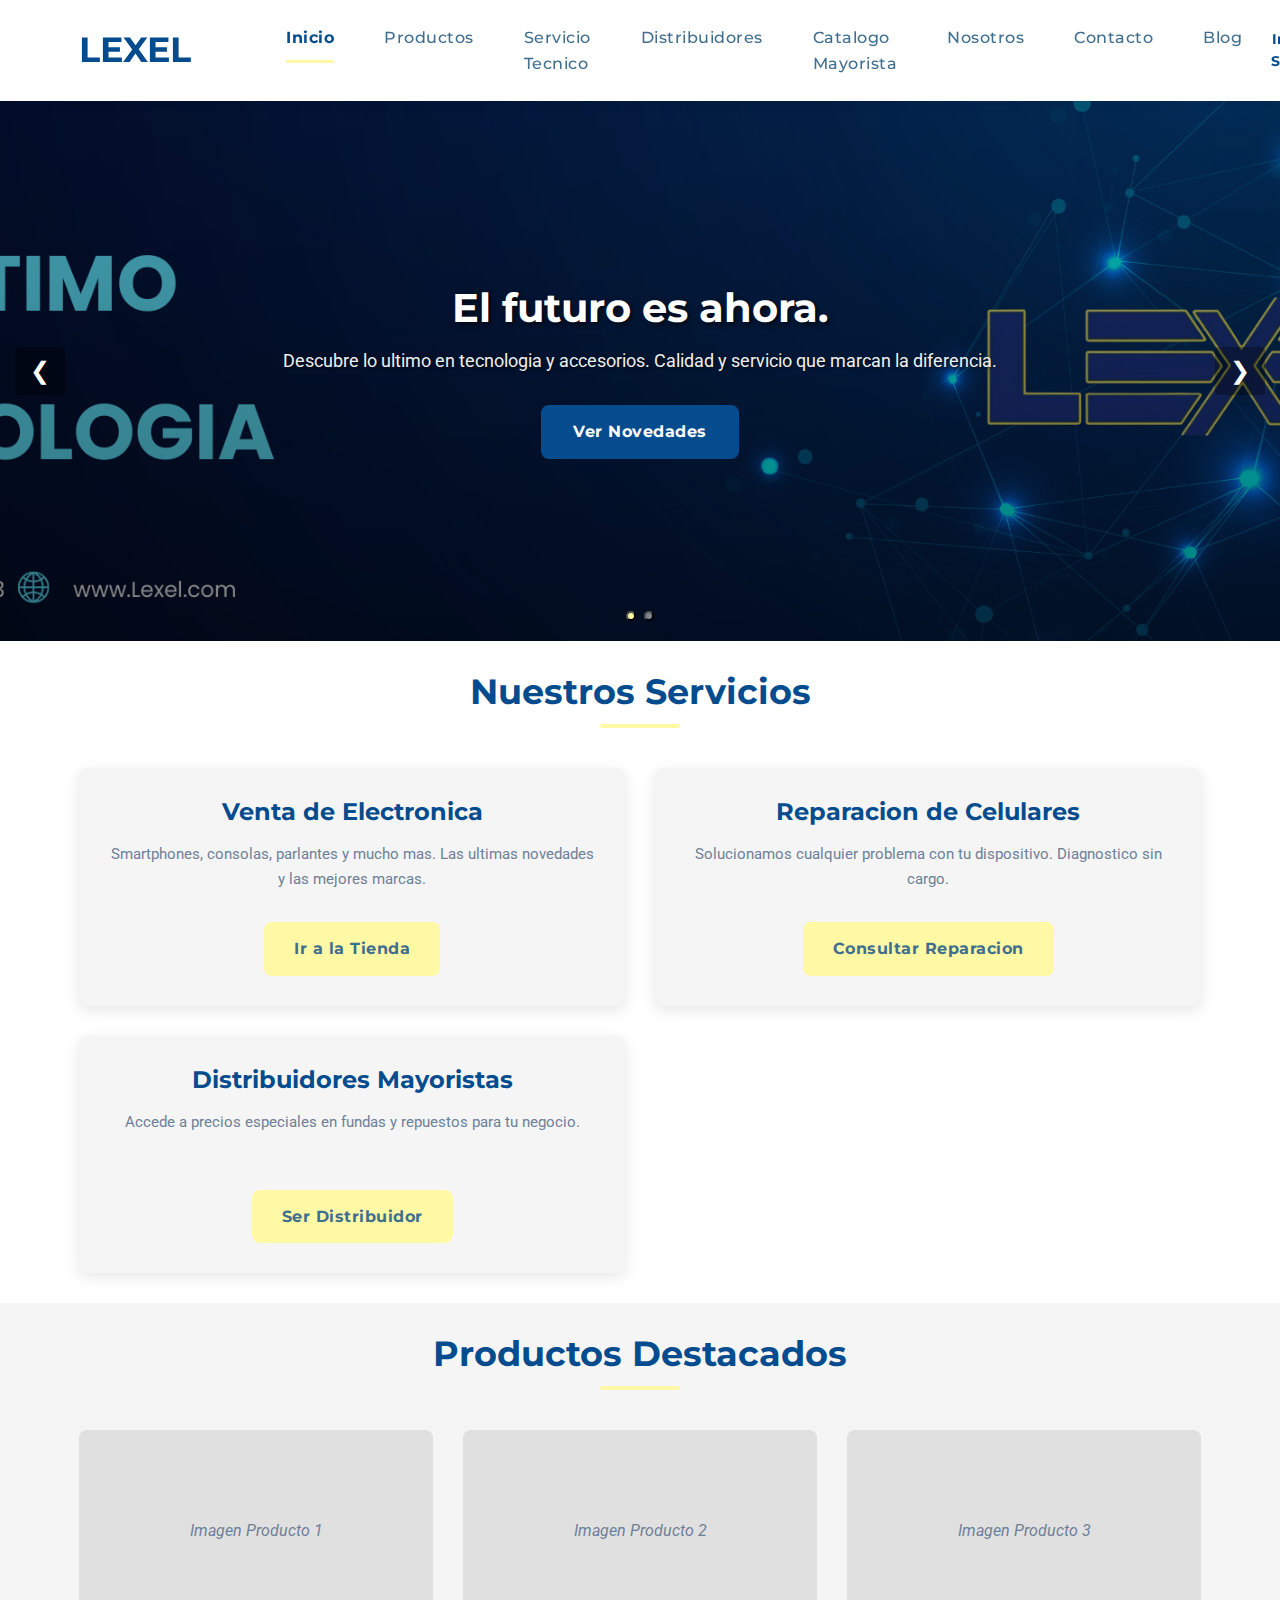
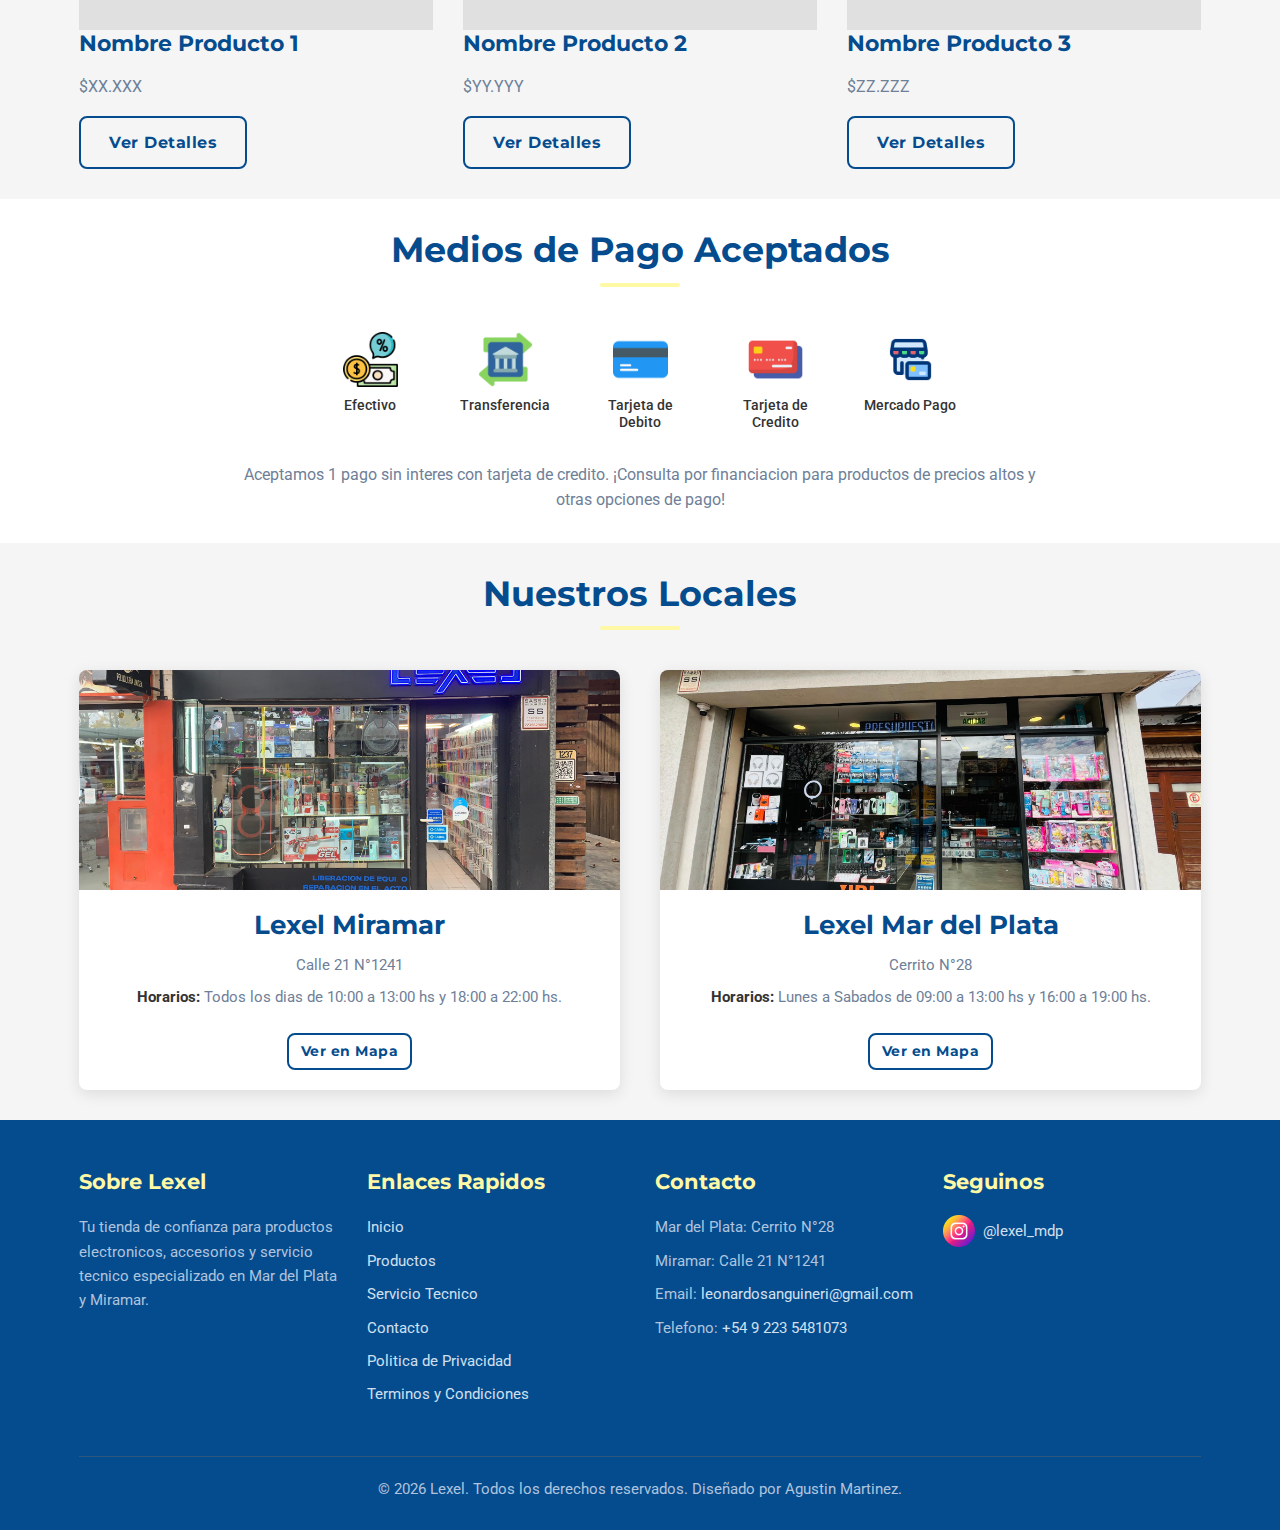
<file: src/index.html>
<!DOCTYPE html>
<html lang="es"> <head>
    <meta charset="UTF-8"> <meta name="viewport" content="width=device-width, initial-scale=1.0"> <meta name="description" content="Lexel - Venta de productos electronicos, accesorios para celulares, reparacion de celulares y distribuidor mayorista en Mar del Plata y Miramar."> <meta name="keywords" content="Lexel, electronica, celulares, nintendo switch, parlantes, reparacion celulares, accesorios celulares, fundas, repuestos, Mar del Plata, Miramar"> <meta name="author" content="Lexel"> <title>Lexel - Electronica, Accesorios y Servicio Tecnico</title> <link rel="preconnect" href="https://fonts.googleapis.com">
    <link rel="preconnect" href="https://fonts.gstatic.com" crossorigin>
    <link href="https://fonts.googleapis.com/css2?family=Montserrat:wght@500;700;800&family=Roboto:wght@400;500;700&display=swap" rel="stylesheet">
    <link rel="stylesheet" href="css/style.css">
    <link rel="stylesheet" href="css/header.css">
    <link rel="stylesheet" href="css/footer.css">
    <link rel="stylesheet" href="css/home.css">
    <link rel="stylesheet" href="css/responsive.css">
    <link rel="icon" type="image/png" href="images/logo/favicon-lexel.png">

</head>

<body>

<header class="site-header">
    <div class="container header-container">
        <div class="logo">
            <a href="index.html"> <h1>LEXEL</h1>
            </a>
        </div>

        <nav class="main-navigation"> <ul>
            <li><a href="index.html" class="active">Inicio</a></li>
            <li><a href="pages/productos.html">Productos</a></li>
            <li><a href="pages/reparaciones.html">Servicio Tecnico</a></li>
            <li><a href="pages/distribuidores.html">Distribuidores</a></li>
            <li><a href="pages/catalogo-mayorista.html">Catalogo Mayorista</a></li>
            <li><a href="pages/nosotros.html">Nosotros</a></li>
            <li><a href="pages/contacto.html">Contacto</a></li>
            <li><a href="pages/blog.html">Blog</a></li>
        </ul>
        </nav>

        <div class="header-actions"> <a href="pages/carrito.html" class="cart-icon-link" aria-label="Ver carrito de compras">
            <span class="cart-icon-header">🛒</span> <span id="cartItemCount" class="cart-item-count">0</span>
        </a>
            <button id="darkModeToggle" class="dark-mode-toggle-btn" aria-label="Activar modo oscuro">
                <span class="icon-moon">🌙</span>
                <span class="icon-sun" style="display:none;">☀️</span>
            </button>
            <button class="menu-toggle" aria-label="Abrir menu"> <svg viewBox="0 0 100 80" width="30" height="30" fill="var(--azul-principal)">
                <rect width="100" height="15" rx="8"></rect>
                <rect y="30" width="100" height="15" rx="8"></rect>
                <rect y="60" width="100" height="15" rx="8"></rect>
            </svg>
            </button>
        </div>
    </div>
</header>

<main>

    <section class="hero-section" aria-label="Promociones Destacadas">
        <div class="hero-slider-container">
            <div class="hero-slide active-slide" style="background-image: linear-gradient(rgba(0, 0, 0, 0.3), rgba(0, 0, 0, 0.5)), url('images/banners/banner-lexel3.png');">
                <div class="container hero-slide-content">
                    <h2>El futuro es ahora.</h2>
                    <p>Descubre lo ultimo en tecnologia y accesorios. Calidad y servicio que marcan la diferencia.</p>
                    <a href="pages/productos.html" class="btn btn-primary">Ver Novedades</a>
                </div>
            </div>
            <div class="hero-slide" style="background-image: linear-gradient(rgba(0, 0, 0, 0.3), rgba(0, 0, 0, 0.5)), url('images/banners/banner-lexel2.png');">
                <div class="container hero-slide-content">
                    <h2>Integradores de Tecnologia</h2>
                    <p>Soluciones innovadoras para tu dia a dia y para potenciar tu negocio.</p>
                    <a href="pages/catalogo-mayorista.html" class="btn btn-secondary">Soy Distribuidor</a>
                </div>
            </div>
        </div>

        <button class="slider-control prev" aria-label="Banner Anterior">&#10094;</button>
        <button class="slider-control next" aria-label="Siguiente Banner">&#10095;</button>

        <div class="slider-dots">
        </div>
    </section>

    <section class="featured-services section-padding">
        <div class="container">
            <h2 class="section-title">Nuestros Servicios</h2>
            <div class="services-grid">
                <div class="service-item">
                    <h3>Venta de Electronica</h3>
                    <p>Smartphones, consolas, parlantes y mucho mas. Las ultimas novedades y las mejores marcas.</p>
                    <a href="pages/productos.html" class="btn btn-secondary">Ir a la Tienda</a>
                </div>
                <div class="service-item">
                    <h3>Reparacion de Celulares</h3>
                    <p>Solucionamos cualquier problema con tu dispositivo. Diagnostico sin cargo.</p>
                    <a href="pages/reparaciones.html" class="btn btn-secondary">Consultar Reparacion</a>
                </div>
                <div class="service-item">
                    <h3>Distribuidores Mayoristas</h3>
                    <p>Accede a precios especiales en fundas y repuestos para tu negocio.</p>
                    <a href="pages/distribuidores.html" class="btn btn-secondary">Ser Distribuidor</a>
                </div>
            </div>
        </div>
    </section>

    <section class="featured-products section-padding">
        <div class="container">
            <h2 class="section-title">Productos Destacados</h2>
            <div class="products-grid">
                <div class="product-card">
                    <div class="product-image-placeholder"><span>Imagen Producto 1</span></div>
                    <h4>Nombre Producto 1</h4>
                    <p class="price">$XX.XXX</p>
                    <a href="pages/producto-detalle-ejemplo.html" class="btn btn-tertiary">Ver Detalles</a>
                </div>
                <div class="product-card">
                    <div class="product-image-placeholder"><span>Imagen Producto 2</span></div>
                    <h4>Nombre Producto 2</h4>
                    <p class="price">$YY.YYY</p>
                    <a href="pages/producto-detalle-ejemplo.html" class="btn btn-tertiary">Ver Detalles</a>
                </div>
                <div class="product-card">
                    <div class="product-image-placeholder"><span>Imagen Producto 3</span></div>
                    <h4>Nombre Producto 3</h4>
                    <p class="price">$ZZ.ZZZ</p>
                    <a href="pages/producto-detalle-ejemplo.html" class="btn btn-tertiary">Ver Detalles</a>
                </div>
            </div>
        </div>
    </section>

    <section class="payment-methods section-padding-sm bg-light">
        <div class="container">
            <h2 class="section-title">Medios de Pago Aceptados</h2>
            <div class="payment-icons-container">
                <div class="payment-icon-item">
                    <img src="images/iconos/efectivo.png" alt="Efectivo">
                    <span>Efectivo</span>
                </div>
                <div class="payment-icon-item">
                    <img src="images/iconos/transferencia-bancaria.png" alt="Transferencia Bancaria">
                    <span>Transferencia</span>
                </div>
                <div class="payment-icon-item">
                    <img src="images/iconos/tarjeta-debito.png" alt="Tarjeta de Debito">
                    <span>Tarjeta de Debito</span>
                </div>
                <div class="payment-icon-item">
                    <img src="images/iconos/tarjeta-credito.png" alt="Tarjeta de Credito">
                    <span>Tarjeta de Credito</span>
                </div>
                <div class="payment-icon-item">
                    <img src="images/iconos/mercado-pago.png" alt="Mercado Pago">
                    <span>Mercado Pago</span>
                </div>
            </div>
            <p class="payment-details-text">Aceptamos 1 pago sin interes con tarjeta de credito. ¡Consulta por financiacion para productos de precios altos y otras opciones de pago!</p>
        </div>
    </section>

    <section class="store-locations section-padding">
        <div class="container">
            <h2 class="section-title">Nuestros Locales</h2>
            <div class="locations-grid">
                <div class="location-item">
                    <div class="location-image-container">
                        <img src="images/locales/local-miramar1.jpeg" alt="Frente del local Lexel en Miramar">
                    </div>
                    <div class="location-details">
                        <h3>Lexel Miramar</h3>
                        <p>Calle 21 N°1241</p>
                        <p><strong>Horarios:</strong> Todos los dias de 10:00 a 13:00 hs y 18:00 a 22:00 hs.</p>
                        <a href="pages/contacto.html#mapaContenedorMiramar" class="btn btn-tertiary btn-sm-padding">Ver en Mapa</a>
                    </div>
                </div>
                <div class="location-item">
                    <div class="location-image-container">
                        <img src="images/locales/mdp-frente-1.jpeg" alt="Frente del local Lexel en Mar del Plata">
                    </div>
                    <div class="location-details">
                        <h3>Lexel Mar del Plata</h3>
                        <p>Cerrito N°28</p>
                        <p><strong>Horarios:</strong> Lunes a Sabados de 09:00 a 13:00 hs y 16:00 a 19:00 hs.</p>
                        <a href="pages/contacto.html#mapaContenedorMdP" class="btn btn-tertiary btn-sm-padding">Ver en Mapa</a>
                    </div>
                </div>
            </div>
        </div>
    </section>

</main>
<footer class="site-footer section-padding-sm">
    <div class="container">
        <div class="footer-grid">
            <div class="footer-column about-lexel">
                <h4>Sobre Lexel</h4>
                <p>Tu tienda de confianza para productos electronicos, accesorios y servicio tecnico especializado en Mar del Plata y Miramar.</p>
            </div>
            <div class="footer-column quick-links">
                <h4>Enlaces Rapidos</h4>
                <ul>
                    <li><a href="index.html">Inicio</a></li>
                    <li><a href="pages/productos.html">Productos</a></li>
                    <li><a href="pages/reparaciones.html">Servicio Tecnico</a></li>
                    <li><a href="pages/contacto.html">Contacto</a></li>
                    <li><a href="pages/politica-privacidad.html">Politica de Privacidad</a></li>
                    <li><a href="pages/terminos-condiciones.html">Terminos y Condiciones</a></li>
                </ul>
            </div>
            <div class="footer-column contact-info">
                <h4>Contacto</h4>
                <p>Mar del Plata: Cerrito N°28</p>
                <p>Miramar: Calle 21 N°1241</p>
                <p>Email: <a href="mailto:leonardosanguineri@gmail.com">leonardosanguineri@gmail.com</a></p>
                <p>Telefono: <a href="tel:+5492231234567">+54 9 223 5481073</a></p>
            </div>
            <div class="footer-column social-media">
                <h4>Seguinos</h4>
                <a href="https://www.instagram.com/lexel_mdp/" target="_blank" rel="noopener noreferrer" aria-label="Instagram de Lexel">
                    <img src="images/iconos/instagram-cir.png" alt="Instagram Lexel" style="width: 32px; height: 32px;">
                    <span>@lexel_mdp</span>
                </a>
            </div>
        </div>
        <div class="copyright">
            <p>&copy; <span id="currentYear"></span> Lexel. Todos los derechos reservados. Diseñado por Agustin Martinez.</p>
        </div>
    </div>
</footer>
<script src="js/main.js"></script>
</body>
</html>
</file>
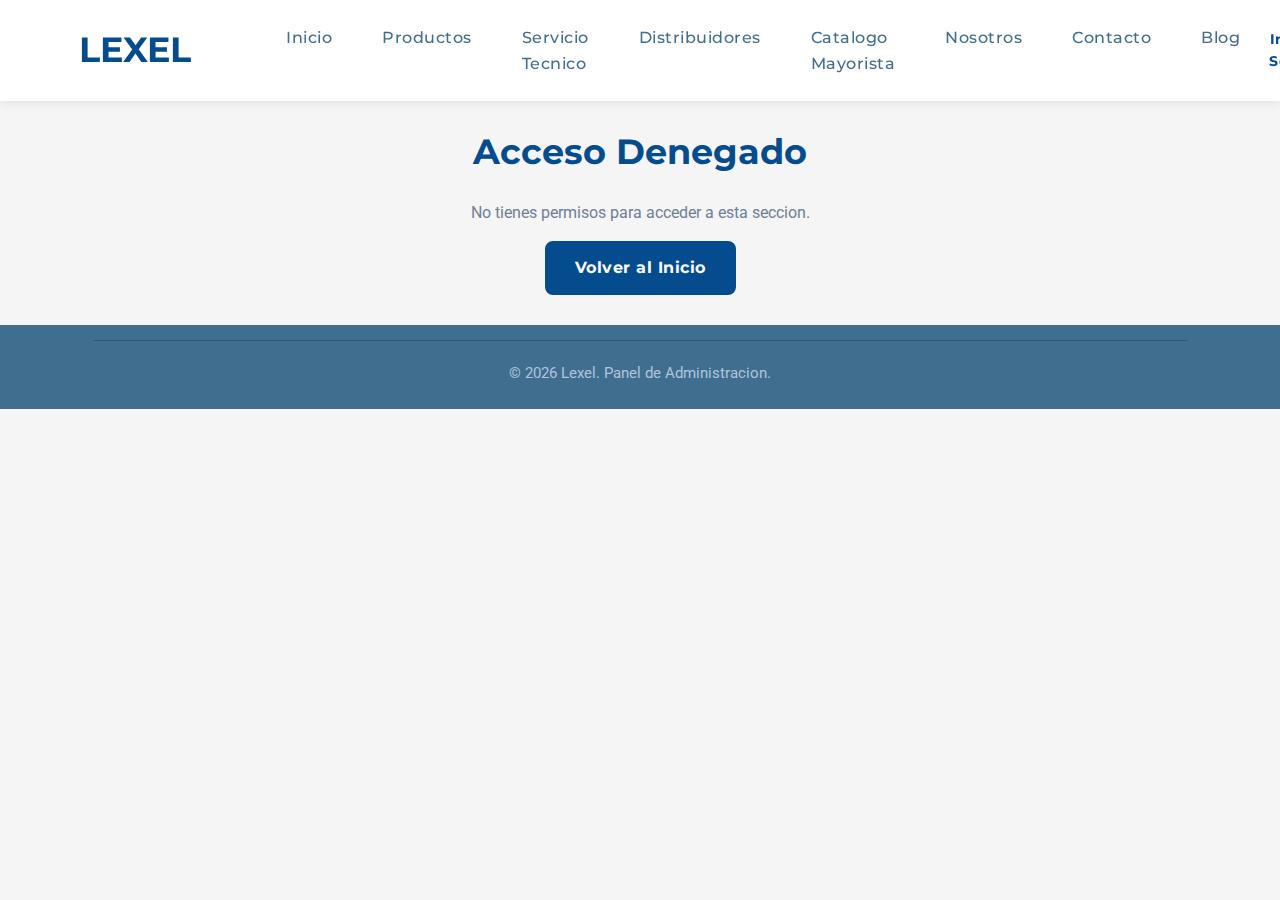
<file: src/pages/admin.html>
<!DOCTYPE html>
<html lang="es">
<head>
    <meta charset="UTF-8">
    <meta name="viewport" content="width=device-width, initial-scale=1.0">
    <title>Panel de Administracion - Lexel</title>
    <meta name="robots" content="noindex, nofollow"> <link rel="preconnect" href="https://fonts.googleapis.com">
    <link rel="preconnect" href="https://fonts.gstatic.com" crossorigin>
    <link href="https://fonts.googleapis.com/css2?family=Montserrat:wght@500;700;800&family=Roboto:wght@400;500;700&display=swap" rel="stylesheet">

    <link rel="stylesheet" href="../css/style.css">
    <link rel="stylesheet" href="../css/header.css">
    <link rel="stylesheet" href="../css/footer.css">
    <link rel="stylesheet" href="../css/admin-page.css"> <link rel="stylesheet" href="../css/responsive.css">
    <link rel="icon" type="image/png" href="../images/logo/favicon.png">
</head>

<body class="pagina-admin-body">
<header class="site-header">
    <div class="container header-container">
        <div class="logo">
            <a href="../index.html"><h1>LEXEL</h1></a>
        </div>
        <nav class="main-navigation">
            <ul>
                <li><a href="../index.html">Inicio</a></li>
                <li><a href="productos.html">Productos</a></li>
                <li><a href="reparaciones.html">Servicio Tecnico</a></li>
                <li><a href="distribuidores.html">Distribuidores</a></li>
                <li><a href="catalogo-mayorista.html">Catalogo Mayorista</a></li>
                <li><a href="nosotros.html">Nosotros</a></li>
                <li><a href="contacto.html">Contacto</a></li>
                <li><a href="blog.html">Blog</a></li>
            </ul>
        </nav>
        <div class="header-actions">
            <a href="carrito.html" class="cart-icon-link" aria-label="Ver carrito de compras">
                <span class="cart-icon-header">🛒</span>
                <span id="cartItemCount" class="cart-item-count">0</span>
            </a>
            <button id="darkModeToggle" class="dark-mode-toggle-btn" aria-label="Activar modo oscuro">
                <span class="icon-moon">🌙</span><span class="icon-sun" style="display:none;">☀️</span>
            </button>
            <button class="menu-toggle" aria-label="Abrir menu">
                <svg viewBox="0 0 100 80" width="30" height="30" fill="var(--azul-principal)"><rect width="100" height="15" rx="8"></rect><rect y="30" width="100" height="15" rx="8"></rect><rect y="60" width="100" height="15" rx="8"></rect></svg>
            </button>
        </div>
    </div>
</header>

<main class="main-admin section-padding">
    <div class="container">
        <div id="adminContent" style="display: none;"> <h1 class="section-title">Panel de Administracion Lexel</h1>
            <p class="subtitulo-pagina">Gestiona los productos y contenidos del sitio.</p>

            <section class="admin-seccion" id="adminProductos">
                <h2 class="sub-section-title-admin">Gestion de Productos (Retail)</h2>
                <button id="btnAnadirProductoRetail" class="btn btn-success btn-admin-accion">Añadir Nuevo Producto Retail</button>
                <div class="admin-lista-items" id="adminListaProductosRetail">
                    <p>Cargando productos...</p>
                </div>
            </section>

            <section class="admin-seccion" id="adminCatalogoMayorista">
                <h2 class="sub-section-title-admin">Gestion de Catalogo Mayorista</h2>
                <button id="btnAnadirItemCatalogo" class="btn btn-success btn-admin-accion">Añadir Nuevo Item al Catalogo</button>
                <div class="admin-lista-items" id="adminListaCatalogoMayorista">
                    <p>Cargando catalogo mayorista...</p>
                </div>
            </section>

        </div>
        <div id="adminAccesoDenegado" style="display: none; text-align: center;">
            <h2>Acceso Denegado</h2>
            <p>No tienes permisos para acceder a esta seccion.</p>
            <a href="../index.html" class="btn btn-primary">Volver al Inicio</a>
        </div>
    </div>
</main>

<footer class="site-footer footer-admin section-padding-sm">
    <div class="container">
        <div class="copyright">
            <p>&copy; <span id="currentYear"></span> Lexel. Panel de Administracion.</p>
        </div>
    </div>
</footer>

<script src="../js/productos-data.js"></script>
<script src="../js/catalogo-mayorista-data.js"></script>
<script src="../js/main.js"></script>
</body>
</html>
</file>
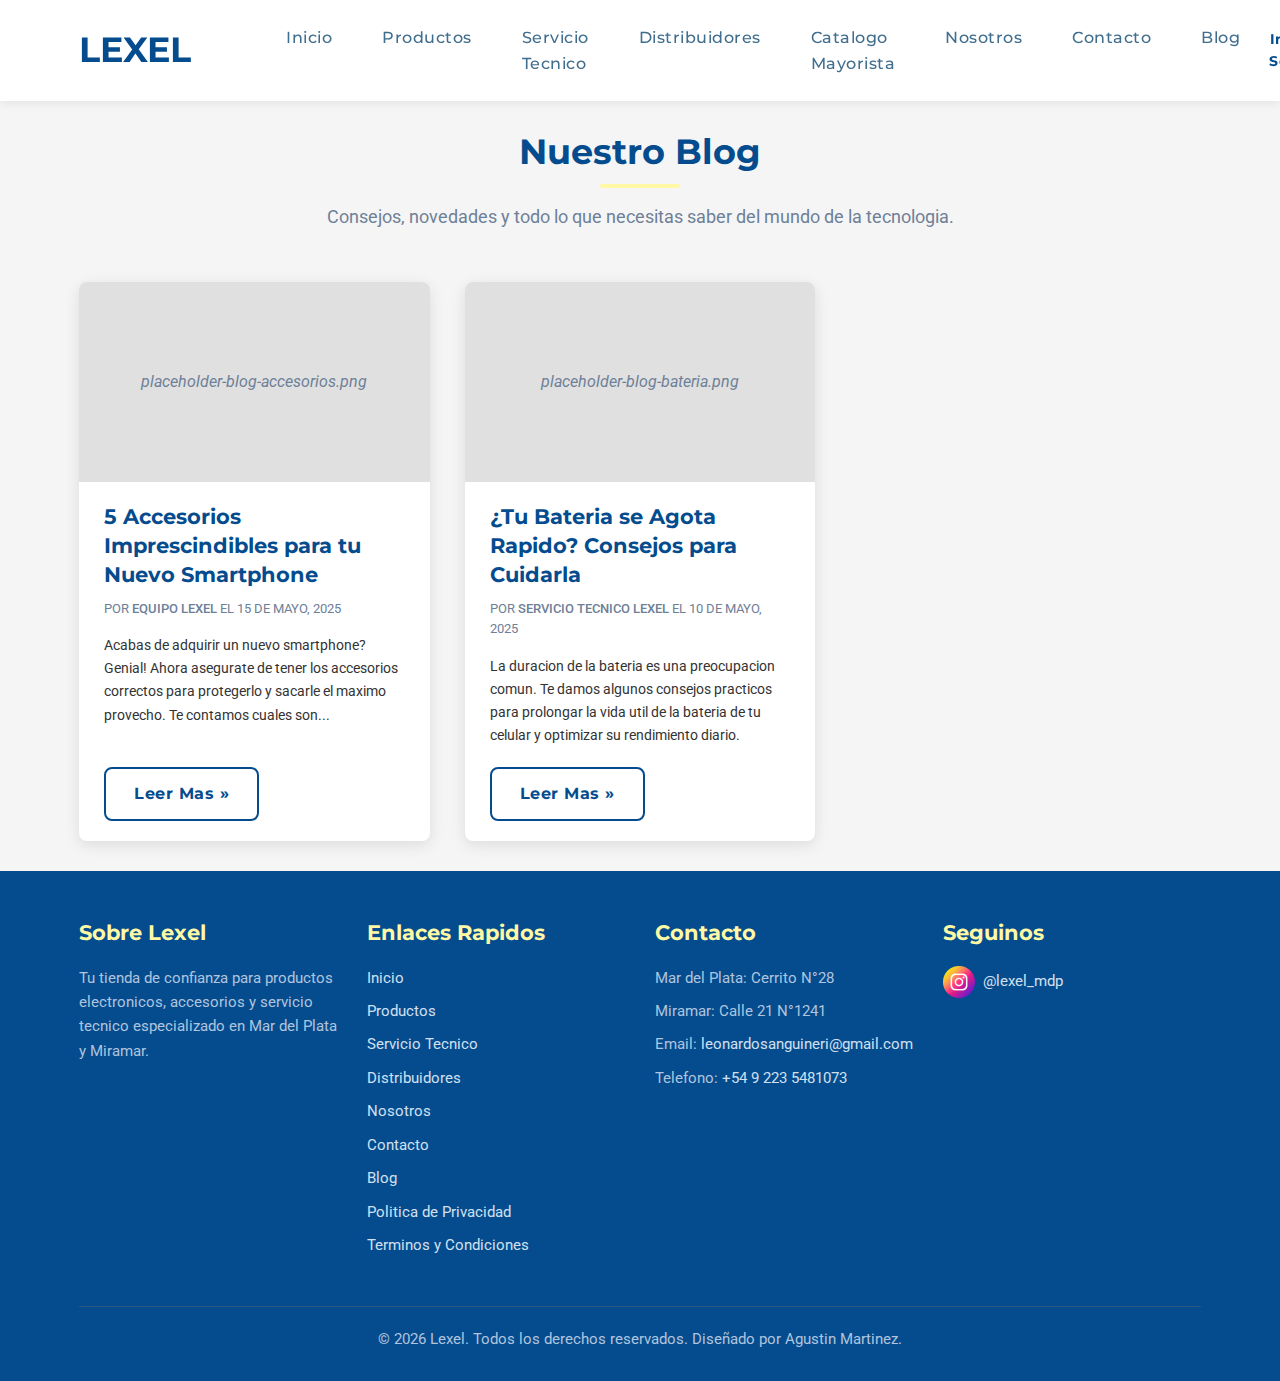
<file: src/pages/blog.html>
<!DOCTYPE html>
<html lang="es">
<head>
    <meta charset="UTF-8">
    <meta name="viewport" content="width=device-width, initial-scale=1.0">
    <title>Blog - Novedades y Consejos de Tecnologia - Lexel</title>
    <link rel="icon" type="image/png" href="../images/logo/favicon-lexel.png">
    <meta name="description" content="Lee los ultimos articulos de Lexel sobre tecnologia, accesorios para celulares, consejos de reparacion y novedades del mercado.">

    <link rel="preconnect" href="https://fonts.googleapis.com">
    <link rel="preconnect" href="https://fonts.gstatic.com" crossorigin>
    <link href="https://fonts.googleapis.com/css2?family=Montserrat:wght@500;700;800&family=Roboto:wght@400;500;700&display=swap" rel="stylesheet">

    <link rel="stylesheet" href="../css/style.css">
    <link rel="stylesheet" href="../css/header.css">
    <link rel="stylesheet" href="../css/footer.css">
    <link rel="stylesheet" href="../css/blog.css"> <link rel="stylesheet" href="../css/responsive.css">
</head>
<body>
<header class="site-header">
    <div class="container header-container">
        <div class="logo">
            <a href="../index.html"> <h1>LEXEL</h1>
            </a>
        </div>

        <nav class="main-navigation">
            <ul>
                <li><a href="../index.html">Inicio</a></li>
                <li><a href="productos.html">Productos</a></li> <li><a href="reparaciones.html">Servicio Tecnico</a></li>
                <li><a href="distribuidores.html">Distribuidores</a></li>
                <li><a href="catalogo-mayorista.html">Catalogo Mayorista</a></li>
                <li><a href="nosotros.html">Nosotros</a></li>
                <li><a href="contacto.html">Contacto</a></li>
                <li><a href="blog.html">Blog</a></li>
            </ul>
        </nav>

        <div class="header-actions">
            <a href="carrito.html" class="cart-icon-link" aria-label="Ver carrito de compras"> <span class="cart-icon-header">🛒</span>
                <span id="cartItemCount" class="cart-item-count">0</span>
            </a>
            <button id="darkModeToggle" class="dark-mode-toggle-btn" aria-label="Activar modo oscuro">
                <span class="icon-moon">🌙</span>
                <span class="icon-sun" style="display:none;">☀️</span>
            </button>
            <button class="menu-toggle" aria-label="Abrir menu">
                <svg viewBox="0 0 100 80" width="30" height="30" fill="var(--azul-principal)">
                    <rect width="100" height="15" rx="8"></rect>
                    <rect y="30" width="100" height="15" rx="8"></rect>
                    <rect y="60" width="100" height="15" rx="8"></rect>
                </svg>
            </button>
        </div>
    </div>
</header>

<main class="pagina-blog section-padding">
    <div class="container">
        <h1 class="section-title">Nuestro Blog</h1>
        <p class="subtitulo-pagina">Consejos, novedades y todo lo que necesitas saber del mundo de la tecnologia.</p>

        <div class="blog-layout">
            <div class="articulos-grid" id="articulosGrid">
            </div>

        </div>
    </div>
</main>

<footer class="site-footer section-padding-sm">
    <div class="container"> <div class="footer-grid"> <div class="footer-column about-lexel"> <h4>Sobre Lexel</h4> <p>Tu tienda de confianza para productos electronicos, accesorios y servicio tecnico especializado en Mar del Plata y Miramar.</p> </div> <div class="footer-column quick-links"> <h4>Enlaces Rapidos</h4> <ul> <li><a href="../index.html">Inicio</a></li> <li><a href="productos.html">Productos</a></li> <li><a href="reparaciones.html">Servicio Tecnico</a></li> <li><a href="distribuidores.html">Distribuidores</a></li> <li><a href="nosotros.html">Nosotros</a></li> <li><a href="contacto.html">Contacto</a></li> <li><a href="blog.html">Blog</a></li> <li><a href="politica-privacidad.html">Politica de Privacidad</a></li> <li><a href="terminos-condiciones.html">Terminos y Condiciones</a></li> </ul> </div> <div class="footer-column contact-info"> <h4>Contacto</h4> <p>Mar del Plata: Cerrito N°28</p> <p>Miramar: Calle 21 N°1241</p> <p>Email: <a href="mailto:leonardosanguineri@gmail.com">leonardosanguineri@gmail.com</a></p> <p>Telefono: <a href="tel:+5492231234567">+54 9 223 5481073</a></p> </div> <div class="footer-column social-media"> <h4>Seguinos</h4> <a href="https://www.instagram.com/lexel_mdp/" target="_blank" rel="noopener noreferrer" aria-label="Instagram de Lexel"> <img src="../images/iconos/instagram-cir.png" alt="Instagram Lexel" style="width: 32px; height: 32px;"> <span>@lexel_mdp</span> </a> </div> </div> <div class="copyright"> <p>&copy; <span id="currentYear"></span> Lexel. Todos los derechos reservados. Diseñado por Agustin Martinez.</p> </div> </div>
</footer>

<script src="../js/blog-data.js"></script> <script src="../js/productos-data.js"></script> <script src="../js/main.js"></script>
</body>
</html>
</file>
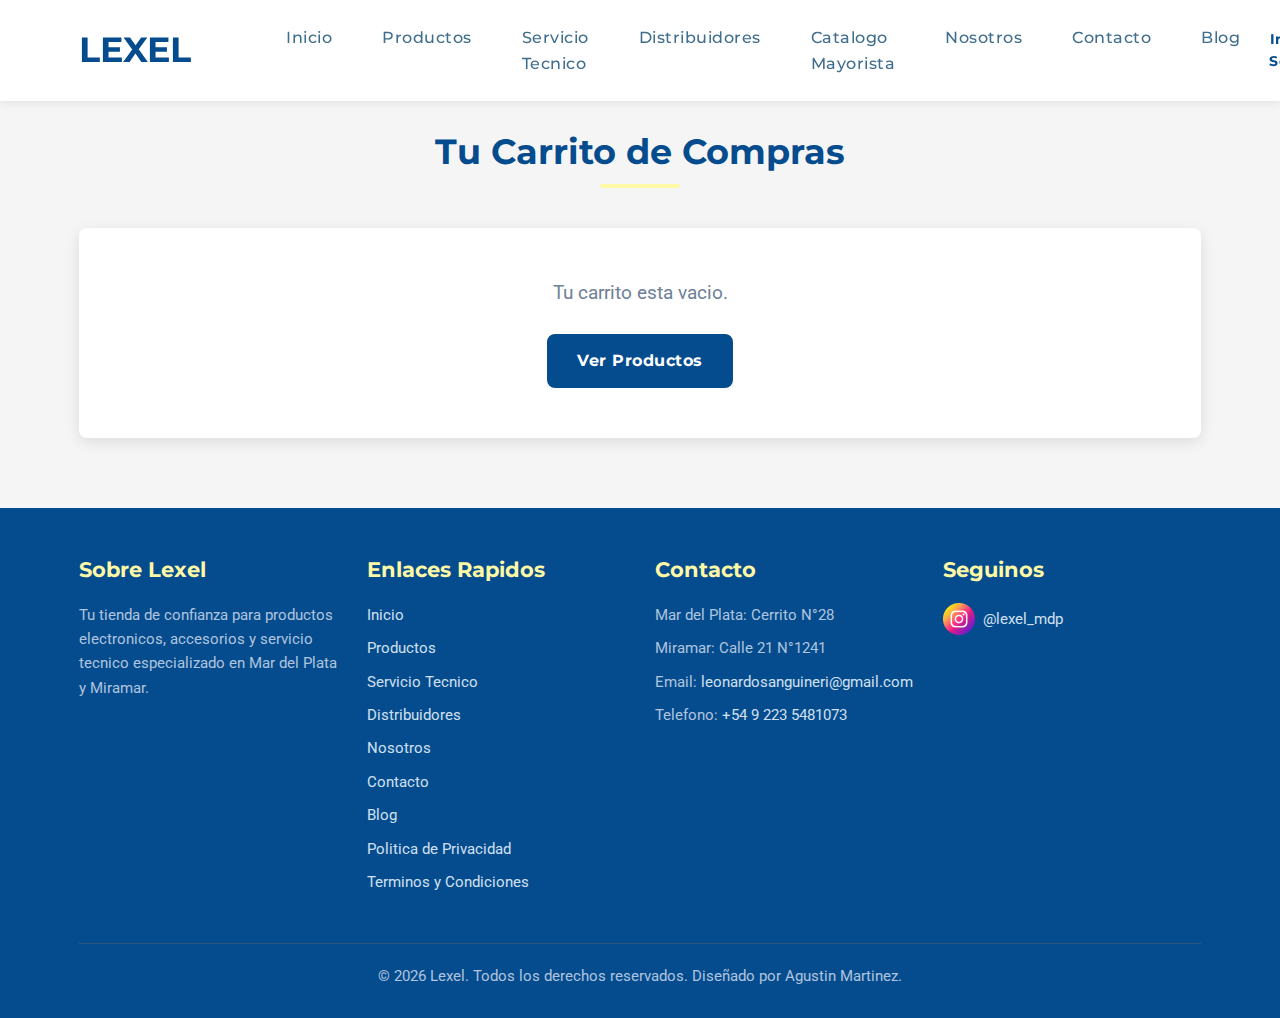
<file: src/pages/carrito.html>
<!DOCTYPE html>
<html lang="es">
<head>
    <meta charset="UTF-8">
    <meta name="viewport" content="width=device-width, initial-scale=1.0">
    <title>Carrito de Compras - Lexel</title>
    <meta name="description" content="Revisa los productos en tu carrito de compras en Lexel.">

    <link rel="preconnect" href="https://fonts.googleapis.com">
    <link rel="preconnect" href="https://fonts.gstatic.com" crossorigin>
    <link href="https://fonts.googleapis.com/css2?family=Montserrat:wght@500;700;800&family=Roboto:wght@400;500;700&display=swap" rel="stylesheet">

    <link rel="stylesheet" href="../css/style.css">
    <link rel="stylesheet" href="../css/header.css">
    <link rel="stylesheet" href="../css/footer.css">
    <link rel="stylesheet" href="../css/carrito.css">
    <link rel="stylesheet" href="../css/responsive.css">
    <link rel="icon" type="image/png" href="../images/logo/favicon-lexel.png"> </head>
<body>
<header class="site-header">
    <div class="container header-container">
        <div class="logo">
            <a href="../index.html"><h1>LEXEL</h1></a>
        </div>
        <nav class="main-navigation">
            <ul>
                <li><a href="../index.html">Inicio</a></li>
                <li><a href="productos.html">Productos</a></li>
                <li><a href="reparaciones.html">Servicio Tecnico</a></li>
                <li><a href="distribuidores.html">Distribuidores</a></li>
                <li><a href="catalogo-mayorista.html">Catalogo Mayorista</a></li>
                <li><a href="nosotros.html">Nosotros</a></li>
                <li><a href="contacto.html">Contacto</a></li>
                <li><a href="blog.html">Blog</a></li>
            </ul>
        </nav>
        <div class="header-actions">
            <a href="carrito.html" class="cart-icon-link active-cart" aria-label="Ver carrito de compras">
                <span class="cart-icon-header">🛒</span>
                <span id="cartItemCount" class="cart-item-count">0</span>
            </a>
            <button id="darkModeToggle" class="dark-mode-toggle-btn" aria-label="Activar modo oscuro">
                <span class="icon-moon">🌙</span><span class="icon-sun" style="display:none;">☀️</span>
            </button>
            <button class="menu-toggle" aria-label="Abrir menu">
                <svg viewBox="0 0 100 80" width="30" height="30" fill="var(--azul-principal)"><rect width="100" height="15" rx="8"></rect><rect y="30" width="100" height="15" rx="8"></rect><rect y="60" width="100" height="15" rx="8"></rect></svg>
            </button>
        </div>
    </div>
</header>

<main class="pagina-carrito section-padding">
    <div class="container">
        <h1 class="section-title">Tu Carrito de Compras</h1>

        <div id="carritoContenido">
            <div id="carritoVacioMensaje" class="carrito-vacio" style="display: none;">
                <p>Tu carrito esta vacio.</p>
                <a href="productos.html" class="btn btn-primary">Ver Productos</a>
            </div>

            <div class="carrito-items-listado" id="carritoItemsContainer">
            </div>

            <div class="carrito-resumen-y-opciones" id="carritoResumenAcciones" style="display: none;">

                <div class="columna-resumen">
                    <div class="carrito-resumen">
                        <h3>Resumen de Compra</h3>
                        <div class="resumen-fila">
                            <span>Subtotal:</span>
                            <span id="carritoSubtotal">$0</span>
                        </div>
                        <div class="resumen-fila">
                            <span>Envio:</span>
                            <span id="opcionEnvioSeleccionada">A coordinar</span> </div>
                        <div class="resumen-fila total-fila">
                            <span>Total Estimado:</span>
                            <span id="carritoTotalGeneral">$0</span>
                        </div>
                    </div>
                </div>

                <div class="columna-opciones">
                    <div class="carrito-opciones-pedido">
                        <h3>Completa tu Pedido</h3>
                        <form id="pedidoOpcionesForm">
                            <div class="form-grupo">
                                <label for="pedidoNombre">Tu Nombre:</label>
                                <input type="text" id="pedidoNombre" name="pedidoNombre" required placeholder="Ingresa tu nombre completo">
                                <small class="mensaje-error"></small>
                            </div>
                            <div class="form-grupo">
                                <label>Metodo de Pago Preferido:</label>
                                <div class="opciones-radio-grupo">
                                    <label><input type="radio" name="metodoPago" value="Efectivo" checked> Efectivo</label>
                                    <label><input type="radio" name="metodoPago" value="Tarjeta"> Tarjeta (Debito/Credito 1 pago)</label>
                                    <label><input type="radio" name="metodoPago" value="Transferencia"> Transferencia</label>
                                </div>
                            </div>
                            <div class="form-grupo">
                                <label>Forma de Entrega:</label>
                                <div class="opciones-radio-grupo" id="opcionesEntrega">
                                    <label><input type="radio" name="formaEntrega" value="Retiro Local MDP" checked> Retiro Local Mar del Plata</label>
                                    <label><input type="radio" name="formaEntrega" value="Retiro Local Miramar"> Retiro Local Miramar</label>
                                    <label><input type="radio" name="formaEntrega" value="Envio a Domicilio"> Envio a Domicilio (a coordinar)</label>
                                </div>
                            </div>
                            <button type="button" id="generarMensajePedidoBtn" class="btn btn-primary btn-block">Siguiente: Preparar Mensaje</button>
                            <div id="pedidoFormStatusMessage" class="form-status-message error" style="display: none;"></div>
                        </form>
                    </div>
                </div>

                <div class="carrito-acciones-finales" id="accionesEnvioMensaje" style="display: none;">
                    <h4>¡Perfecto! Tu pedido está listo para ser enviado:</h4>
                    <div class="mensaje-pedido-preview-container">
                        <p><strong>Asi se vera tu mensaje:</strong></p>
                        <textarea id="mensajePedidoPreview" rows="8" readonly></textarea>
                    </div>
                    <div class="botones-envio">
                        <a href="#" id="enviarWhatsAppBtn" class="btn btn-success btn-wpp" target="_blank" rel="noopener noreferrer">
                            <span class="icono-btn">📱</span> Enviar por WhatsApp
                        </a>
                        <a href="#" id="enviarEmailBtn" class="btn btn-secondary btn-email">
                            <span class="icono-btn">✉️</span> Enviar por Email
                        </a>
                    </div>
                    <button type="button" id="modificarPedidoBtn" class="btn btn-outline btn-sm-padding">Modificar Pedido</button>
                </div>

                <div class="carrito-acciones-generales">
                    <a href="productos.html" class="btn btn-secondary">Seguir Comprando</a>
                    <button id="vaciarCarritoBtn" class="btn btn-outline btn-vaciar">Vaciar Carrito</button>
                </div>

            </div> </div>
    </div>
</main>

<footer class="site-footer section-padding-sm">
    <div class="container"> <div class="footer-grid"> <div class="footer-column about-lexel"> <h4>Sobre Lexel</h4> <p>Tu tienda de confianza para productos electronicos, accesorios y servicio tecnico especializado en Mar del Plata y Miramar.</p> </div> <div class="footer-column quick-links"> <h4>Enlaces Rapidos</h4> <ul> <li><a href="../index.html">Inicio</a></li> <li><a href="productos.html">Productos</a></li> <li><a href="reparaciones.html">Servicio Tecnico</a></li> <li><a href="distribuidores.html">Distribuidores</a></li> <li><a href="nosotros.html">Nosotros</a></li> <li><a href="contacto.html">Contacto</a></li> <li><a href="blog.html">Blog</a></li> <li><a href="politica-privacidad.html">Politica de Privacidad</a></li> <li><a href="terminos-condiciones.html">Terminos y Condiciones</a></li> </ul> </div> <div class="footer-column contact-info"> <h4>Contacto</h4> <p>Mar del Plata: Cerrito N°28</p> <p>Miramar: Calle 21 N°1241</p> <p>Email: <a href="mailto:leonardosanguineri@gmail.com">leonardosanguineri@gmail.com</a></p> <p>Telefono: <a href="tel:+5492231234567">+54 9 223 5481073</a></p> </div> <div class="footer-column social-media"> <h4>Seguinos</h4> <a href="https://www.instagram.com/lexel_mdp/" target="_blank" rel="noopener noreferrer" aria-label="Instagram de Lexel"> <img src="../images/iconos/instagram-cir.png" alt="Instagram Lexel" style="width: 32px; height: 32px;"> <span>@lexel_mdp</span> </a> </div> </div> <div class="copyright"> <p>&copy; <span id="currentYear"></span> Lexel. Todos los derechos reservados. Diseñado por Agustin Martinez.</p> </div> </div>
</footer>

<script src="../js/productos-data.js"></script>
<script src="../js/catalogo-mayorista-data.js"></script>
<script src="../js/main.js"></script>
</body>
</html>
</file>
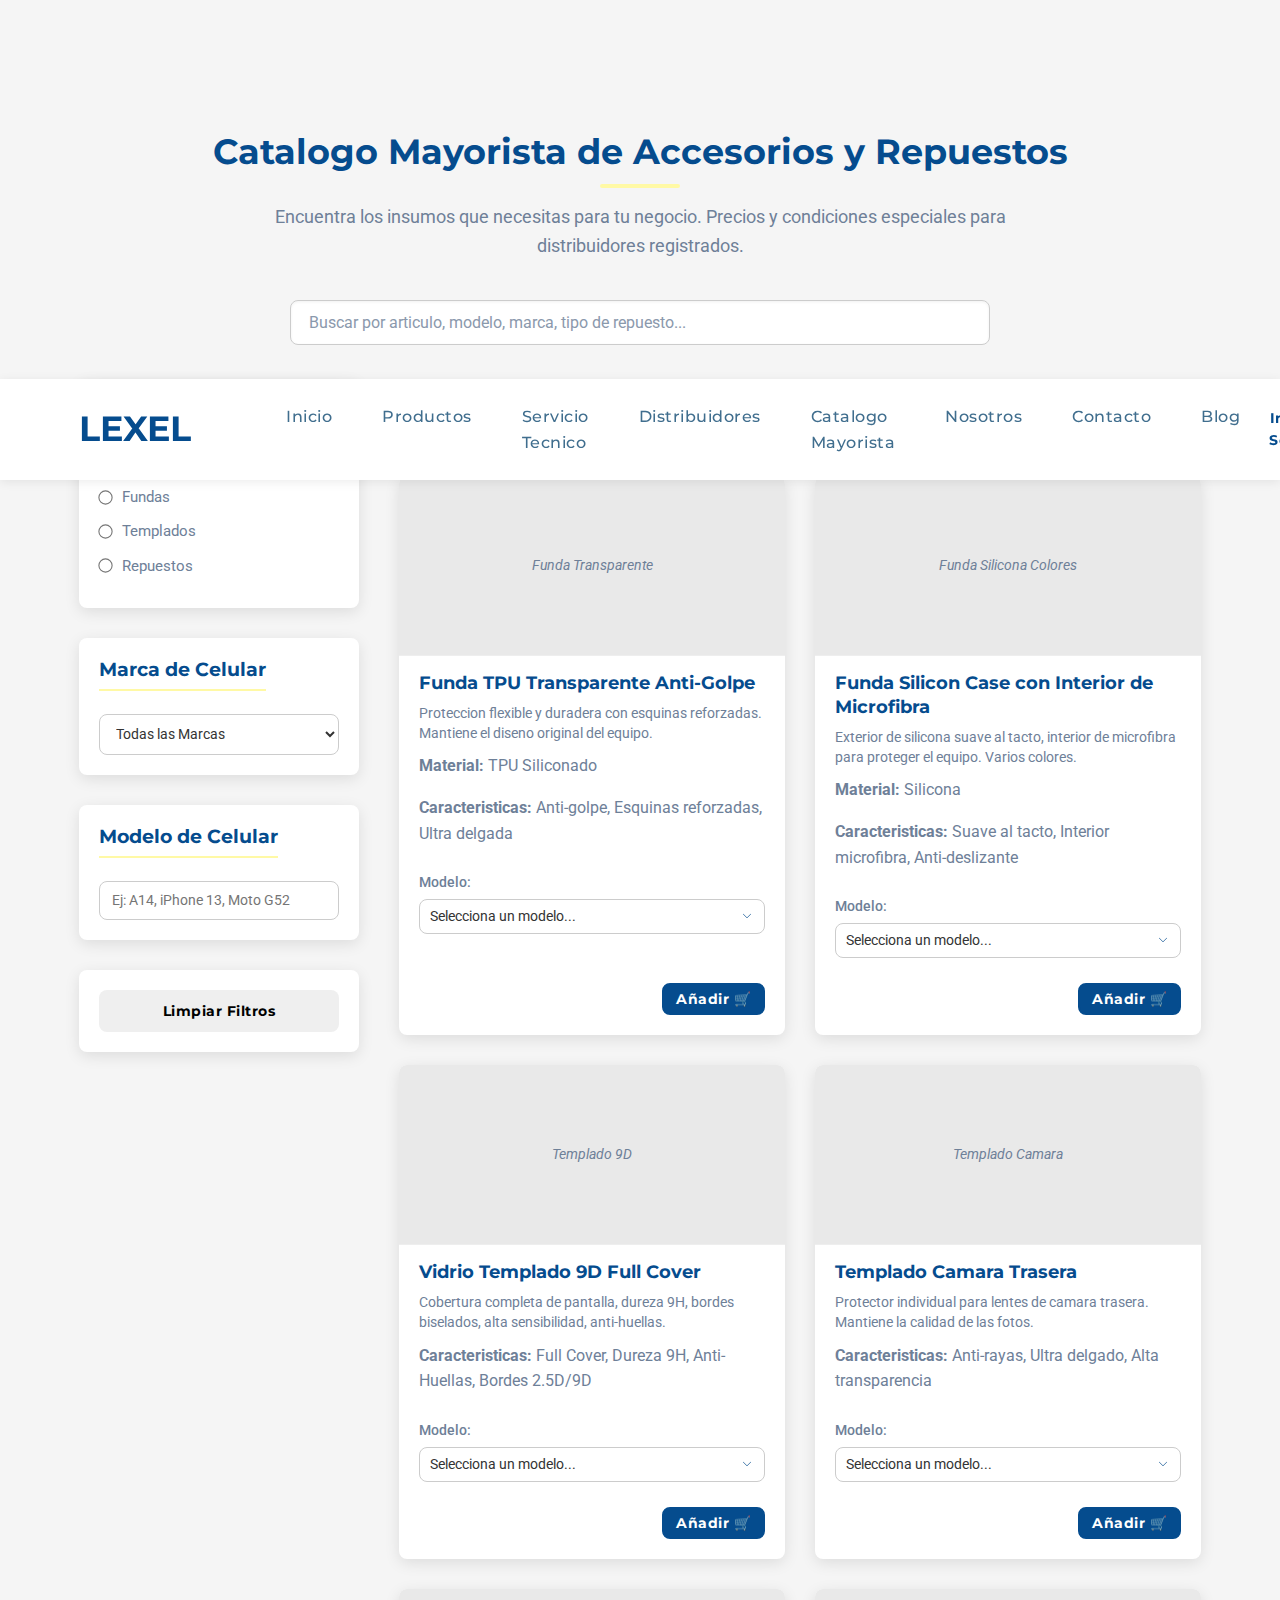
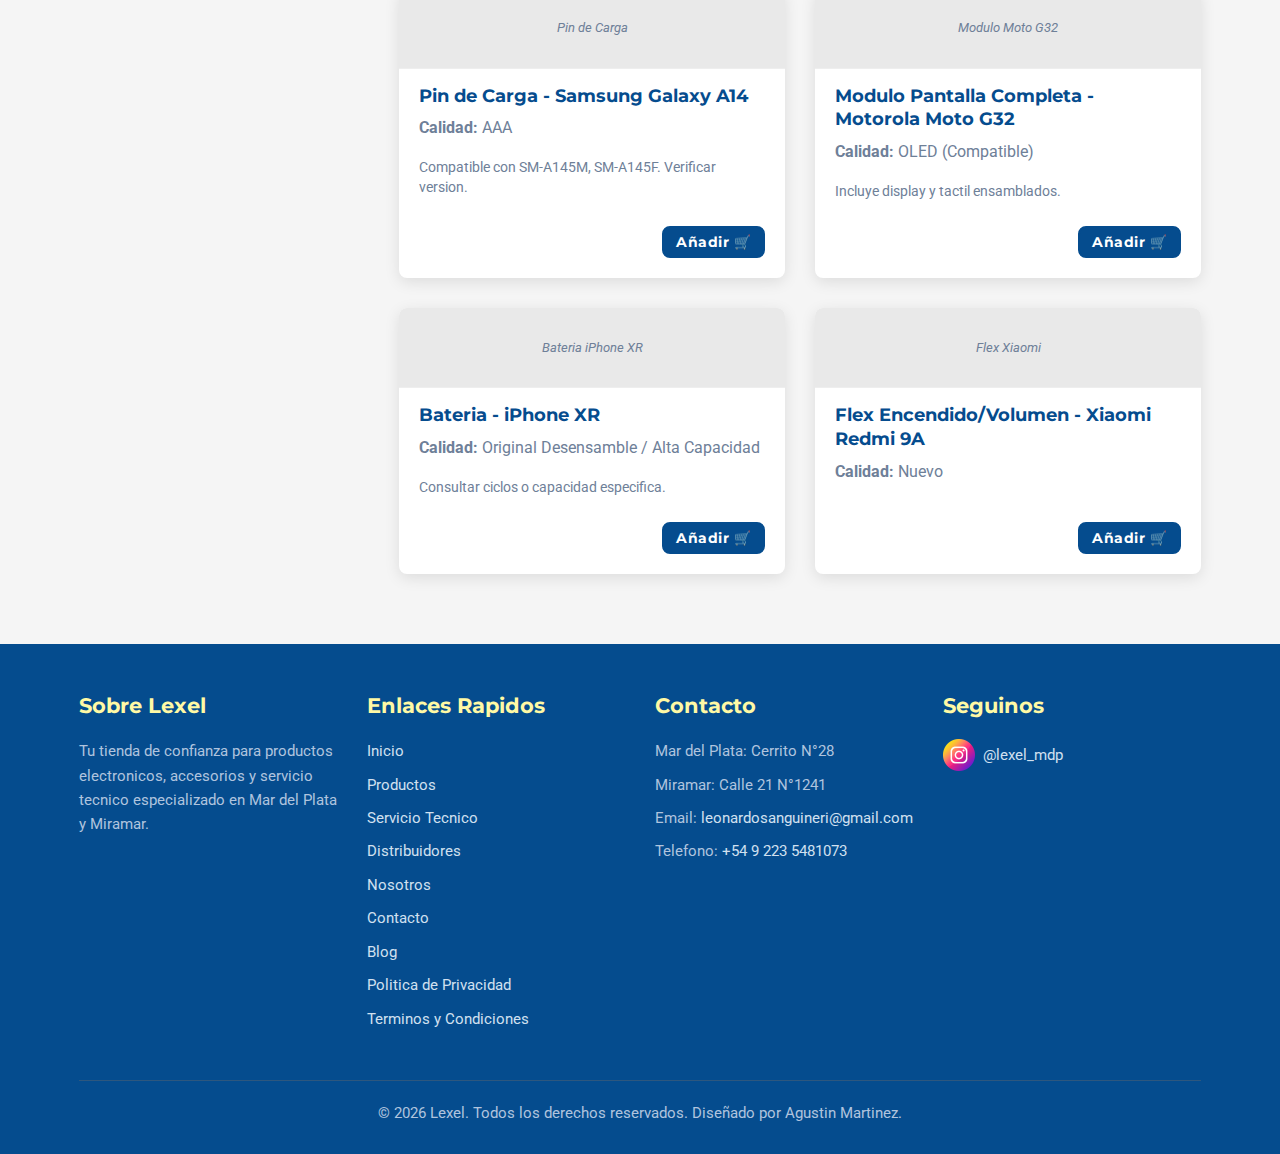
<file: src/pages/catalogo-mayorista.html>
<!DOCTYPE html>
<html lang="es">
<head>
    <meta charset="UTF-8">
    <meta name="viewport" content="width=device-width, initial-scale=1.0">
    <title>Catalogo Mayorista - Accesorios y Repuestos - Lexel</title>
    <meta name="description" content="Accede a nuestro catalogo mayorista de fundas, vidrios templados, repuestos y accesorios para celulares. Precios especiales para distribuidores.">

    <link rel="preconnect" href="https://fonts.googleapis.com">
    <link rel="preconnect" href="https://fonts.gstatic.com" crossorigin>
    <link href="https://fonts.googleapis.com/css2?family=Montserrat:wght@500;700;800&family=Roboto:wght@400;500;700&display=swap" rel="stylesheet">

    <link rel="stylesheet" href="../css/style.css">
    <link rel="stylesheet" href="../css/header.css">
    <link rel="stylesheet" href="../css/footer.css">
    <link rel="stylesheet" href="../css/catalogo-mayorista.css"> <link rel="stylesheet" href="../css/responsive.css">
    <link rel="icon" type="image/png" href="../images/logo/favicon-lexel.png">
</head>
<body>
<header class="site-header">
    <div class="container header-container">
        <div class="logo">
            <a href="../index.html"> <h1>LEXEL</h1>
            </a>
        </div>

        <nav class="main-navigation">
            <ul>
                <li><a href="../index.html">Inicio</a></li>
                <li><a href="productos.html">Productos</a></li> <li><a href="reparaciones.html">Servicio Tecnico</a></li>
                <li><a href="distribuidores.html">Distribuidores</a></li>
                <li><a href="catalogo-mayorista.html">Catalogo Mayorista</a></li>
                <li><a href="nosotros.html">Nosotros</a></li>
                <li><a href="contacto.html">Contacto</a></li>
                <li><a href="blog.html">Blog</a></li>
            </ul>
        </nav>

        <div class="header-actions">
            <a href="carrito.html" class="cart-icon-link" aria-label="Ver carrito de compras"> <span class="cart-icon-header">🛒</span>
                <span id="cartItemCount" class="cart-item-count">0</span>
            </a>
            <button id="darkModeToggle" class="dark-mode-toggle-btn" aria-label="Activar modo oscuro">
                <span class="icon-moon">🌙</span>
                <span class="icon-sun" style="display:none;">☀️</span>
            </button>
            <button class="menu-toggle" aria-label="Abrir menu">
                <svg viewBox="0 0 100 80" width="30" height="30" fill="var(--azul-principal)">
                    <rect width="100" height="15" rx="8"></rect>
                    <rect y="30" width="100" height="15" rx="8"></rect>
                    <rect y="60" width="100" height="15" rx="8"></rect>
                </svg>
            </button>
        </div>
    </div>
</header>

<main class="pagina-catalogo-mayorista section-padding">
    <div class="container">
        <h1 class="section-title">Catalogo Mayorista de Accesorios y Repuestos</h1>
        <p class="subtitulo-pagina">Encuentra los insumos que necesitas para tu negocio. Precios y condiciones especiales para distribuidores registrados.</p>

        <div class="busqueda-catalogo-container">
            <input type="search" id="searchCatalogoInput" placeholder="Buscar por articulo, modelo, marca, tipo de repuesto...">
        </div>

        <div class="catalogo-mayorista-layout">
            <aside class="catalogo-sidebar">
                <div class="widget-sidebar" id="widgetFiltroTipoArticulo">
                    <h3 class="widget-title">Tipo de Articulo</h3>
                    <ul class="lista-filtros">
                        <li><label><input type="radio" name="filtroTipoArticulo" value="todos" checked> Todos</label></li>
                        <li><label><input type="radio" name="filtroTipoArticulo" value="funda"> Fundas</label></li>
                        <li><label><input type="radio" name="filtroTipoArticulo" value="templado"> Templados</label></li>
                        <li><label><input type="radio" name="filtroTipoArticulo" value="repuesto"> Repuestos</label></li>
                    </ul>
                </div>
                <div class="widget-sidebar" id="widgetFiltroMarcaCelular">
                    <h3 class="widget-title">Marca de Celular</h3>
                    <select id="selectMarcaCelular">
                        <option value="todas">Todas las Marcas</option>
                    </select>
                </div>
                <div class="widget-sidebar" id="widgetFiltroModeloCelular">
                    <h3 class="widget-title">Modelo de Celular</h3>
                    <input type="text" id="inputModeloCelular" placeholder="Ej: A14, iPhone 13, Moto G52">
                </div>
                <div class="widget-sidebar" id="widgetFiltroTipoRepuesto" style="display:none;"> {/* Oculto por defecto */}
                    <h3 class="widget-title">Tipo de Repuesto</h3>
                    <select id="selectTipoRepuesto">
                        <option value="todos">Todos los Tipos</option>
                    </select>
                </div>
                <div class="widget-sidebar widget-limpiar-filtros">
                    <button id="limpiarFiltrosCatalogoBtn" class="btn btn-outline">Limpiar Filtros</button>
                </div>
            </aside>

            <section class="catalogo-grilla-principal">
                <div class="catalogo-header-grilla">
                    <p class="cantidad-resultados-catalogo">Mostrando articulos...</p>
                    <div class="ordenar-catalogo">
                        <label for="ordenarCatalogo">Ordenar por:</label>
                        <select id="ordenarCatalogo">
                            <option value="defecto">Relevancia</option>
                            <option value="nombre-asc">Nombre: A-Z</option>
                            <option value="nombre-desc">Nombre: Z-A</option>
                        </select>
                    </div>
                </div>
                <div class="items-grid" id="catalogoMayoristaGrid">
                </div>
                <nav class="paginacion" id="paginacionCatalogo">
                    <ul>
                    </ul>
                </nav>
            </section>
        </div>
    </div>
</main>

<footer class="site-footer section-padding-sm">
    <div class="container"> <div class="footer-grid"> <div class="footer-column about-lexel"> <h4>Sobre Lexel</h4> <p>Tu tienda de confianza para productos electronicos, accesorios y servicio tecnico especializado en Mar del Plata y Miramar.</p> </div> <div class="footer-column quick-links"> <h4>Enlaces Rapidos</h4> <ul> <li><a href="../index.html">Inicio</a></li> <li><a href="productos.html">Productos</a></li> <li><a href="reparaciones.html">Servicio Tecnico</a></li> <li><a href="distribuidores.html">Distribuidores</a></li> <li><a href="nosotros.html">Nosotros</a></li> <li><a href="contacto.html">Contacto</a></li> <li><a href="blog.html">Blog</a></li> <li><a href="politica-privacidad.html">Politica de Privacidad</a></li> <li><a href="terminos-condiciones.html">Terminos y Condiciones</a></li> </ul> </div> <div class="footer-column contact-info"> <h4>Contacto</h4> <p>Mar del Plata: Cerrito N°28</p> <p>Miramar: Calle 21 N°1241</p> <p>Email: <a href="mailto:leonardosanguineri@gmail.com">leonardosanguineri@gmail.com</a></p> <p>Telefono: <a href="tel:+5492231234567">+54 9 223 5481073</a></p> </div> <div class="footer-column social-media"> <h4>Seguinos</h4> <a href="https://www.instagram.com/lexel_mdp/" target="_blank" rel="noopener noreferrer" aria-label="Instagram de Lexel"> <img src="../images/iconos/instagram-cir.png" alt="Instagram Lexel" style="width: 32px; height: 32px;"> <span>@lexel_mdp</span> </a> </div> </div> <div class="copyright"> <p>&copy; <span id="currentYear"></span> Lexel. Todos los derechos reservados. Diseñado por Agustin Martinez.</p> </div> </div>
</footer>

<script src="../js/catalogo-mayorista-data.js"></script> <script src="../js/productos-data.js"></script> <script src="../js/main.js"></script>
</body>
</html>
</file>
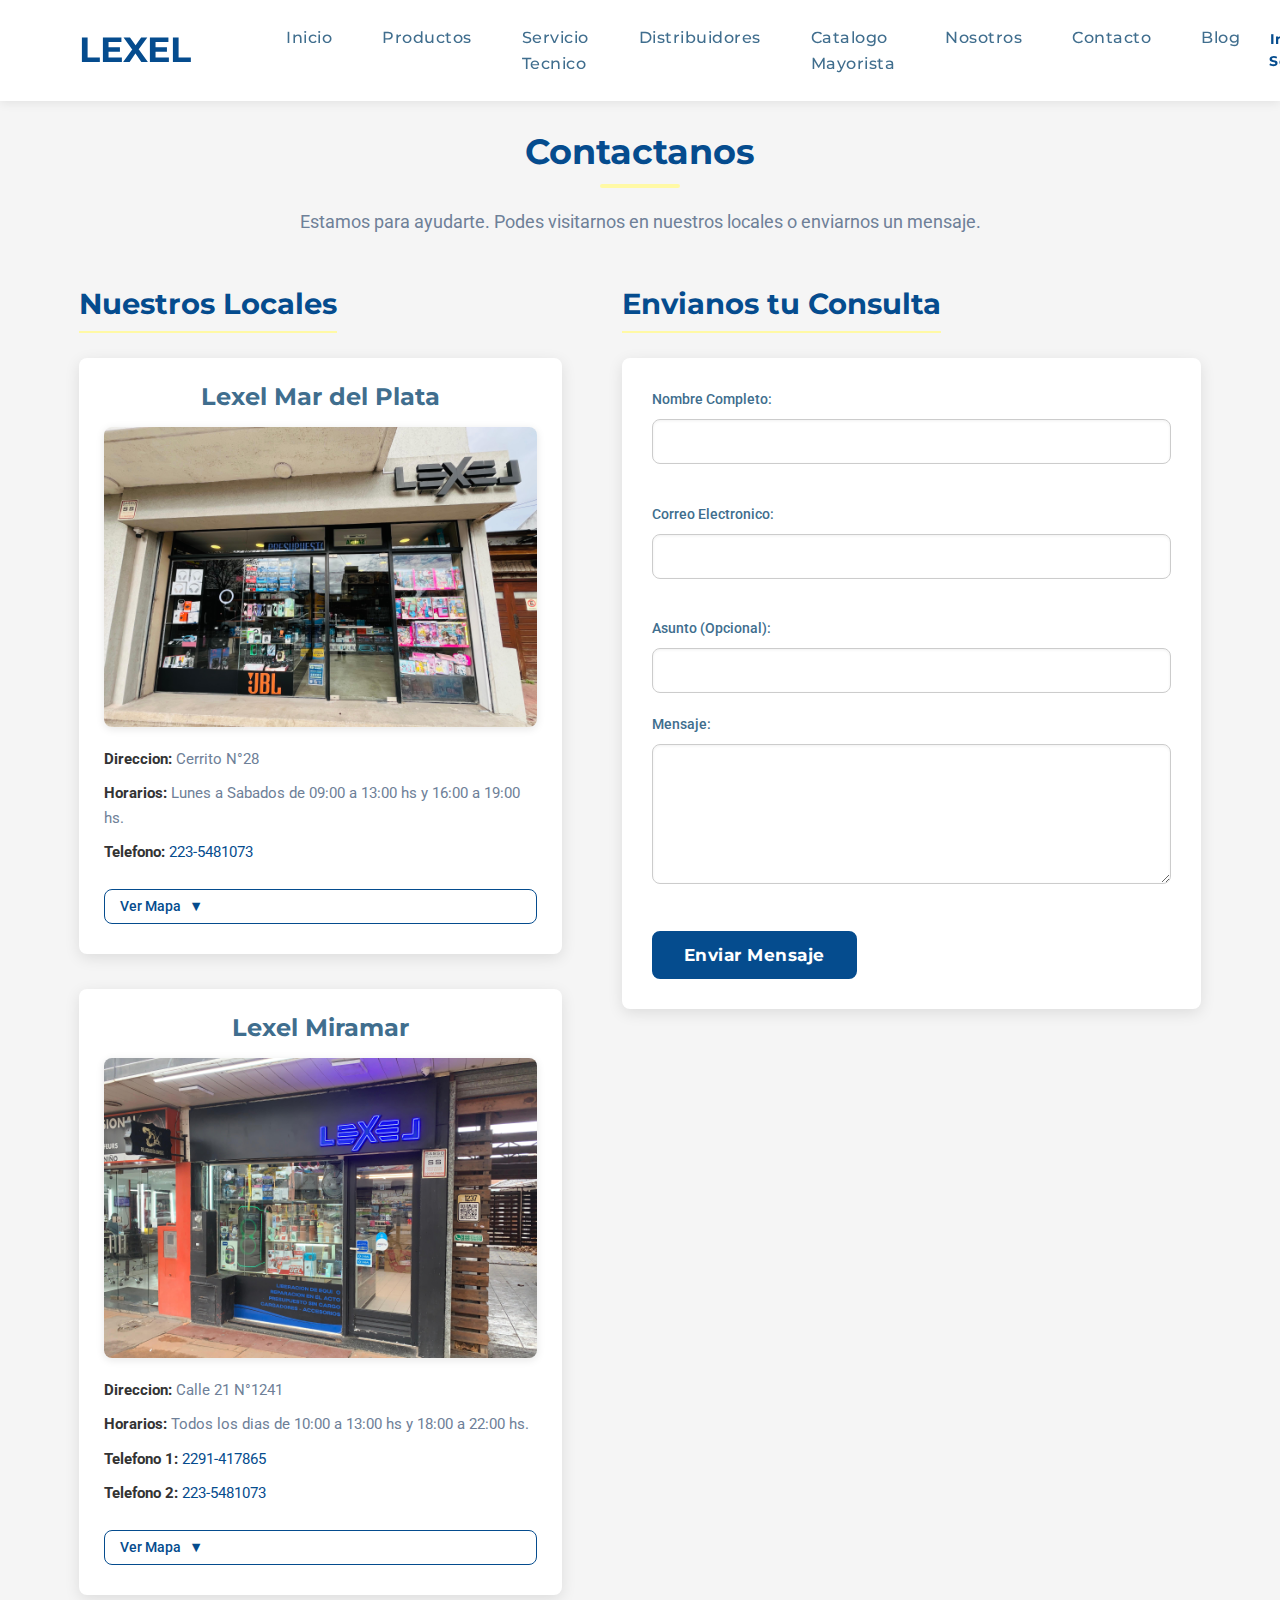
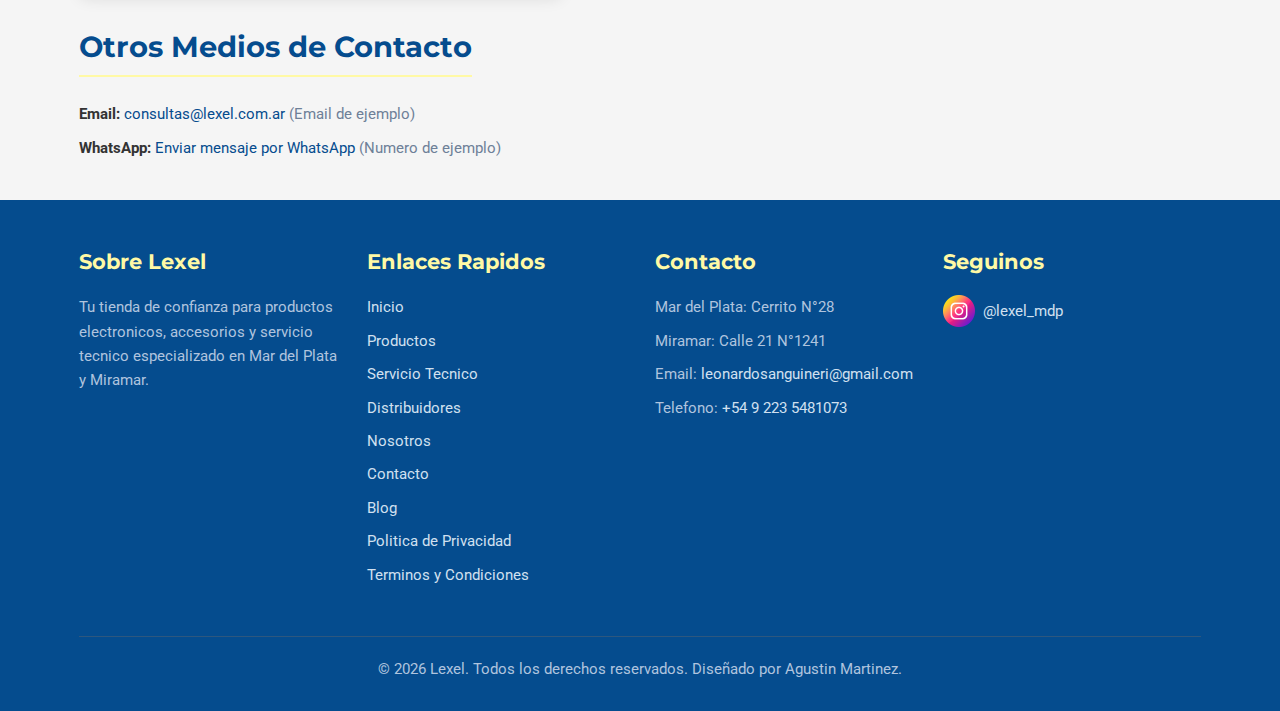
<file: src/pages/contacto.html>
<!DOCTYPE html>
<html lang="es">

<head>
    <meta charset="UTF-8">
    <meta name="viewport" content="width=device-width, initial-scale=1.0">
    <title>Contacto - Lexel</title>
    <link rel="icon" type="image/png" href="../images/logo/favicon-lexel.png">
    <meta name="description" content="Contactate con Lexel para consultas, servicio tecnico o ventas. Locales en Mar del Plata y Miramar.">

    <link rel="preconnect" href="https://fonts.googleapis.com">
    <link rel="preconnect" href="https://fonts.gstatic.com" crossorigin>
    <link href="https://fonts.googleapis.com/css2?family=Montserrat:wght@500;700;800&family=Roboto:wght@400;500;700&display=swap" rel="stylesheet">

    <link rel="stylesheet" href="../css/style.css">
    <link rel="stylesheet" href="../css/header.css">
    <link rel="stylesheet" href="../css/footer.css">
    <link rel="stylesheet" href="../css/contacto.css"> <link rel="stylesheet" href="../css/responsive.css">

</head>

<body>
<header class="site-header">
    <div class="container header-container">
        <div class="logo">
            <a href="../index.html"> <h1>LEXEL</h1>
            </a>
        </div>

        <nav class="main-navigation">
            <ul>
                <li><a href="../index.html">Inicio</a></li>
                <li><a href="productos.html">Productos</a></li> <li><a href="reparaciones.html">Servicio Tecnico</a></li>
                <li><a href="distribuidores.html">Distribuidores</a></li>
                <li><a href="catalogo-mayorista.html">Catalogo Mayorista</a></li>
                <li><a href="nosotros.html">Nosotros</a></li>
                <li><a href="contacto.html">Contacto</a></li>
                <li><a href="blog.html">Blog</a></li>
            </ul>
        </nav>

        <div class="header-actions">
            <a href="carrito.html" class="cart-icon-link" aria-label="Ver carrito de compras"> <span class="cart-icon-header">🛒</span>
                <span id="cartItemCount" class="cart-item-count">0</span>
            </a>
            <button id="darkModeToggle" class="dark-mode-toggle-btn" aria-label="Activar modo oscuro">
                <span class="icon-moon">🌙</span>
                <span class="icon-sun" style="display:none;">☀️</span>
            </button>
            <button class="menu-toggle" aria-label="Abrir menu">
                <svg viewBox="0 0 100 80" width="30" height="30" fill="var(--azul-principal)">
                    <rect width="100" height="15" rx="8"></rect>
                    <rect y="30" width="100" height="15" rx="8"></rect>
                    <rect y="60" width="100" height="15" rx="8"></rect>
                </svg>
            </button>
        </div>
    </div>
</header>

<main class="pagina-contacto section-padding">
    <div class="container">
        <h1 class="section-title">Contactanos</h1>
        <p class="subtitulo-pagina">Estamos para ayudarte. Podes visitarnos en nuestros locales o enviarnos un mensaje.</p>

        <div class="contacto-layout">
            <section class="info-contacto-seccion">
                <h2>Nuestros Locales</h2>

                <div class="local-info">
                    <h3>Lexel Mar del Plata</h3>
                    <div class="local-imagen-container">
                        <img src="../images/locales/mdp-frente-1.jpeg" alt="Frente del local Lexel en Mar del Plata">
                    </div>
                    <p><strong class="info-label">Direccion:</strong> Cerrito N°28</p>
                    <p><strong class="info-label">Horarios:</strong> Lunes a Sabados de 09:00 a 13:00 hs y 16:00 a 19:00 hs.</p>
                    <p><strong class="info-label">Telefono:</strong> <a href="tel:+5492235481073">223-5481073</a></p>

                    <button class="mapa-toggle-btn" aria-expanded="false" aria-controls="mapaContenedorMdP">
                        <span class="mapa-toggle-texto">Ver Mapa</span>
                        <span class="arrow-icon">▼</span> </button>
                    <div class="mapa-iframe-container-collapsible" id="mapaContenedorMdP">
                        <div class="map-content-wrapper">
                            <span><iframe src="https://www.google.com/maps/embed?pb=!1m18!1m12!1m3!1d785.6695689920974!2d-57.555475787223585!3d-38.03127917751938!2m3!1f0!2f0!3f0!3m2!1i1024!2i768!4f13.1!3m3!1m2!1s0x9584de7fce1d9873%3A0x599564185e9ec7b4!2sCerrito%2028%2C%20B7608AAB%20Mar%20del%20Plata%2C%20Provincia%20de%20Buenos%20Aires!5e0!3m2!1sen!2sar!4v1747834257756!5m2!1sen!2sar" width="600" height="450" style="border:0;" allowfullscreen="" loading="lazy" referrerpolicy="no-referrer-when-downgrade"></iframe></span>
                        </div>
                    </div>
                </div>

                <div class="local-info">
                    <h3>Lexel Miramar</h3>
                    <div class="local-imagen-container">
                    <img src="../images/locales/local-miramar2.jpeg" alt="Frente del local Lexel en Mar del Plata">
                </div>
                    <p><strong class="info-label">Direccion:</strong> Calle 21 N°1241</p>
                    <p><strong class="info-label">Horarios:</strong> Todos los dias de 10:00 a 13:00 hs y 18:00 a 22:00 hs.</p>
                    <p><strong class="info-label">Telefono 1:</strong> <a href="tel:+5492291417865">2291-417865</a></p>
                    <p><strong class="info-label">Telefono 2:</strong> <a href="tel:+5492235481073">223-5481073</a></p>

                    <button class="mapa-toggle-btn" aria-expanded="false" aria-controls="mapaContenedorMiramar">
                        <span class="mapa-toggle-texto">Ver Mapa</span>
                        <span class="arrow-icon">▼</span>
                    </button>
                    <div class="mapa-iframe-container-collapsible" id="mapaContenedorMiramar">
                        <div class="map-content-wrapper">
                            <span><iframe src="https://www.google.com/maps/embed?pb=!1m18!1m12!1m3!1d391.55012587696916!2d-57.838514085974836!3d-38.27019620413848!2m3!1f0!2f0!3f0!3m2!1i1024!2i768!4f13.1!3m3!1m2!1s0x958510629407c927%3A0x69dd4c2c6666f443!2sC.%2021%201241%2C%20B7607%20Miramar%2C%20Provincia%20de%20Buenos%20Aires!5e0!3m2!1sen!2sar!4v1747834419345!5m2!1sen!2sar" width="600" height="450" style="border:0;" allowfullscreen="" loading="lazy" referrerpolicy="no-referrer-when-downgrade"></iframe></span>
                        </div>
                    </div>
                </div>

             <h2>Otros Medios de Contacto</h2>
                <p><strong class="info-label">Email:</strong> <a href="mailto:consultas@lexel.com.ar">consultas@lexel.com.ar</a> (Email de ejemplo)</p>
                <p><strong class="info-label">WhatsApp:</strong> <a href="https://wa.me/5492230000000" target="_blank" rel="noopener noreferrer">Enviar mensaje por WhatsApp</a> (Numero de ejemplo)</p>

            </section>

            <section class="formulario-contacto-seccion">
                <h2>Envianos tu Consulta</h2>
                <form id="contactoForm" class="contacto-form">
                    <div class="form-grupo">
                        <label for="nombre">Nombre Completo:</label>
                        <input type="text" id="nombre" name="nombre" required>
                        <small class="mensaje-error"></small>
                    </div>
                    <div class="form-grupo">
                        <label for="email">Correo Electronico:</label>
                        <input type="email" id="email" name="email" required>
                        <small class="mensaje-error"></small>
                    </div>
                    <div class="form-grupo">
                        <label for="asunto">Asunto (Opcional):</label>
                        <input type="text" id="asunto" name="asunto">
                    </div>
                    <div class="form-grupo">
                        <label for="mensaje">Mensaje:</label>
                        <textarea id="mensaje" name="mensaje" rows="6" required></textarea>
                        <small class="mensaje-error"></small>
                    </div>

                    <button type="submit" class="btn btn-primary btn-enviar-form">Enviar Mensaje</button>
                    <div id="formStatusMessage" class="form-status-message" style="display: none;"></div>
                </form>
            </section>
        </div>
    </div>
</main>

<footer class="site-footer section-padding-sm">
    <div class="container"> <div class="footer-grid"> <div class="footer-column about-lexel"> <h4>Sobre Lexel</h4> <p>Tu tienda de confianza para productos electronicos, accesorios y servicio tecnico especializado en Mar del Plata y Miramar.</p> </div> <div class="footer-column quick-links"> <h4>Enlaces Rapidos</h4> <ul> <li><a href="../index.html">Inicio</a></li> <li><a href="productos.html">Productos</a></li> <li><a href="reparaciones.html">Servicio Tecnico</a></li> <li><a href="distribuidores.html">Distribuidores</a></li> <li><a href="nosotros.html">Nosotros</a></li> <li><a href="contacto.html">Contacto</a></li> <li><a href="blog.html">Blog</a></li> <li><a href="politica-privacidad.html">Politica de Privacidad</a></li> <li><a href="terminos-condiciones.html">Terminos y Condiciones</a></li> </ul> </div> <div class="footer-column contact-info"> <h4>Contacto</h4> <p>Mar del Plata: Cerrito N°28</p> <p>Miramar: Calle 21 N°1241</p> <p>Email: <a href="mailto:leonardosanguineri@gmail.com">leonardosanguineri@gmail.com</a></p> <p>Telefono: <a href="tel:+5492231234567">+54 9 223 5481073</a></p> </div> <div class="footer-column social-media"> <h4>Seguinos</h4> <a href="https://www.instagram.com/lexel_mdp/" target="_blank" rel="noopener noreferrer" aria-label="Instagram de Lexel"> <img src="../images/iconos/instagram-cir.png" alt="Instagram Lexel" style="width: 32px; height: 32px;"> <span>@lexel_mdp</span> </a> </div> </div> <div class="copyright"> <p>&copy; <span id="currentYear"></span> Lexel. Todos los derechos reservados. Diseñado por Agustin Martinez.</p> </div> </div>
</footer>

<script src="../js/productos-data.js"></script> <script src="../js/main.js"></script>
</body>
</html>
</file>
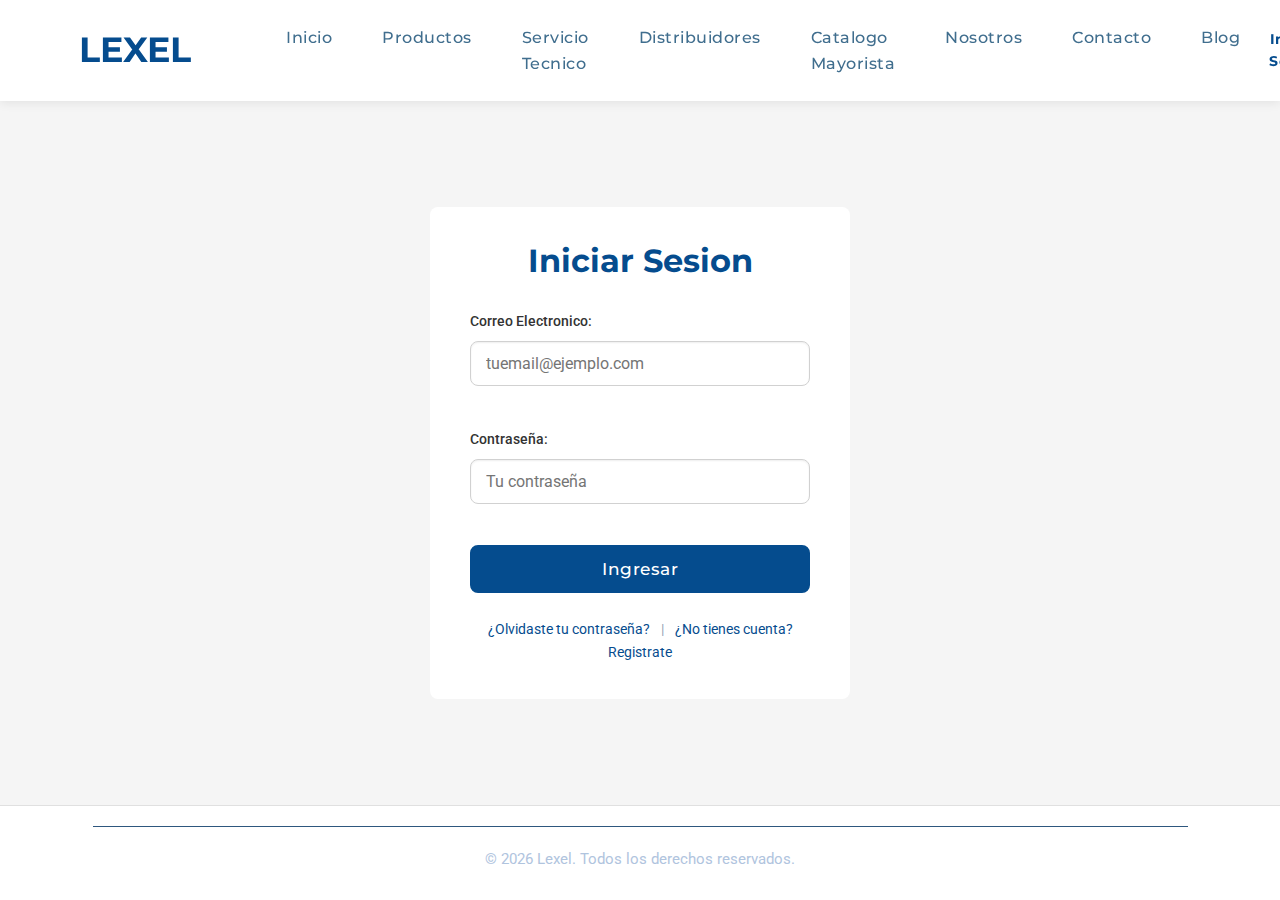
<file: src/pages/login.html>
<!DOCTYPE html>
<html lang="es">
<head>
    <meta charset="UTF-8">
    <meta name="viewport" content="width=device-width, initial-scale=1.0">
    <title>Iniciar Sesion - Lexel</title>
    <meta name="description" content="Inicia sesion en tu cuenta de Lexel.">

    <link rel="preconnect" href="https://fonts.googleapis.com">
    <link rel="preconnect" href="https://fonts.gstatic.com" crossorigin>
    <link href="https://fonts.googleapis.com/css2?family=Montserrat:wght@500;700;800&family=Roboto:wght@400;500;700&display=swap" rel="stylesheet">

    <link rel="stylesheet" href="../css/style.css">
    <link rel="stylesheet" href="../css/header.css"> <link rel="stylesheet" href="../css/footer.css"> <link rel="stylesheet" href="../css/login.css"> <link rel="stylesheet" href="../css/responsive.css">
    <link rel="icon" type="image/png" href="../images/logo/favicon.png">
</head>

<body class="pagina-login-body"> <header class="site-header">
    <div class="container header-container">
        <div class="logo">
            <a href="../index.html"><h1>LEXEL</h1></a>
        </div>
        <nav class="main-navigation">
            <ul>
                <li><a href="../index.html">Inicio</a></li>
                <li><a href="productos.html">Productos</a></li>
                <li><a href="reparaciones.html">Servicio Tecnico</a></li>
                <li><a href="distribuidores.html">Distribuidores</a></li>
                <li><a href="catalogo-mayorista.html">Catalogo Mayorista</a></li>
                <li><a href="nosotros.html">Nosotros</a></li>
                <li><a href="contacto.html">Contacto</a></li>
                <li><a href="blog.html">Blog</a></li>
            </ul>
        </nav>
        <div class="header-actions">
            <a href="carrito.html" class="cart-icon-link" aria-label="Ver carrito de compras">
                <span class="cart-icon-header">🛒</span>
                <span id="cartItemCount" class="cart-item-count">0</span>
            </a>
            <button id="darkModeToggle" class="dark-mode-toggle-btn" aria-label="Activar modo oscuro">
                <span class="icon-moon">🌙</span><span class="icon-sun" style="display:none;">☀️</span>
            </button>
            <button class="menu-toggle" aria-label="Abrir menu">
                <svg viewBox="0 0 100 80" width="30" height="30" fill="var(--azul-principal)"><rect width="100" height="15" rx="8"></rect><rect y="30" width="100" height="15" rx="8"></rect><rect y="60" width="100" height="15" rx="8"></rect></svg>
            </button>
        </div>
    </div>
</header>

<main class="main-login section-padding">
    <div class="login-container">
        <h1 class="login-titulo">Iniciar Sesion</h1>
        <form id="loginForm" class="login-form">
            <div id="loginErrorMessage" class="form-status-message error" style="display: none;">
            </div>
            <div class="form-grupo">
                <label for="loginEmail">Correo Electronico:</label>
                <input type="email" id="loginEmail" name="loginEmail" required placeholder="tuemail@ejemplo.com">
                <small class="mensaje-error"></small> </div>
            <div class="form-grupo">
                <label for="loginPassword">Contraseña:</label>
                <input type="password" id="loginPassword" name="loginPassword" required placeholder="Tu contraseña">
                <small class="mensaje-error"></small> </div>
            <button type="submit" class="btn btn-primary btn-login">Ingresar</button>
        </form>
        <div class="login-links">
            <a href="#" id="linkOlvideContrasena">¿Olvidaste tu contraseña?</a>
            <span>|</span>
            <a href="#" id="linkRegistrarse">¿No tienes cuenta? Registrate</a>
        </div>
    </div>
</main>

<footer class="site-footer footer-login section-padding-sm"> <div class="container">
    <div class="copyright">
        <p>&copy; <span id="currentYear"></span> Lexel. Todos los derechos reservados.</p>
    </div>
</div>
</footer>

<script src="../js/productos-data.js"></script>
<script src="../js/catalogo-mayorista-data.js"></script>
<script src="../js/blog-data.js"></script>
<script src="../js/main.js"></script>
</body>
</html>
</file>
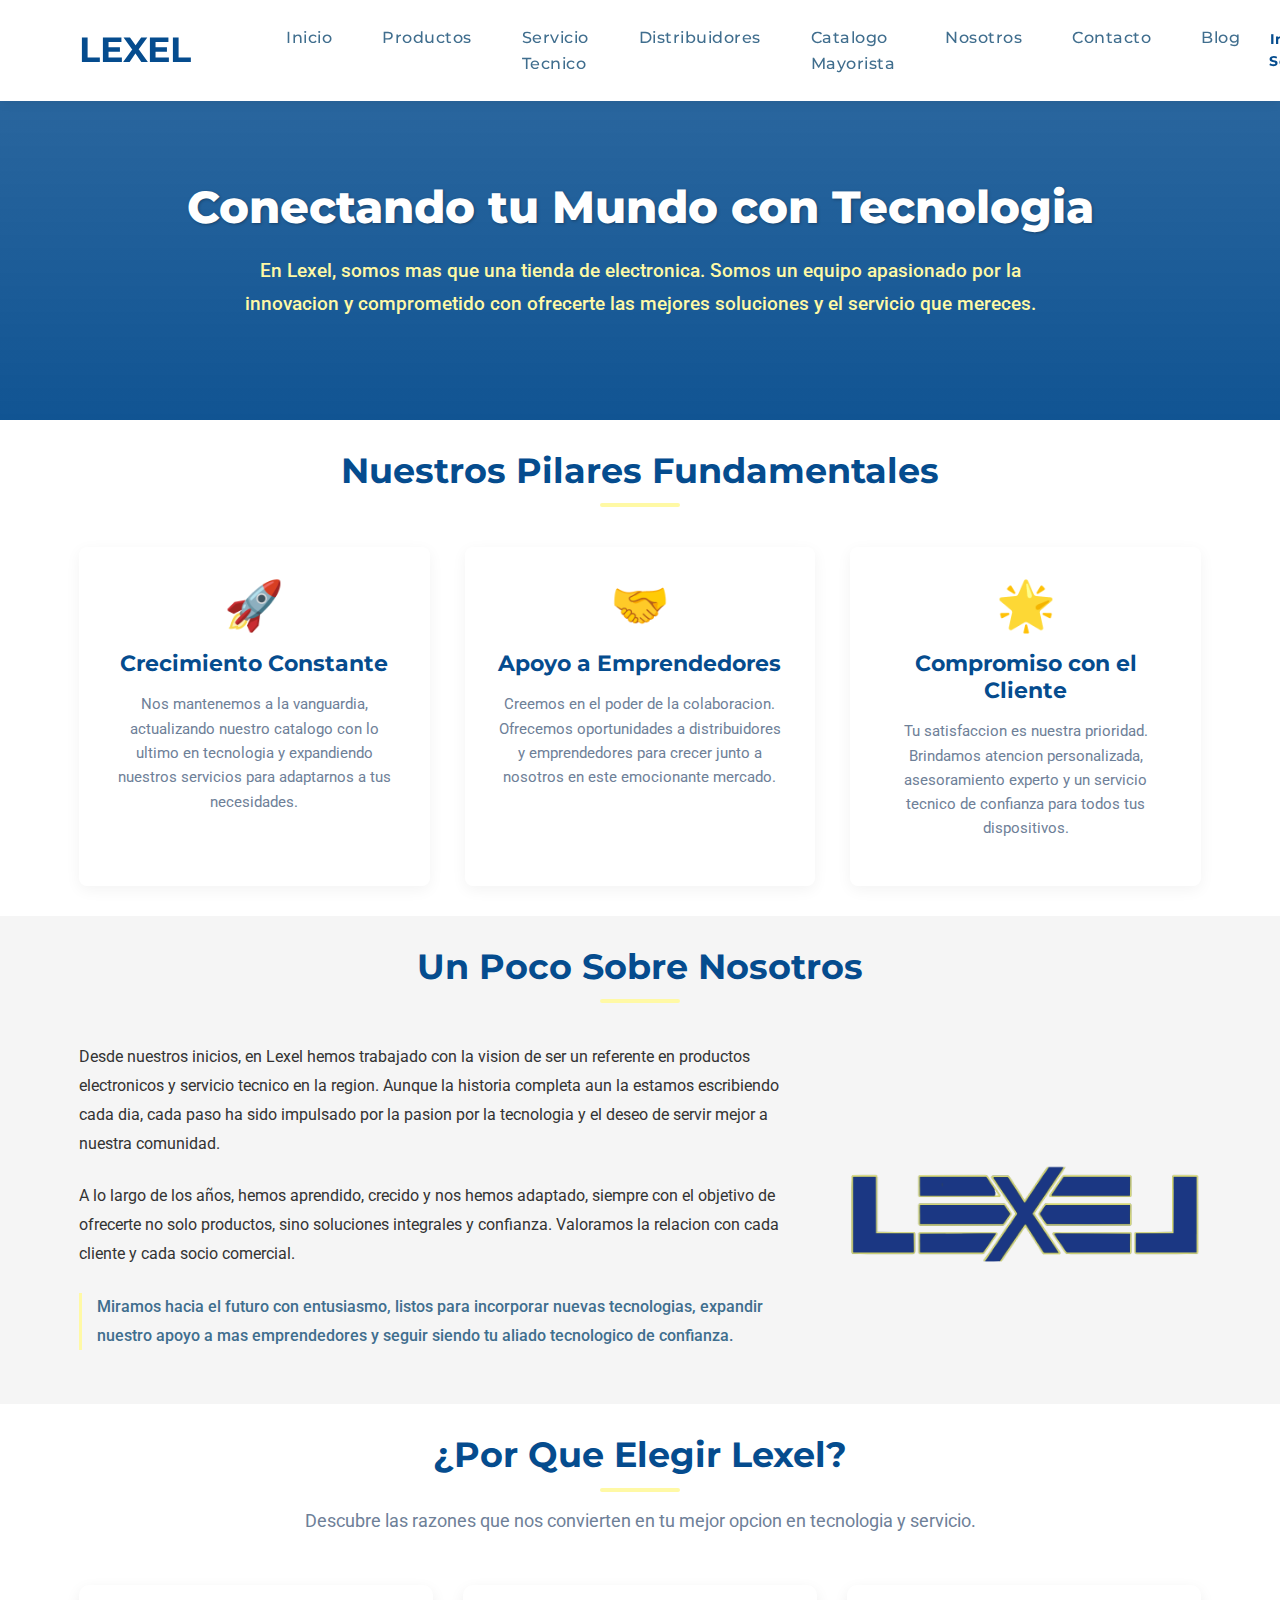
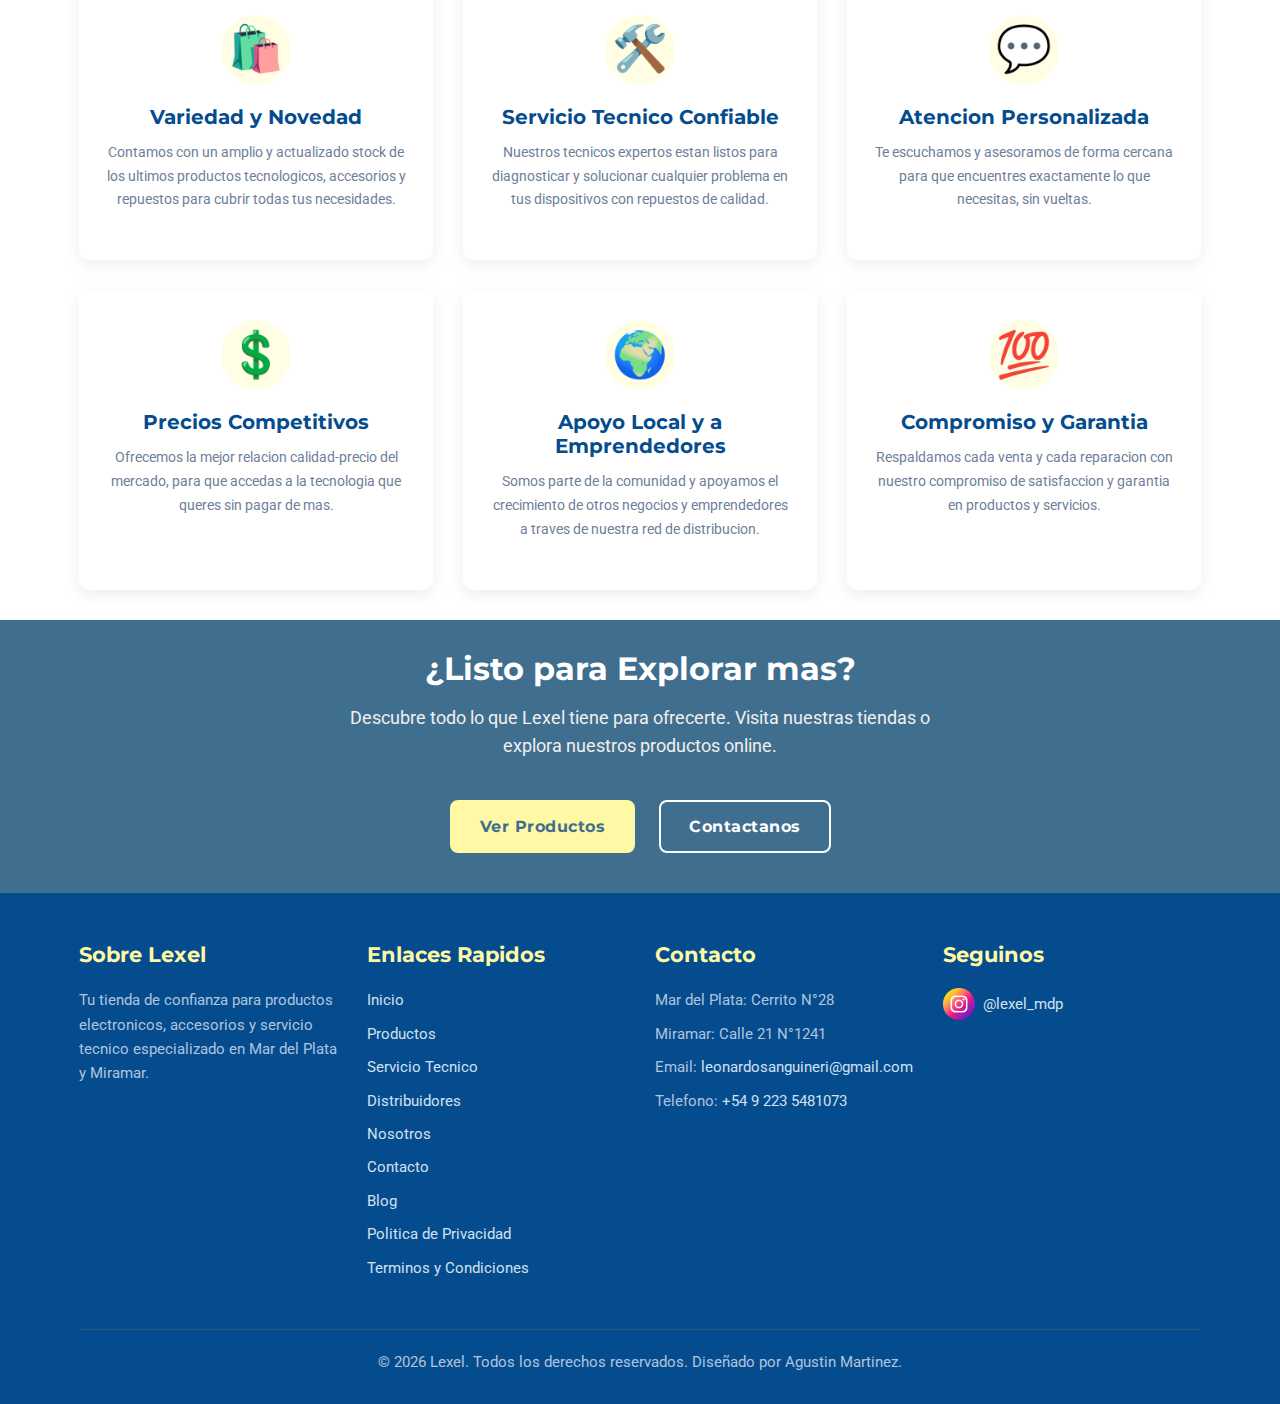
<file: src/pages/nosotros.html>
<!DOCTYPE html>
<html lang="es">

<head>
    <meta charset="UTF-8">
    <meta name="viewport" content="width=device-width, initial-scale=1.0">
    <title>Sobre Lexel - Nuestro Compromiso y Pasion por la Tecnologia</title>
    <link rel="icon" type="image/png" href="../images/logo/favicon-lexel.png">
    <meta name="description" content="Conoce mas sobre Lexel, nuestros valores, nuestro compromiso con el cliente y el apoyo a emprendedores en el mundo de la electronica.">

    <link rel="preconnect" href="https://fonts.googleapis.com">
    <link rel="preconnect" href="https://fonts.gstatic.com" crossorigin>
    <link href="https://fonts.googleapis.com/css2?family=Montserrat:wght@400;500;700;800&family=Roboto:wght@400;500;700&display=swap" rel="stylesheet">

    <link rel="stylesheet" href="../css/style.css">
    <link rel="stylesheet" href="../css/header.css">
    <link rel="stylesheet" href="../css/footer.css">
    <link rel="stylesheet" href="../css/nosotros.css"> <link rel="stylesheet" href="../css/responsive.css">

</head>

<body>
<header class="site-header">
    <div class="container header-container">
        <div class="logo">
            <a href="../index.html"> <h1>LEXEL</h1>
            </a>
        </div>

        <nav class="main-navigation">
            <ul>
                <li><a href="../index.html">Inicio</a></li>
                <li><a href="productos.html">Productos</a></li> <li><a href="reparaciones.html">Servicio Tecnico</a></li>
                <li><a href="distribuidores.html">Distribuidores</a></li>
                <li><a href="catalogo-mayorista.html">Catalogo Mayorista</a></li>
                <li><a href="nosotros.html">Nosotros</a></li>
                <li><a href="contacto.html">Contacto</a></li>
                <li><a href="blog.html">Blog</a></li>
            </ul>
        </nav>

        <div class="header-actions">
            <a href="carrito.html" class="cart-icon-link" aria-label="Ver carrito de compras"> <span class="cart-icon-header">🛒</span>
                <span id="cartItemCount" class="cart-item-count">0</span>
            </a>
            <button id="darkModeToggle" class="dark-mode-toggle-btn" aria-label="Activar modo oscuro">
                <span class="icon-moon">🌙</span>
                <span class="icon-sun" style="display:none;">☀️</span>
            </button>
            <button class="menu-toggle" aria-label="Abrir menu">
                <svg viewBox="0 0 100 80" width="30" height="30" fill="var(--azul-principal)">
                    <rect width="100" height="15" rx="8"></rect>
                    <rect y="30" width="100" height="15" rx="8"></rect>
                    <rect y="60" width="100" height="15" rx="8"></rect>
                </svg>
            </button>
        </div>
    </div>
</header>

<main class="pagina-nosotros">
    <section class="nosotros-hero section-padding">
        <div class="container">
            <h1 class="hero-titulo-nosotros">Conectando tu Mundo con Tecnologia</h1>
            <p class="hero-subtitulo-nosotros">En Lexel, somos mas que una tienda de electronica. Somos un equipo apasionado por la innovacion y comprometido con ofrecerte las mejores soluciones y el servicio que mereces.</p>
        </div>
    </section>

    <section class="nuestros-pilares section-padding bg-light">
        <div class="container">
            <h2 class="section-title">Nuestros Pilares Fundamentales</h2>
            <div class="pilares-grid">
                <div class="pilar-item">
                    <div class="pilar-icono">🚀</div>
                    <h3>Crecimiento Constante</h3>
                    <p>Nos mantenemos a la vanguardia, actualizando nuestro catalogo con lo ultimo en tecnologia y expandiendo nuestros servicios para adaptarnos a tus necesidades.</p>
                </div>
                <div class="pilar-item">
                    <div class="pilar-icono">🤝</div>
                    <h3>Apoyo a Emprendedores</h3>
                    <p>Creemos en el poder de la colaboracion. Ofrecemos oportunidades a distribuidores y emprendedores para crecer junto a nosotros en este emocionante mercado.</p>
                </div>
                <div class="pilar-item">
                    <div class="pilar-icono">🌟</div>
                    <h3>Compromiso con el Cliente</h3>
                    <p>Tu satisfaccion es nuestra prioridad. Brindamos atencion personalizada, asesoramiento experto y un servicio tecnico de confianza para todos tus dispositivos.</p>
                </div>
            </div>
        </div>
    </section>

    <section class="nuestra-historia section-padding">
        <div class="container">
            <h2 class="section-title">Un Poco Sobre Nosotros</h2>
            <div class="historia-contenido">
                <div class="historia-texto">
                    <p>Desde nuestros inicios, en Lexel hemos trabajado con la vision de ser un referente en productos electronicos y servicio tecnico en la region. Aunque la historia completa aun la estamos escribiendo cada dia, cada paso ha sido impulsado por la pasion por la tecnologia y el deseo de servir mejor a nuestra comunidad.</p>
                    <p>A lo largo de los años, hemos aprendido, crecido y nos hemos adaptado, siempre con el objetivo de ofrecerte no solo productos, sino soluciones integrales y confianza. Valoramos la relacion con cada cliente y cada socio comercial.</p>
                    <p class="futuro-texto">Miramos hacia el futuro con entusiasmo, listos para incorporar nuevas tecnologias, expandir nuestro apoyo a mas emprendedores y seguir siendo tu aliado tecnologico de confianza.</p>
                </div>
                <div class="local-imagen-container">
                    <img src="../images/logo/logo-lexel.png" alt="Logo Lexe Oficial">
                </div>
            </div>
        </div>
    </section>

    <section class="por-que-elegirnos section-padding bg-light">
        <div class="container">
            <h2 class="section-title">¿Por Que Elegir Lexel?</h2>
            <p class="subtitulo-seccion-elegirnos">Descubre las razones que nos convierten en tu mejor opcion en tecnologia y servicio.</p>
            <div class="ventajas-grid">
                <div class="ventaja-card">
                    <div class="ventaja-icono">🛍️</div>
                    <h3>Variedad y Novedad</h3>
                    <p>Contamos con un amplio y actualizado stock de los ultimos productos tecnologicos, accesorios y repuestos para cubrir todas tus necesidades.</p>
                </div>
                <div class="ventaja-card">
                    <div class="ventaja-icono">🛠️</div>
                    <h3>Servicio Tecnico Confiable</h3>
                    <p>Nuestros tecnicos expertos estan listos para diagnosticar y solucionar cualquier problema en tus dispositivos con repuestos de calidad.</p>
                </div>
                <div class="ventaja-card">
                    <div class="ventaja-icono">💬</div>
                    <h3>Atencion Personalizada</h3>
                    <p>Te escuchamos y asesoramos de forma cercana para que encuentres exactamente lo que necesitas, sin vueltas.</p>
                </div>
                <div class="ventaja-card">
                    <div class="ventaja-icono">💲</div>
                    <h3>Precios Competitivos</h3>
                    <p>Ofrecemos la mejor relacion calidad-precio del mercado, para que accedas a la tecnologia que queres sin pagar de mas.</p>
                </div>
                <div class="ventaja-card">
                    <div class="ventaja-icono">🌍</div>
                    <h3>Apoyo Local y a Emprendedores</h3>
                    <p>Somos parte de la comunidad y apoyamos el crecimiento de otros negocios y emprendedores a traves de nuestra red de distribucion.</p>
                </div>
                <div class="ventaja-card">
                    <div class="ventaja-icono">💯</div>
                    <h3>Compromiso y Garantia</h3>
                    <p>Respaldamos cada venta y cada reparacion con nuestro compromiso de satisfaccion y garantia en productos y servicios.</p>
                </div>
            </div>
        </div>
    </section>

    <section class="nosotros-cta section-padding">
        <div class="container text-center">
            <h2>¿Listo para Explorar mas?</h2>
            <p>Descubre todo lo que Lexel tiene para ofrecerte. Visita nuestras tiendas o explora nuestros productos online.</p>
            <div class="cta-botones-nosotros">
                <a href="productos.html" class="btn btn-primary">Ver Productos</a>
                <a href="contacto.html" class="btn btn-secondary">Contactanos</a>
            </div>
        </div>
    </section>
</main>

<footer class="site-footer section-padding-sm">
    <div class="container"> <div class="footer-grid"> <div class="footer-column about-lexel"> <h4>Sobre Lexel</h4> <p>Tu tienda de confianza para productos electronicos, accesorios y servicio tecnico especializado en Mar del Plata y Miramar.</p> </div> <div class="footer-column quick-links"> <h4>Enlaces Rapidos</h4> <ul> <li><a href="../index.html">Inicio</a></li> <li><a href="productos.html">Productos</a></li> <li><a href="reparaciones.html">Servicio Tecnico</a></li> <li><a href="distribuidores.html">Distribuidores</a></li> <li><a href="nosotros.html">Nosotros</a></li> <li><a href="contacto.html">Contacto</a></li> <li><a href="blog.html">Blog</a></li> <li><a href="politica-privacidad.html">Politica de Privacidad</a></li> <li><a href="terminos-condiciones.html">Terminos y Condiciones</a></li> </ul> </div> <div class="footer-column contact-info"> <h4>Contacto</h4> <p>Mar del Plata: Cerrito N°28</p> <p>Miramar: Calle 21 N°1241</p> <p>Email: <a href="mailto:leonardosanguineri@gmail.com">leonardosanguineri@gmail.com</a></p> <p>Telefono: <a href="tel:+5492231234567">+54 9 223 5481073</a></p> </div> <div class="footer-column social-media"> <h4>Seguinos</h4> <a href="https://www.instagram.com/lexel_mdp/" target="_blank" rel="noopener noreferrer" aria-label="Instagram de Lexel"> <img src="../images/iconos/instagram-cir.png" alt="Instagram Lexel" style="width: 32px; height: 32px;"> <span>@lexel_mdp</span> </a> </div> </div> <div class="copyright"> <p>&copy; <span id="currentYear"></span> Lexel. Todos los derechos reservados. Diseñado por Agustin Martinez.</p> </div> </div>
</footer>

<script src="../js/productos-data.js"></script> <script src="../js/main.js"></script>
</body>
</html>
</file>
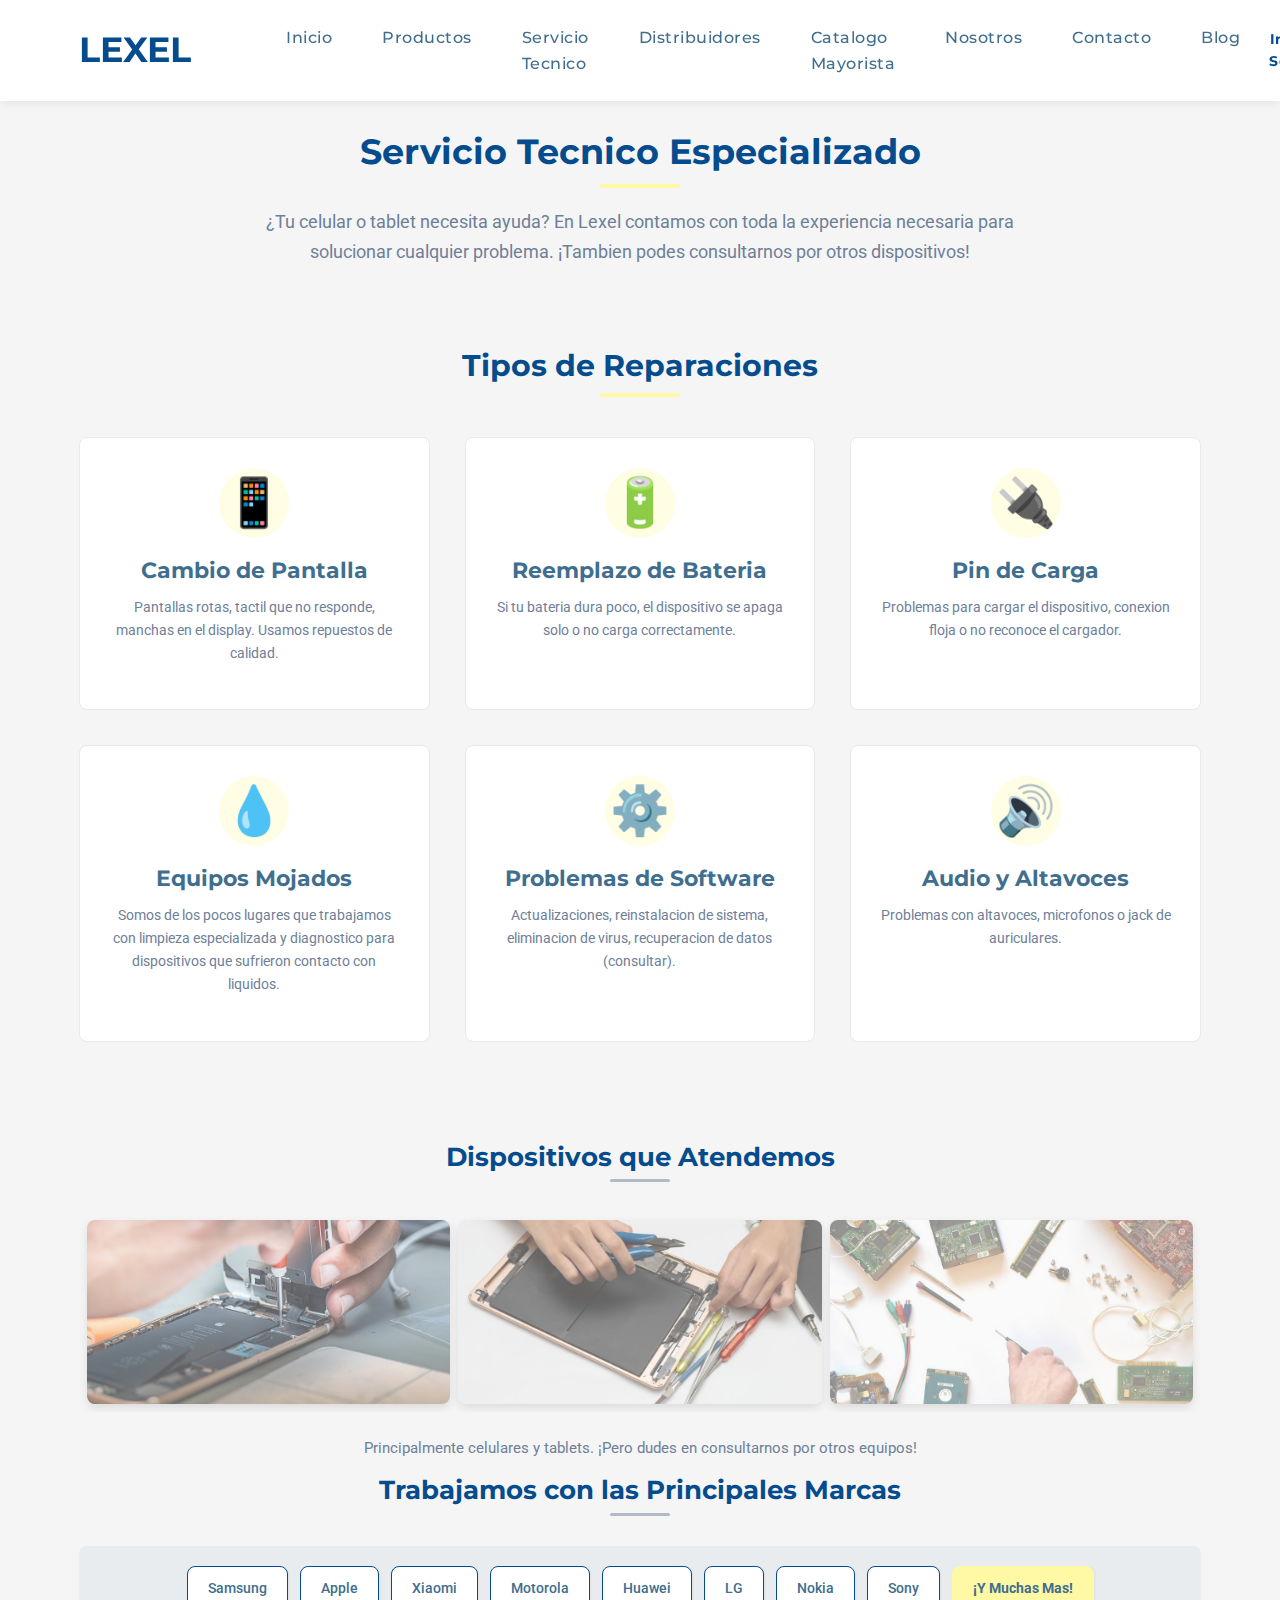
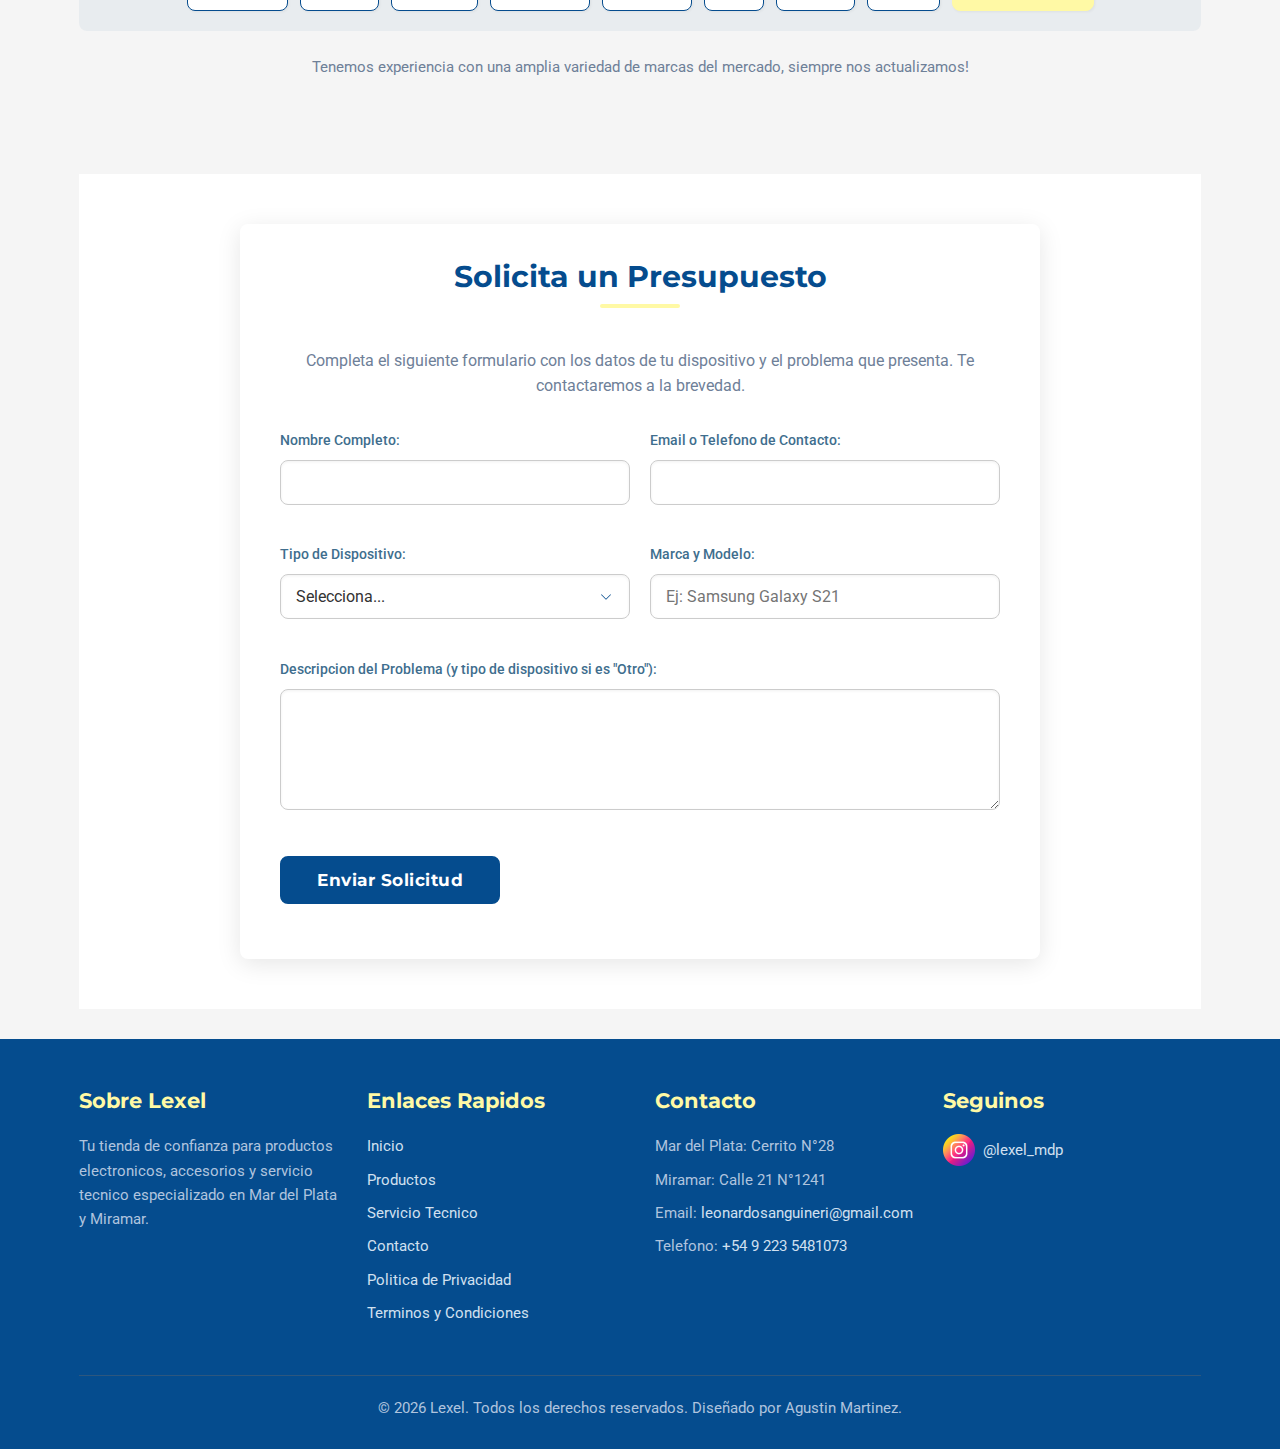
<file: src/pages/reparaciones.html>
<!DOCTYPE html>
<html lang="es">

<head>
    <meta charset="UTF-8">
    <meta name="viewport" content="width=device-width, initial-scale=1.0">
    <title>Servicio Tecnico Celulares y Tablets - Lexel</title> <meta name="description" content="Servicio tecnico especializado en Lexel para celulares y tablets. Reparamos pantallas, baterias, software y mucho mas en Mar del Plata y Miramar. Consultanos por otros dispositivos.">
    <link rel="icon" type="image/png" href="../images/logo/favicon-lexel.png">
    <link rel="preconnect" href="https://fonts.googleapis.com">
    <link rel="preconnect" href="https://fonts.gstatic.com" crossorigin>
    <link href="https://fonts.googleapis.com/css2?family=Montserrat:wght@500;700;800&family=Roboto:wght@400;500;700&display=swap" rel="stylesheet">

    <link rel="stylesheet" href="../css/style.css">
    <link rel="stylesheet" href="../css/header.css">
    <link rel="stylesheet" href="../css/footer.css">
    <link rel="stylesheet" href="../css/reparaciones.css">
    <link rel="stylesheet" href="../css/responsive.css">
</head>

<body>
<header class="site-header">
    <div class="container header-container">
        <div class="logo">
            <a href="../index.html"> <h1>LEXEL</h1>
            </a>
        </div>

        <nav class="main-navigation">
            <ul>
                <li><a href="../index.html">Inicio</a></li>
                <li><a href="productos.html">Productos</a></li> <li><a href="reparaciones.html">Servicio Tecnico</a></li>
                <li><a href="distribuidores.html">Distribuidores</a></li>
                <li><a href="catalogo-mayorista.html">Catalogo Mayorista</a></li>
                <li><a href="nosotros.html">Nosotros</a></li>
                <li><a href="contacto.html">Contacto</a></li>
                <li><a href="blog.html">Blog</a></li>
            </ul>
        </nav>

        <div class="header-actions">
            <a href="carrito.html" class="cart-icon-link" aria-label="Ver carrito de compras"> <span class="cart-icon-header">🛒</span>
                <span id="cartItemCount" class="cart-item-count">0</span>
            </a>
            <button id="darkModeToggle" class="dark-mode-toggle-btn" aria-label="Activar modo oscuro">
                <span class="icon-moon">🌙</span>
                <span class="icon-sun" style="display:none;">☀️</span>
            </button>
            <button class="menu-toggle" aria-label="Abrir menu">
                <svg viewBox="0 0 100 80" width="30" height="30" fill="var(--azul-principal)">
                    <rect width="100" height="15" rx="8"></rect>
                    <rect y="30" width="100" height="15" rx="8"></rect>
                    <rect y="60" width="100" height="15" rx="8"></rect>
                </svg>
            </button>
        </div>
    </div>
</header>

<main class="pagina-reparaciones section-padding">
    <div class="container">
        <h1 class="section-title">Servicio Tecnico Especializado</h1>
        <p class="subtitulo-pagina">¿Tu celular o tablet necesita ayuda? En Lexel contamos con toda la experiencia necesaria para solucionar cualquier problema. ¡Tambien podes consultarnos por otros dispositivos!</p>

        <section class="servicios-ofrecidos">
            <h2 class="sub-section-title">Tipos de Reparaciones</h2>
            <div class="servicios-grid">
                <div class="servicio-item-reparacion">
                    <span class="icono-reparacion">📱</span>
                    <h3>Cambio de Pantalla</h3>
                    <p>Pantallas rotas, tactil que no responde, manchas en el display. Usamos repuestos de calidad.</p>
                </div>
                <div class="servicio-item-reparacion">
                    <span class="icono-reparacion">🔋</span>
                    <h3>Reemplazo de Bateria</h3>
                    <p>Si tu bateria dura poco, el dispositivo se apaga solo o no carga correctamente.</p>
                </div>
                <div class="servicio-item-reparacion">
                    <span class="icono-reparacion">🔌</span>
                    <h3>Pin de Carga</h3>
                    <p>Problemas para cargar el dispositivo, conexion floja o no reconoce el cargador.</p>
                </div>
                <div class="servicio-item-reparacion">
                    <span class="icono-reparacion">💧</span>
                    <h3>Equipos Mojados</h3>
                    <p>Somos de los pocos lugares que trabajamos con limpieza especializada y diagnostico para dispositivos que sufrieron contacto con liquidos.</p>
                </div>
                <div class="servicio-item-reparacion">
                    <span class="icono-reparacion">⚙️</span>
                    <h3>Problemas de Software</h3>
                    <p>Actualizaciones, reinstalacion de sistema, eliminacion de virus, recuperacion de datos (consultar).</p>
                </div>
                <div class="servicio-item-reparacion">
                    <span class="icono-reparacion">🔊</span>
                    <h3>Audio y Altavoces</h3>
                    <p>Problemas con altavoces, microfonos o jack de auriculares.</p>
                </div>
            </div>
        </section>

        <section class="dispositivos-marcas-info section-padding-sm">
            <div class="dm-columna dm-dispositivos">
                <h3 class="dm-titulo-columna">Dispositivos que Atendemos</h3>
                <div class="galeria-dispositivos-reparacion">
                    <figure class="dispositivo-item-hover">
                        <img src="../images/logo/repa-celular.jpg" alt="Reparacion de Celulares y Smartphones">
                        <figcaption>Celulares y Smartphones</figcaption>
                    </figure>
                    <figure class="dispositivo-item-hover">
                        <img src="../images/logo/repa-tablet.jpg" alt="Reparacion de Tablets">
                        <figcaption>Tablets</figcaption>
                    </figure>
                    <figure class="dispositivo-item-hover consulta-otro-dispositivo">
                        <img src="../images/logo/repa-dispo.jpg" alt="Consultar por reparacion de otros dispositivos">
                        <figcaption>Otros Dispositivos (Consultar)</figcaption>
                    </figure>
                </div>
                <p class="consulta-adicional">Principalmente celulares y tablets. ¡Pero dudes en consultarnos por otros equipos!</p>
            </div>

            <div class="dm-columna dm-marcas">
                <h3 class="dm-titulo-columna">Trabajamos con las Principales Marcas</h3>
                <div class="marcas-badges-container-mejorado">
                    <span class="marca-badge-mejorado">Samsung</span>
                    <span class="marca-badge-mejorado">Apple</span>
                    <span class="marca-badge-mejorado">Xiaomi</span>
                    <span class="marca-badge-mejorado">Motorola</span>
                    <span class="marca-badge-mejorado">Huawei</span>
                    <span class="marca-badge-mejorado">LG</span>
                    <span class="marca-badge-mejorado">Nokia</span>
                    <span class="marca-badge-mejorado">Sony</span>
                    <span class="marca-badge-mejorado especial-mejorado">¡Y Muchas Mas!</span>
                </div>
                <p class="consulta-adicional">Tenemos experiencia con una amplia variedad de marcas del mercado, siempre nos actualizamos!</p>
            </div>
        </section>
        <section class="formulario-reparacion-seccion section-padding-sm bg-light">
            <div class="container-form-reparacion">
                <h2 class="sub-section-title">Solicita un Presupuesto</h2>
                <p class="texto-formulario">Completa el siguiente formulario con los datos de tu dispositivo y el problema que presenta. Te contactaremos a la brevedad.</p>
                <form id="reparacionForm" class="reparacion-form">
                    <div class="form-fila">
                        <div class="form-grupo">
                            <label for="repNombre">Nombre Completo:</label>
                            <input type="text" id="repNombre" name="repNombre" required>
                            <small class="mensaje-error"></small>
                        </div>
                        <div class="form-grupo">
                            <label for="repContacto">Email o Telefono de Contacto:</label>
                            <input type="text" id="repContacto" name="repContacto" required>
                            <small class="mensaje-error"></small>
                        </div>
                    </div>
                    <div class="form-fila">
                        <div class="form-grupo">
                            <label for="repDispositivoTipo">Tipo de Dispositivo:</label>
                            <select id="repDispositivoTipo" name="repDispositivoTipo" required>
                                <option value="">Selecciona...</option>
                                <option value="celular">Celular Smartphone</option>
                                <option value="tablet">Tablet</option>
                                <option value="otro">Otro (Especificar en Descripcion)</option>
                            </select>
                            <small class="mensaje-error"></small>
                        </div>
                        <div class="form-grupo">
                            <label for="repMarcaModelo">Marca y Modelo:</label>
                            <input type="text" id="repMarcaModelo" name="repMarcaModelo" placeholder="Ej: Samsung Galaxy S21" required>
                            <small class="mensaje-error"></small>
                        </div>
                    </div>
                    <div class="form-grupo form-grupo-full">
                        <label for="repProblema">Descripcion del Problema (y tipo de dispositivo si es "Otro"):</label>
                        <textarea id="repProblema" name="repProblema" rows="5" required></textarea>
                        <small class="mensaje-error"></small>
                    </div>
                    <div class="form-grupo form-grupo-full">
                        <button type="submit" class="btn btn-primary btn-enviar-form">Enviar Solicitud</button>
                    </div>
                    <div id="formReparacionStatusMessage" class="form-status-message" style="display: none;"></div>
                </form>
            </div>
        </section>
    </div>
</main>

<footer class="site-footer section-padding-sm">
    <div class="container">
        <div class="footer-grid"> <div class="footer-column about-lexel"> <h4>Sobre Lexel</h4> <p>Tu tienda de confianza para productos electronicos, accesorios y servicio tecnico especializado en Mar del Plata y Miramar.</p> </div> <div class="footer-column quick-links"> <h4>Enlaces Rapidos</h4> <ul> <li><a href="../index.html">Inicio</a></li> <li><a href="productos.html">Productos</a></li> <li><a href="reparaciones.html">Servicio Tecnico</a></li> <li><a href="contacto.html">Contacto</a></li> <li><a href="politica-privacidad.html">Politica de Privacidad</a></li> <li><a href="terminos-condiciones.html">Terminos y Condiciones</a></li> </ul> </div> <div class="footer-column contact-info"> <h4>Contacto</h4> <p>Mar del Plata: Cerrito N°28</p> <p>Miramar: Calle 21 N°1241</p> <p>Email: <a href="mailto:leonardosanguineri@gmail.com">leonardosanguineri@gmail.com</a></p> <p>Telefono: <a href="tel:+5492231234567">+54 9 223 5481073</a></p> </div> <div class="footer-column social-media"> <h4>Seguinos</h4> <a href="https://www.instagram.com/lexel_mdp/" target="_blank" rel="noopener noreferrer" aria-label="Instagram de Lexel"> <img src="../images/iconos/instagram-cir.png" alt="Instagram Lexel" style="width: 32px; height: 32px;"> <span>@lexel_mdp</span> </a> </div> </div> <div class="copyright"> <p>&copy; <span id="currentYear"></span> Lexel. Todos los derechos reservados. Diseñado por Agustin Martinez.</p> </div> </div>
</footer>

<script src="../js/productos-data.js"></script>
<script src="../js/main.js"></script>
</body>
</html>
</file>
<file: src/css/style.css>
/* ---------- ESTILOS GLOBALES Y VARIABLES ---------- */

:root {
    --azul-principal: #054C8E;
    --amarillo-principal: #FFF9A5;
    --blanco-gris-claro: #F5F5F5; /* Para fondos generales */
    --gris-azulado-texto: #6E8098; /* Para texto secundario o detalles */
    --azul-oscuro-contraste: #406E8E; /* Para contrastar con el amarillo o como azul secundario */
    --negro-texto-principal: #333333; /* Un negro suave para el texto principal */
    --blanco-puro: #FFFFFF;
    --azul-principal-rgb: 5, 76, 142;
    --amarillo-principal-rgb: 255, 249, 165;
    --gris-azulado-texto-rgb: 110, 128, 152;

    /* Fuentes definidas */
    --fuente-principal: 'Roboto', sans-serif;
    --fuente-titulos: 'Montserrat', sans-serif;

    /* Espaciados base - AUMENTO EL ESPACIADO VERTICAL Y CORRIJO DEFINICION */
    --padding-seccion-vertical: 30px;
    --padding-seccion-sm-vertical: 30px;

    --border-radius-general: 8px;
    --box-shadow-suave: 0 4px 15px rgba(0, 0, 0, 0.1);

    /* VARIABLES ESPECIFICAS PARA EL FOOTER (MODO CLARO) - ACTUALIZADAS */
        --footer-bg-color: var(--azul-principal); /* CAMBIO: Usaremos el azul mas oscuro para el footer */
        --footer-texto-general: #B0C4DE;
        --footer-enlaces: #D1E0F0;
        --footer-titulos: var(--amarillo-principal);
        --footer-borde-superior: #2E577E; /* CAMBIO: Un color que contraste con el nuevo --azul-principal del fondo */
        --footer-copyright-texto: var(--gris-azulado-texto);
}

/* Estilo para el boton de modo oscuro (en header.css o style.css) */
.dark-mode-toggle-btn {
    background: none;
    border: 1px solid var(--gris-azulado-texto); /* Borde sutil */
    color: var(--negro-texto-principal); /* Color del icono */
    padding: 8px 10px;
    border-radius: var(--border-radius-general);
    cursor: pointer;
    font-size: 1.2rem; /* Tamano del emoji/icono */
    margin-left: 20px; /* Espacio respecto a la navegacion */
    transition: background-color 0.3s ease, color 0.3s ease, border-color 0.3s ease;
    line-height: 1; /* Para que los emojis se alineen bien */
}

/* --- DEFINICION DEL TEMA OSCURO --- */
body.dark-mode {
    --azul-principal: #58A6FF; /* Azul mas brillante para enlaces y acentos */
    --azul-principal-rgb: 88, 166, 255;
    --amarillo-principal: #F1E78A; /* Amarillo un poco mas suave */
    --amarillo-principal-rgb: 241, 231, 138;

    /* Fondos */
    --blanco-gris-claro: #161B22;  /* Fondo principal de la pagina (gris oscuro azulado) */
    --blanco-puro: #21262D;       /* Fondo de tarjetas, header (un poco mas claro que el fondo principal) */

    /* Textos */
    --gris-azulado-texto: #90A0B0;  /* Texto secundario (gris claro) */
    --negro-texto-principal: #E0E6E9; /* Texto principal (blanco hueso) */

    /* Otros azules */
    --azul-oscuro-contraste: #79B8F3; /* Para titulos H3, H4 */

    /* Sombras para modo oscuro (mas sutiles o usando colores claros) */
    --box-shadow-suave: 0 4px 15px rgba(0, 0, 0, 0.2); /* Sombras mas oscuras o diferentes */
    --box-shadow-elevado: 0 10px 25px rgba(0,0,0,0.3);

    /* VALORES PARA LAS VARIABLES DEL FOOTER EN MODO OSCURO */
        --footer-bg-color: var(--blanco-puro); /* Un negro azulado muy oscuro, distinto al fondo principal */
        --footer-texto-general: #A0B0C0; /* Un gris claro para el texto */
        --footer-enlaces: #BCCCDC;       /* Un gris un poco mas brillante para enlaces */
        --footer-titulos: var(--amarillo-principal); /* Mantenemos el amarillo para los H4 del footer */
        --footer-borde-superior: #2A3038; /* Borde superior mas oscuro pero visible */
        --footer-copyright-texto: #8090A0; /* Texto del copyright un poco mas tenue */
    }

    border-color: var(--gris-azulado-texto);
}
/* --- FIN DEFINICION DEL TEMA OSCURO --- */

.dark-mode-toggle-btn:hover {
    background-color: var(--amarillo-principal);
    color: var(--azul-oscuro-contraste);
    border-color: var(--amarillo-principal);
}

body.dark-mode .dark-mode-toggle-btn { /* Estilo del boton cuando el modo oscuro esta activo */
    border-color: var(--texto-secundario-dark); /* Borde mas claro */
    color: var(--texto-principal-dark); /* Icono mas claro */
}

body.dark-mode .dark-mode-toggle-btn:hover {
    background-color: var(--amarillo-principal-dark);
    color: var(--fondo-principal-dark); /* Texto oscuro sobre amarillo */
    border-color: var(--amarillo-principal-dark);
}

/* Un pequeno reset para empezar limpio */
*,
*::before,
*::after {
    box-sizing: border-box;
    margin: 0;
    padding: 0;
}

html {
    scroll-behavior: smooth;
    font-size: 16px;
}

body {
    font-family: var(--fuente-principal);
    line-height: 1.6;
    color: var(--negro-texto-principal);
    background-color: var(--blanco-gris-claro);
    -webkit-font-smoothing: antialiased;
    -moz-osx-font-smoothing: grayscale;
}

.container {
    width: 90%;
    max-width: 1200px;
    margin-left: auto;
    margin-right: auto;
    padding-left: 15px;
    padding-right: 15px;
}

img {
    max-width: 100%;
    height: auto;
    display: block;
}

a {
    text-decoration: none;
    color: var(--azul-principal);
    transition: color 0.3s ease;
}

a:hover,
a:focus {
    color: var(--azul-oscuro-contraste);
    outline: none;
}

h1, h2, h3, h4, h5, h6 {
    font-family: var(--fuente-titulos);
    color: var(--azul-principal);
    margin-bottom: 0.75em;
    line-height: 1.2;
}

h1 { font-size: 2.8rem; }
h2 { font-size: 2.2rem; }
h3 { font-size: 1.8rem; }
h4 { font-size: 1.4rem; }

p {
    margin-bottom: 1em;
    color: var(--gris-azulado-texto);
}

ul, ol {
    list-style-position: inside;
    padding-left: 20px;
}

.btn {
    display: inline-block;
    padding: 12px 28px;
    border-radius: var(--border-radius-general);
    font-family: var(--fuente-titulos);
    font-weight: bold;
    text-align: center;
    cursor: pointer;
    transition: all 0.3s ease;
    border: 2px solid transparent;
    letter-spacing: 0.5px;
}

.btn-primary {
    background-color: var(--azul-principal);
    color: var(--blanco-puro);
    border-color: var(--azul-principal);
}

.btn-primary:hover,
.btn-primary:focus {
    background-color: var(--azul-oscuro-contraste);
    border-color: var(--azul-oscuro-contraste);
    color: var(--blanco-puro);
    transform: translateY(-2px);
    box-shadow: 0 6px 20px rgba(5, 76, 142, 0.3);
}

.btn-secondary {
    background-color: var(--amarillo-principal);
    color: var(--azul-oscuro-contraste);
    border-color: var(--amarillo-principal);
}

.btn-secondary:hover,
.btn-secondary:focus {
    background-color: #E0D78A;
    border-color: #E0D78A;
    color: var(--azul-oscuro-contraste);
    transform: translateY(-2px);
    box-shadow: 0 6px 20px rgba(255, 249, 165, 0.4);
}

.btn-tertiary {
    background-color: transparent;
    color: var(--azul-principal);
    border-color: var(--azul-principal);
}

.btn-tertiary:hover,
.btn-tertiary:focus {
    background-color: var(--azul-principal);
    color: var(--blanco-puro);
}

/* Clases de utilidad para padding de secciones - CORREGIDA LA APLICACION */
.section-padding {
    padding-top: var(--padding-seccion-vertical);
    padding-bottom: var(--padding-seccion-vertical);
}

.section-padding-sm {
    padding-top: var(--padding-seccion-sm-vertical);
    padding-bottom: var(--padding-seccion-sm-vertical);
}

.section-title {
    text-align: center;
    font-size: 2.2rem;
    color: var(--azul-principal);
    margin-bottom: 40px;
    position: relative;
    padding-bottom: 15px;
}

.section-title::after {
    content: '';
    position: absolute;
    bottom: 0;
    left: 50%;
    transform: translateX(-50%);
    width: 80px;
    height: 4px;
    background-color: var(--amarillo-principal);
    border-radius: 2px;
}

.section-title-sm {
    text-align: center;
    font-size: 1.6rem;
    color: var(--azul-oscuro-contraste);
    margin-bottom: 20px; /* Este margen es el que esta debajo del titulo "Medios de Pago Aceptados" */
}

.text-center {
    text-align: center;
}

.bg-light {
    background-color: var(--blanco-puro);
}

.product-image-placeholder {
    width: 100%;
    height: 200px;
    background-color: #e0e0e0;
    display: flex;
    align-items: center;
    justify-content: center;
    color: var(--gris-azulado-texto);
    font-style: italic;
    border-radius: var(--border-radius-general) var(--border-radius-general) 0 0;
}

.header-container {
    display: flex;
    justify-content: space-between;
    align-items: center;
    gap: 15px; /* Anade un espacio minimo entre los elementos flexibles principales */
}

.main-navigation {
    display: flex; /* Para alinear el boton hamburguesa y la lista ul si fuera necesario */
    align-items: center;
    /* No necesita ocupar toodo el espacio si solo queda el boton hamburguesa */
}

/* Boton de modo oscuro */
.dark-mode-toggle-btn {
    /* Tus estilos actuales estan bien, solo nos aseguramos que no tenga margenes extranos que causen conflicto */
    margin-left: 0; /* Lo controlara el gap del header-container o un margen especifico en movil */
}

.btn-wpp, .btn-email {
    text-decoration: none;
    /* display: inline-block; Ya lo puse en el style del JS, pero mejor con clase */
    /* margin-top: 15px; Ya lo puse en el style del JS */
    /* Otros estilos que ya tengan tus .btn y .btn-success / .btn-secondary */
}
.btn-wpp .icono-btn,
.btn-email .icono-btn {
    margin-right: 8px;
    font-size: 1.1em; /* Para que el emoji sea un poco mas grande que el texto */
}

/* En style.css o notifications.css */
.toast-notification {
    position: fixed;
    bottom: 20px; /* O top: 20px */
    right: 20px;  /* O left: 20px, o centrado con transform */
    background-color: var(--azul-principal); /* O un verde para exito */
    color: var(--blanco-puro);
    padding: 15px 25px;
    border-radius: var(--border-radius-general);
    box-shadow: 0 4px 15px rgba(0,0,0,0.2);
    z-index: 2000; /* Por encima de toodo */
    opacity: 0;
    visibility: hidden;
    transform: translateY(20px);
    transition: opacity 0.3s ease, visibility 0.3s ease, transform 0.3s ease;
}

.toast-notification.show {
    opacity: 1;
    visibility: visible;
    transform: translateY(0);
}

body.dark-mode .toast-notification {
    background-color: var(--azul-principal); /* El azul claro del modo oscuro */
    color: var(--negro-texto-principal); /* Texto claro del modo oscuro */
    /* Podrias necesitar ajustar la sombra si es muy oscura */
    box-shadow: 0 4px 15px rgba(0,0,0,0.4);
}

/* Boton Hamburguesa (.menu-toggle) - dentro de .main-navigation */
.menu-toggle {
    background: none;
    border: none;
    color: var(--azul-principal);
    font-size: 1.8rem;
    cursor: pointer;
    padding: 5px;
    display: none; /* OCULTO en desktop por defecto */
}
.menu-toggle svg {
    display: block;
}
body.dark-mode .menu-toggle svg {
    fill: var(--azul-principal);
}
</file>
<file: src/css/header.css>
/* css/header.css */

/* ---------- ESTILOS DEL HEADER ---------- */

.site-header {
    background-color: var(--blanco-puro);
    padding: 15px 0;
    box-shadow: 0 2px 10px rgba(var(--negro-texto-principal-rgb, 0,0,0), 0.08); /* Usar variable para sombra si es posible */
    position: sticky;
    top: 0;
    left: 0;
    width: 100%;
    z-index: 1000;
}
body.dark-mode .site-header { /* Sombra en modo oscuro */
    box-shadow: 0 2px 10px rgba(var(--negro-texto-principal-rgb, 0,0,0), 0.25);
}


.header-container {
    display: flex;
    align-items: center;
    /* El 'gap' aqui puede ser opcional si los margenes de los hijos lo manejan,
       o puedes mantenerlo para un espaciado minimo entre logo y nav.
       Si .main-navigation tiene margin-left y .header-actions tiene margin-left: auto,
       el gap aqui no afectara el posicionamiento derecha/izquierda de los bloques principales. */
    /* gap: 20px; */
}

.logo { /* Contenedor del logo */
    flex-shrink: 0; /* Para que el logo no se encoja si el espacio es poco */
}
.logo h1 {
    margin: 0;
    font-size: 2.5rem;
    color: var(--azul-principal);
    font-weight: bold;
}
.logo a {
    text-decoration: none;
}

.main-navigation { /* Contenedor de la lista de enlaces principal */
    margin-left: 30px; /* Espacio entre el logo y el menu de navegacion. Ajusta este valor. */
    flex-grow: 1; /* Permite que la navegacion ocupe espacio, ayudando a empujar las acciones */
                  /* Pero si queremos que solo ocupe lo que necesita, no es necesario el flex-grow */
}

.main-navigation ul {
    list-style: none;
    padding: 0;
    margin: 0;
    display: flex; /* Para alinear los <li> en desktop */
}

.main-navigation li {
    margin-left: 50px; /* Espacio entre cada item del menu */
}
.main-navigation li:first-child {
    margin-left: 100; /* El primer item no necesita margen a la izquierda */
}


.main-navigation a {
    font-family: var(--fuente-titulos);
    font-weight: 500;
    color: var(--azul-oscuro-contraste);
    padding: 10px 0; /* Padding para hacer el area clickeable mas grande */
    position: relative; /* Para la linea decorativa del ::after */
    letter-spacing: 0.5px;
    display: block; /* Para que el padding funcione bien */
}

.main-navigation a::after {
    content: '';
    position: absolute;
    bottom: -2px; /* Un poco mas abajo para que no toque el texto */
    left: 0;
    width: 0;
    height: 3px;
    background-color: var(--amarillo-principal);
    transition: width 0.3s ease;
}

.main-navigation a:hover::after,
.main-navigation a.active::after {
    width: 100%;
}

.main-navigation a.active {
    color: var(--azul-principal);
    font-weight: 700; /* Un poco mas de peso para el activo */
}

/* Contenedor para los botones de accion (carrito, modo oscuro, hamburguesa) */
.header-actions {
    display: flex;
    align-items: center;
    gap: 15px; /* Espacio entre los botones de accion */
    margin-left: auto; /* <<<--- ESTA ES LA LINEA CLAVE para empujar este bloque a la derecha */
}

/* Boton de modo oscuro (estilos base) */
.dark-mode-toggle-btn {
    background: none;
    border: 1px solid var(--gris-azulado-texto);
    color: var(--negro-texto-principal);
    padding: 8px 10px;
    border-radius: var(--border-radius-general);
    cursor: pointer;
    font-size: 1.2rem;
    transition: background-color 0.3s ease, color 0.3s ease, border-color 0.3s ease;
    line-height: 1;
}
.dark-mode-toggle-btn:hover {
    background-color: var(--amarillo-principal);
    color: var(--azul-oscuro-contraste); /* Texto oscuro sobre amarillo */
    border-color: var(--amarillo-principal);
}
body.dark-mode .dark-mode-toggle-btn {
    border-color: var(--gris-azulado-texto); /* Usar la variable de texto secundario del modo oscuro */
    color: var(--negro-texto-principal);
}
body.dark-mode .dark-mode-toggle-btn:hover {
    background-color: var(--amarillo-principal);
    color: #333; /* Texto oscuro sobre amarillo */
    border-color: var(--amarillo-principal);
}

/* Icono y contador del carrito (estilos base) */
.cart-icon-link {
    position: relative;
    display: inline-flex;
    align-items: center;
    color: var(--negro-texto-principal);
    text-decoration: none;
    padding: 5px;
}
body.dark-mode .cart-icon-link {
    color: var(--negro-texto-principal);
}
.cart-icon-link.active-cart .cart-icon-header { /* Estilo para cuando estamos en la pagina del carrito */
    /* color: var(--amarillo-principal); Podria ser amarillo o un color distintivo */
    transform: scale(1.1);
}

.cart-icon-header {
    font-size: 1.5rem;
    margin-right: 3px;
}

#cartItemCount {
    background-color: var(--amarillo-principal);
    color: var(--azul-oscuro-contraste);
    border-radius: 50%;
    padding: 2px 6px;
    font-size: 0.75rem;
    font-weight: bold;
    position: absolute;
    top: -5px;
    right: -5px;
    min-width: 18px;
    height: 18px;
    display: flex;
    align-items: center;
    justify-content: center;
    line-height: 1;
    box-shadow: 0 1px 3px rgba(0,0,0,0.2);
}
body.dark-mode #cartItemCount {
    color: #333;
}


/* Boton Hamburguesa (.menu-toggle) - Estilos para DESKTOP (oculto) */
.menu-toggle {
    display: none; /* Oculto en desktop por defecto */
    background: none;
    border: none;
    color: var(--azul-principal);
    cursor: pointer;
    padding: 5px;
}
.menu-toggle svg {
    display: block;
    width: 28px; /* Tamano base del SVG, se puede ajustar en responsive si es necesario */
    height: 28px;
    fill: var(--azul-principal); /* Color del SVG usando la variable */
}
body.dark-mode .menu-toggle svg {
    fill: var(--azul-principal); /* La variable --azul-principal cambia en modo oscuro */
}

/* css/header.css o style.css */
.mensaje-bienvenida-header {
    font-size: 0.9rem;
    color: var(--gris-azulado-texto);
    margin-right: 10px;
    white-space: nowrap;
    align-self: center;
}
body.dark-mode .mensaje-bienvenida-header {
    color: var(--gris-azulado-texto); /* La variable ya cambia para dark mode */
}

#linkPanelAdminHeader, /* Enlace "Panel Admin" */
#btnCerrarSesionHeader { /* Boton "Cerrar Sesion" */
    margin-right: 10px; /* Espacio a la derecha de estos elementos */
    /* Ya usan clases .btn .btn-outline .btn-sm-padding o .btn .btn-secondary .btn-sm-padding
       por lo que heredaran estilos. Podemos anadir margenes especificos si es necesario. */
}

/* Asegurate que .btn-sm-padding este definido */
.btn-sm-padding {
    padding: 6px 12px !important;
    font-size: 0.85rem !important;
}
</file>
<file: src/css/footer.css>
/* css/footer.css */

.site-footer {
    background-color: var(--footer-bg-color); /* NUEVA VARIABLE */
    color: var(--footer-texto-general);      /* NUEVA VARIABLE */
    padding-top: 50px;
    padding-bottom: 20px;
}

.site-footer h4 {
    color: var(--footer-titulos);            /* NUEVA VARIABLE */
    margin-bottom: 20px;
    font-size: 1.3rem;
}

.site-footer p,
.site-footer li {
    color: var(--footer-texto-general);      /* NUEVA VARIABLE */
    font-size: 0.95rem;
    margin-bottom: 0.6em;
}

.site-footer a {
    color: var(--footer-enlaces);            /* NUEVA VARIABLE */
    transition: color 0.2s ease;
}

.site-footer a:hover,
.site-footer a:focus {
    /* En modo oscuro, el --amarillo-principal ya es brillante. En modo claro, tambien. */
    color: var(--amarillo-principal);
}

.footer-grid {
    display: grid;
    grid-template-columns: repeat(auto-fit, minmax(250px, 1fr));
    gap: 30px;
    margin-bottom: 40px;
}

.footer-column ul {
    list-style: none;
    padding-left: 0;
}

.social-media a {
    display: inline-flex;
    align-items: center;
    margin-right: 15px;
    font-size: 0.95rem;
    color: var(--footer-enlaces); /* Usar color de enlace del footer para el texto del span */
}

.social-media img {
    width: 28px;
    height: 28px;
    margin-right: 8px;
    transition: transform 0.3s ease;
    /* Para que el SVG se vea bien en ambos modos, es ideal que el SVG sea de un solo color
       y usemos 'fill: currentColor' en el SVG, o aplicar un filtro si es necesario.
       Si el SVG es negro por defecto y queremos que sea blanco en el footer oscuro: */
}
body.dark-mode .social-media img {
     filter: brightness(0) invert(1); /* Invierte el color (si es negro lo hace blanco) */
}
body:not(.dark-mode) .social-media img {
     filter: none; /* Sin filtro en modo claro si el SVG es de un color que se ve bien sobre el footer claro */
     /* Si el SVG fuera blanco y el footer claro es muy claro, aqui tambien necesitarias un filtro */
}


.social-media a:hover img {
    transform: scale(1.1);
}
.social-media a:hover span { /* Para que el texto tambien cambie con el hover del enlace */
    color: var(--amarillo-principal);
}


.copyright {
    text-align: center;
    padding-top: 20px;
    border-top: 1px solid var(--footer-borde-superior); /* NUEVA VARIABLE */
    font-size: 0.9rem;
    color: var(--footer-copyright-texto);             /* NUEVA VARIABLE */
}

.copyright a { /* Enlace dentro del copyright */
    color: var(--amarillo-principal); /* Usamos el color de los titulos del footer para destacar */
    font-weight: 500;
}
.copyright a:hover {
    text-decoration: underline;
}
</file>
<file: src/css/home.css>
/* css/home.css */

/* ---------- ESTILOS DE LA PAGINA DE INICIO (HOME) ---------- */

/* --- Hero Section (ACTUALIZADA CON CARRUSEL) --- */
.hero-section {
    /* background-color: var(--azul-principal); QUITAMOS ESTO */
    /* background-image: ... QUITAMOS ESTO */
    color: var(--blanco-puro);
    padding: 0; /* El padding estara en los slides o en su contenido */
    text-align: center;
    position: relative; /* Para posicionar los controles y dots */
    overflow: hidden; /* Para que los slides no se desborden si usamos efectos de deslizamiento */
    min-height: 400px; /* Altura minima, ajusta o usa vh */
    height: 60vh; /* Ejemplo: 60% de la altura de la ventana. AJUSTA ESTO. */
    display: flex; /* Para centrar el contenido del slide si es necesario */
    align-items: center;
    justify-content: center;
}

.hero-slider-container {
    position: relative;
    width: 100%;
    height: 100%;
}

.hero-slide {
    position: absolute;
    top: 0;
    left: 0;
    width: 100%;
    height: 100%;
    background-size: cover;
    background-position: center center;
    background-repeat: no-repeat;
    display: flex; /* Para centrar .hero-slide-content */
    align-items: center;
    justify-content: center;
    opacity: 0; /* Oculto por defecto */
    visibility: hidden;
    transition: opacity 0.8s ease, visibility 0s linear 0.8s; /* Transicion de fundido */
    z-index: 1;
}

.hero-slide.active-slide {
    opacity: 1;
    visibility: visible;
    transition: opacity 0.8s ease, visibility 0s linear 0s;
    z-index: 2; /* Slide activo por encima */
}

.hero-slide-content {
    padding: 20px;
    max-width: 800px; /* Ancho maximo del contenido de texto */
    /* background-color: rgba(0,0,0,0.1); Opcional: un fondo sutil para el texto si la imagen es muy clara */
    border-radius: var(--border-radius-general);
}

.hero-slide-content h2 {
    font-size: 2.6rem; /* Ajusta segun necesites */
    color: #FFFFFF;
    font-weight: 700;
    text-shadow: 2px 2px 5px rgba(0, 0, 0, 0.7);
    margin-bottom: 15px;
}

.hero-slide-content p {
    font-size: 1.1rem;
    color: #f0f0f0;
    text-shadow: 1px 1px 3px rgba(0, 0, 0, 0.6);
    margin-bottom: 30px;
    line-height: 1.6;
}

.hero-slide-content .btn { /* Estilo para los botones dentro del slide */
    /* Ya deberian heredar de .btn y .btn-primary o .btn-secondary */
    /* Puedes anadir especificos si es necesario */
    padding: 12px 30px;
    font-size: 1rem;
}

/* Controles del Slider (Flechas) */
.slider-control {
    position: absolute;
    top: 50%;
    transform: translateY(-50%);
    background-color: rgba(0, 0, 0, 0.3);
    color: white;
    border: none;
    padding: 10px 15px;
    font-size: 1.5rem;
    cursor: pointer;
    z-index: 3; /* Por encima de los slides */
    border-radius: 4px;
    transition: background-color 0.2s ease;
}
.slider-control:hover {
    background-color: rgba(0, 0, 0, 0.6);
}
.slider-control.prev {
    left: 15px;
}
.slider-control.next {
    right: 15px;
}

/* Indicadores de Puntos */
.slider-dots {
    position: absolute;
    bottom: 20px;
    left: 50%;
    transform: translateX(-50%);
    display: flex;
    gap: 8px;
    z-index: 3;
}

.slider-dots .dot {
    width: 10px;
    height: 10px;
    background-color: rgba(255, 255, 255, 0.5);
    border-radius: 50%;
    cursor: pointer;
    transition: background-color 0.3s ease;
}
.slider-dots .dot:hover {
    background-color: rgba(255, 255, 255, 0.8);
}
.slider-dots .dot.active-dot {
    background-color: var(--amarillo-principal); /* O var(--blanco-puro) */
}

/* --- Hero Section (SOBRESCRITURAS PARA MODO OSCURO) --- */
/* El modo oscuro deberia funcionar bien con el texto ya claro y el degradado.
   Si los botones del slider o los dots necesitan ajuste, se haria aqui. */
body.dark-mode .slider-control {
    background-color: rgba(255, 255, 255, 0.1);
    color: var(--negro-texto-principal); /* Texto claro del modo oscuro */
}
body.dark-mode .slider-control:hover {
    background-color: rgba(255, 255, 255, 0.2);
}
body.dark-mode .slider-dots .dot {
    background-color: rgba(var(--negro-texto-principal-rgb, 236, 239, 241), 0.4);
}
body.dark-mode .slider-dots .dot:hover {
    background-color: rgba(var(--negro-texto-principal-rgb, 236, 239, 241), 0.7);
}
body.dark-mode .slider-dots .dot.active-dot {
    background-color: var(--amarillo-principal); /* Amarillo del modo oscuro */
}

/* --- Featured Services Section --- */
.featured-services { /* Seccion "Nuestros Servicios" en la home */
    background-color: var(--blanco-puro); /* Usa el color de fondo de tarjeta/seccion elevada */
}

.services-grid {
    display: grid;
    grid-template-columns: repeat(auto-fit, minmax(300px, 1fr));
    gap: 30px;
}

.service-item {
    background-color: var(--blanco-gris-claro); /* Fondo principal de pagina, para contrastar con .featured-services */
    padding: 30px;
    text-align: center;
    border-radius: var(--border-radius-general);
    box-shadow: var(--box-shadow-suave);
    transition: transform 0.3s ease, box-shadow 0.3s ease;
}
body.dark-mode .service-item { /* Asegurar que el fondo de item contraste con el fondo de seccion en dark mode */
    background-color: var(--blanco-puro); /* --blanco-puro es #1E1E1E en dark, --blanco-gris-claro es #121212 */
                                        /* Si .featured-services usa --blanco-puro, este deberia usar algo diferente o igual si es el diseno */
}


.service-item:hover {
    transform: translateY(-8px);
    box-shadow: var(--box-shadow-elevado); /* Usar variable de sombra */
}

.service-item h3 {
    color: var(--azul-principal);
    font-size: 1.5rem;
    margin-bottom: 15px;
}

.service-item p {
    font-size: 0.95rem;
    color: var(--gris-azulado-texto);
    margin-bottom: 20px;
    min-height: 60px;
}

/* --- Featured Products Section (en la Home) --- */
/* La clase .products-grid y .product-card se definen en productos.css
   o podrian estar en style.css si son muy globales.
   Si estan en productos.css, no necesitas repetirlas aqui,
   solo asegurate que productos.css este enlazado en index.html si usas estas clases aqui.
   Si son solo para la home, las defines aqui: */
.featured-products .products-grid { /* Si usas un contenedor especifico .featured-products */
    display: grid;
    grid-template-columns: repeat(auto-fit, minmax(280px, 1fr));
    gap: 30px;
}
/* Si .product-card es global y ya esta en style.css o productos.css, no necesitas redefinirla. */
/* Si no, aqui van los estilos de .product-card, .product-image-placeholder, etc. */


/* --- Payment Methods Section --- */
.payment-methods {
    background-color: var(--blanco-puro); /* Fondo de seccion elevada */
}
.payment-methods p {
    text-align: center;
    font-size: 1rem;
    color: var(--gris-azulado-texto);
    max-width: 800px;
    margin-left: auto;
    margin-right: auto;
}

/* --- Store Locations Section (NUEVOS ESTILOS CON IMAGENES) --- */
.store-locations {
    /* section-padding ya le da padding vertical */
}

.store-locations .section-title {
    /* Estilo global ya aplicado */
}

.locations-grid {
    display: grid;
    grid-template-columns: 1fr; /* Una columna en movil por defecto */
    gap: 30px;
}

@media (min-width: 768px) { /* Dos columnas para tablets y desktop */
    .locations-grid {
        grid-template-columns: repeat(2, 1fr);
        gap: 40px;
    }
}

.location-item {
    background-color: var(--blanco-puro);
    border-radius: var(--border-radius-general);
    box-shadow: var(--box-shadow-suave);
    overflow: hidden;
    display: flex;
    flex-direction: column;
    text-align: center;
    transition: transform 0.3s ease, box-shadow 0.3s ease;
}
.location-item:hover {
    transform: translateY(-5px);
    box-shadow: var(--box-shadow-elevado);
}

.location-image-container {
    width: 100%;
    height: 220px;
    overflow: hidden;
}

.location-image-container img {
    width: 100%;
    height: 100%;
    object-fit: cover;
    display: block;
}

.location-details {
    padding: 20px 25px;
    flex-grow: 1;
    display: flex;
    flex-direction: column;
    justify-content: space-between;
}
.location-details > div:first-child { /* Para empujar el boton hacia abajo si es necesario */
    flex-grow: 1;
}


.location-item h3 {
    font-size: 1.6rem;
    color: var(--azul-principal);
    margin-bottom: 12px;
}

.location-item p {
    font-size: 0.95rem;
    color: var(--gris-azulado-texto);
    margin-bottom: 8px;
    line-height: 1.6;
}

.location-item p strong {
    color: var(--negro-texto-principal);
}

.location-item .btn-tertiary.btn-sm-padding {
    margin-top: 15px;
    padding: 8px 15px;
    font-size: 0.9rem;
    align-self: center;
}

.payment-methods .section-title {
    margin-bottom: 45px; /* Un poco mas de espacio debajo del titulo */
}

.payment-icons-container {
    display: flex;
    flex-wrap: wrap; /* Para que los iconos pasen a la siguiente linea en pantallas pequenas */
    justify-content: center; /* Centra los iconos */
    align-items: flex-start; /* Alinea la parte superior de los items */
    gap: 25px 35px; /* Espacio vertical y horizontal entre iconos */
    margin-bottom: 30px; /* Espacio antes del texto de detalles */
}

.payment-icon-item {
    display: flex;
    flex-direction: column; /* Icono arriba, texto abajo */
    align-items: center; /* Centra icono y texto */
    width: 100px; /* Ancho para cada item, permite unos 5-6 por fila en desktop */
    text-align: center;
    transition: transform 0.2s ease;
}
.payment-icon-item:hover {
    transform: scale(1.08); /* Efecto sutil de zoom */
}

.payment-icon-item img {
    width: 55px; /* Tamano de los iconos (SVG o PNG) */
    height: 55px;
    object-fit: contain; /* Para que el icono se vea completo sin deformarse */
    margin-bottom: 10px;
}

/* Para modo oscuro, si los SVGs son de un solo color y necesitan invertirse o cambiar */
body.dark-mode .payment-icon-item img {
    /* Ejemplo si tus SVGs son negros y quieres que se vean blancos: */
    /* filter: brightness(0) invert(1); */
    /* Lo ideal es que los SVGs usen 'currentColor' para el fill y hereden el color del texto,
       o tener versiones de iconos especificas para dark mode. */
}

.payment-icon-item span {
    font-size: 0.85rem; /* Tamano del texto debajo del icono */
    color: var(--negro-texto-principal); /* Color del texto (se adapta a dark mode) */
    font-weight: 500;
    line-height: 1.3;
}
/* No es necesario un body.dark-mode para el span si ya usa --negro-texto-principal */

.payment-details-text { /* Parrafo con detalles adicionales */
    text-align: center;
    font-size: 0.9rem; /* Un poco mas pequeno que el parrafo normal */
    color: var(--gris-azulado-texto);
    max-width: 650px;
    margin: 0 auto; /* Centrar el parrafo */
    line-height: 1.6;
}

/* Si la clase .btn-sm-padding no esta definida globalmente en style.css: */
/*
.btn-sm-padding {
    padding: 8px 15px !important;
    font-size: 0.9rem !important;
}
*/
</file>
<file: src/css/responsive.css>
/* css/responsive.css */

/* ---------- ESTILOS RESPONSIVOS ---------- */

/* --- Tablets y Dispositivos Medianos (ej: a partir de 768px) --- */
@media (min-width: 768px) {
    .logo h1 {
        font-size: 2.2rem;
    }

    .hero-section h2 {
        font-size: 2.5rem;
    }
    .hero-section p {
        font-size: 1.1rem;
    }

    .services-grid { /* Para la pagina de reparaciones */
        grid-template-columns: repeat(2, 1fr);
    }

    /* Esto es para .products-grid en la pagina de productos y relacionados */
    /* Si tienes .products-grid en la home, tambien le aplica */
    .products-grid,
    .related-products-grid,
    .items-grid { /* Para catalogo mayorista */
        grid-template-columns: repeat(2, 1fr);
    }

    .locations-grid { /* Para los locales en contacto.html */
         grid-template-columns: repeat(2, 1fr);
    }

    .dispositivos-marcas-grid { /* Para la seccion de dispositivos y marcas en reparaciones.html */
        grid-template-columns: 1fr 1fr;
    }

    .reparacion-form .form-fila { /* Para que el formulario de reparaciones tenga dos columnas */
        grid-template-columns: 1fr 1fr;
    }
    .distribuidor-form .form-fila { /* Para el formulario de distribuidores */
         grid-template-columns: 1fr 1fr;
    }

    .btn-enviar-form { /* Para que los botones de enviar no ocupen toodo el ancho en desktop */
        width: auto;
    }
}


/* --- Moviles (ej: hasta 767px) --- */
@media (max-width: 767px) {
    html {
        font-size: 15px;
    }

    .container {
        width: 95%;
    }

    /* --- HEADER EN MOVILES --- */
    .header-container {
        position: relative; /* Para el menu desplegable absoluto */
        /* El display:flex y justify-content: space-between ya vienen de header.css */
        /* gap: 10px; Podria anadirse si el logo y header-actions estan muy pegados */
    }

    /* La navegacion principal de escritorio se oculta */
    .main-navigation ul {
        display: none; /* Correcto */
        flex-direction: column;
        position: absolute;
        top: 100%; /* Se despliega debajo del header */
        left: 0;
        right: 0; /* Para que ocupe toodo el ancho */
        width: auto; /* Ancho automatico, left y right lo definen */
        background-color: var(--blanco-puro);
        box-shadow: 0 5px 10px rgba(0,0,0,0.1);
        padding: 15px 0;
        z-index: 999; /* Por debajo del header, encima del contenido */
    }
    body.dark-mode .main-navigation ul { /* Fondo del menu desplegable en dark mode */
        background-color: var(--blanco-puro); /* Que es un color oscuro en dark mode */
        border-top: 1px solid var(--color-borde-general);
    }


    .main-navigation ul.active { /* Cuando el menu esta activo */
        display: flex;
    }

    .main-navigation li {
        margin-left: 0;
        width: 100%;
        text-align: center;
    }

    .main-navigation a {
        display: block;
        padding: 15px 20px;
        border-bottom: 1px solid var(--color-borde-general, #eee); /* Borde mas sutil */
    }
    body.dark-mode .main-navigation a {
        border-bottom-color: var(--color-borde-general);
    }

    .main-navigation a::after { /* No necesitamos la linea decorativa en movil */
        display: none;
    }
    .main-navigation li:last-child a {
        border-bottom: none;
    }

    /* Contenedor de botones de accion en el header */
    .header-actions {
        display: flex;
        align-items: center;
        gap: 8px; /* Espacio reducido entre los botones de accion */
    }

    /* Boton Hamburguesa (.menu-toggle) - YA NO ES ABSOLUTO */
    .menu-toggle {
        display: flex; /* Para mostrarlo en movil */
        align-items: center;
        justify-content: center;
        padding: 3px; /* Padding ajustado */
        /* Se quita position: absolute, top, right, transform, z-index de aqui */
    }
    .menu-toggle svg {
        width: 26px;
        height: 26px;
    }

    /* Boton Modo Oscuro (.dark-mode-toggle-btn) - YA NO ES ABSOLUTO */
    .dark-mode-toggle-btn {
        /* Se quita position: absolute, top, right, transform, z-index de aqui si lo tenia en responsive */
        font-size: 1.1rem;
        padding: 5px 7px;
    }

    /* Icono del Carrito */
    .cart-icon-link {
        padding: 2px 3px;
    }
    .cart-icon-header {
        font-size: 1.3rem;
    }
    #cartItemCount {
        font-size: 0.7rem;
        padding: 1px 5px;
        top: -4px;
        right: -4px;
    }

    /* --- FIN HEADER EN MOVILES --- */


    /* Ajustes generales de titulos y espaciados */
    h1 { font-size: 2.2rem; }
    h2, .section-title { font-size: 1.8rem; }
    h3 { font-size: 1.5rem; }

    .section-title::after {
        width: 60px;
        height: 3px;
    }

    .section-padding {
        padding-top: 40px;
        padding-bottom: 40px;
    }
    .section-padding-sm {
        padding-top: 30px;
        padding-bottom: 30px;
    }

    /* Ajustes para secciones especificas */
    .hero-section {
        padding: 60px 0;
    }
    .hero-section h2 {
        font-size: 2rem;
    }
    .hero-section p {
        font-size: 1rem;
    }

    .services-grid, /* Reparaciones */
    .products-grid, /* Productos */
    .related-products-grid, /* Detalle de producto */
    .items-grid, /* Catalogo Mayorista */
    .locations-grid, /* Contacto */
    .footer-grid, /* Footer */
    .pilares-grid, /* Nosotros */
    .articulos-grid, /* Blog */
    .dispositivos-marcas-grid, /* Reparaciones */
    .dm-layout { /* Reparaciones */
        grid-template-columns: 1fr; /* Todas estas grillas a una columna */
    }

    .reparacion-form .form-fila, /* Formularios */
    .distribuidor-form .form-fila,
    .contacto-layout { /* Layout de contacto */
         grid-template-columns: 1fr;
    }


    .service-item p { /* Reparaciones */
        min-height: auto;
    }

    .footer-column { /* Footer */
        text-align: center;
    }
    .social-media { /* Footer */
        justify-content: center;
    }
    .social-media a {
        margin-right: 0;
    }

    /* Pagina de Productos y Catalogo Mayorista */
    .productos-layout,
    .catalogo-mayorista-layout {
        grid-template-columns: 1fr;
        gap: 30px;
    }

    .productos-sidebar,
    .catalogo-sidebar {
        margin-bottom: 30px;
    }

    .productos-header-grilla,
    .catalogo-header-grilla {
        flex-direction: column;
        align-items: stretch; /* Para que los hijos ocupen el ancho */
        gap: 15px;
    }
    .cantidad-resultados, .cantidad-resultados-catalogo,
    .btn-limpiar-filtros-header,
    .ordenar-productos, .ordenar-catalogo {
        width: 100%;
        margin-left: 0;
        margin-right: 0;
        text-align: center; /* Centrar texto de botones/contadores */
    }
    .ordenar-productos, .ordenar-catalogo {
        justify-content: space-between; /* Para que label y select se separen si son flex */
        /* Si no son flex, esto no aplica y el text-align:center del padre los centrara */
    }
     .ordenar-productos label, .ordenar-catalogo label {
        margin-right: auto; /* Empuja el select a la derecha */
    }


    /* Ajustes para la galeria de dispositivos en Reparaciones */
    .galeria-dispositivos-reparacion {
        height: 150px; /* Un poco menos de altura en movil */
    }
    .galeria-dispositivos-reparacion .dispositivo-item-hover:hover {
        width: 200px; /* Expansion mas pequena en movil */
    }
    .galeria-dispositivos-reparacion .dispositivo-item-hover figcaption {
        font-size: 0.8rem;
        padding: 8px 5px;
    }

    /* Ajustes para la galeria de productos de distribucion */
    .galeria-productos-distribucion {
        height: 220px; /* Altura un poco menor en movil */
    }
    .galeria-productos-distribucion .producto-dist-item-hover:hover {
        width: 300px; /* Expansion mas pequena en movil */
    }
     .galeria-productos-distribucion .producto-dist-item-hover figcaption {
        font-size: 0.9rem;
    }

    /* Formulario de reparacion y distribuidores - asegurar que los inputs no se desborden */
    .container-form-reparacion,
    .container-form-distribuidores {
        padding: 20px; /* Menos padding en movil */
    }
}
</file>
<file: src/css/admin-page.css>
/* css/admin-page.css */

.pagina-admin-body {
    background-color: var(--blanco-gris-claro); /* O un color de fondo especifico para el admin */
}
body.dark-mode .pagina-admin-body {
    background-color: var(--blanco-gris-claro); /* El oscuro */
}

.main-admin .section-title {
    text-align: left;
    margin-bottom: 10px;
}
.main-admin .subtitulo-pagina {
    text-align: left;
    margin-bottom: 40px;
    max-width: none; /* Que ocupe el ancho */
}

.admin-seccion {
    background-color: var(--blanco-puro);
    padding: 25px;
    border-radius: var(--border-radius-general);
    box-shadow: var(--box-shadow-suave);
    margin-bottom: 40px;
}
body.dark-mode .admin-seccion {
    background-color: var(--blanco-puro); /* El fondo de tarjeta oscuro */
}


.sub-section-title-admin { /* Para los H2 dentro del panel */
    font-size: 1.6rem;
    color: var(--azul-principal);
    margin-bottom: 20px;
    padding-bottom: 8px;
    border-bottom: 1px solid var(--color-borde-general, #eee);
}
body.dark-mode .sub-section-title-admin {
    border-bottom-color: var(--color-borde-general);
}


.btn-admin-accion {
    margin-bottom: 20px;
    /* Los estilos .btn y .btn-success se definen en style.css o aqui */
}

/* Estilo para la lista de items en el panel de admin */
.admin-lista-items {
    /* Podriamos usar una tabla o una lista de divs */
}

.admin-item {
    display: flex;
    justify-content: space-between;
    align-items: center;
    padding: 10px 0;
    border-bottom: 1px solid var(--color-borde-general, #f0f0f0);
}
.admin-item:last-child {
    border-bottom: none;
}
body.dark-mode .admin-item {
    border-bottom-color: var(--color-borde-general);
}

.admin-item-nombre {
    font-size: 1rem;
    color: var(--negro-texto-principal);
    flex-grow: 1;
}

.admin-item-acciones .btn {
    margin-left: 10px;
    padding: 5px 10px; /* Botones de accion mas pequenos */
    font-size: 0.8rem;
}


/* Estilos para el boton .btn-success (si no lo tienes global) */
.btn-success {
    background-color: #28a745; /* Verde */
    color: white;
    border-color: #28a745;
}
.btn-success:hover {
    background-color: #218838;
    border-color: #1e7e34;
}
body.dark-mode .btn-success { /* Adaptar para modo oscuro si es necesario */
    background-color: #34D399; /* Un verde mas brillante para dark mode */
    color: #064E3B; /* Texto oscuro */
    border-color: #34D399;
}
body.dark-mode .btn-success:hover {
    background-color: #10B981;
    border-color: #059669;
}


.footer-admin { /* Footer especifico para la pagina de admin */
    text-align: center;
    padding: 15px;
    font-size: 0.85rem;
    background-color: var(--azul-oscuro-contraste); /* Un fondo diferente al principal */
    color: var(--blanco-puro); /* Texto claro */
}
body.dark-mode .footer-admin {
    background-color: #222; /* Un gris oscuro diferente para el footer admin */
    color: var(--gris-azulado-texto);
}
</file>
<file: src/css/blog.css>
/* css/blog.css */

/* --- Estilos para la Pagina de Listado del Blog (blog.html) --- */
.pagina-blog .section-title {
    margin-bottom: 15px;
}

.pagina-blog .subtitulo-pagina {
    text-align: center;
    font-size: 1.1rem;
    color: var(--gris-azulado-texto);
    margin-bottom: 50px;
    max-width: 700px;
    margin-left: auto;
    margin-right: auto;
}

.blog-layout {
    /* Podria ser display: grid si anadimos sidebar mas adelante */
}

.articulos-grid {
    display: grid;
    grid-template-columns: 1fr; /* Una columna por defecto */
    gap: 40px;
}

@media (min-width: 768px) {
    .articulos-grid { /* Dos columnas en tablet */
        grid-template-columns: repeat(2, 1fr);
        gap: 30px;
    }
}

@media (min-width: 992px) {
    .articulos-grid { /* Hasta tres columnas en desktop si hay espacio */
        /* grid-template-columns: repeat(auto-fit, minmax(320px, 1fr)); */ /* Opcion responsiva */
        grid-template-columns: repeat(3, 1fr);
        gap: 35px;
    }
}

.articulo-card {
    background-color: var(--blanco-puro);
    border-radius: var(--border-radius-general);
    box-shadow: var(--box-shadow-suave);
    overflow: hidden; /* Para que la imagen no se salga */
    display: flex;
    flex-direction: column;
    transition: transform 0.3s ease, box-shadow 0.3s ease;
}

.articulo-card:hover {
    transform: translateY(-8px);
    box-shadow: var(--box-shadow-elevado);
}

.articulo-imagen-placeholder {
    width: 100%;
    height: 200px; /* Altura fija para la imagen destacada de la tarjeta */
    background-color: #e0e0e0;
    display: flex;
    align-items: center;
    justify-content: center;
    color: var(--gris-azulado-texto);
    font-style: italic;
    font-size: 1rem;
}
body.dark-mode .articulo-imagen-placeholder {
    background-color: #333;
}

.articulo-imagen-placeholder img { /* Si usas <img> reales */
    width: 100%;
    height: 100%;
    object-fit: cover;
}

.articulo-contenido-card {
    padding: 20px 25px;
    display: flex;
    flex-direction: column;
    flex-grow: 1; /* Para que todas las cards tengan la misma altura si el contenido varia */
}

.articulo-titulo-card {
    font-size: 1.3rem;
    margin-bottom: 10px;
    line-height: 1.4;
}
.articulo-titulo-card a {
    color: var(--azul-principal);
    text-decoration: none;
}
.articulo-titulo-card a:hover {
    color: var(--azul-oscuro-contraste);
    text-decoration: underline;
}

.articulo-meta-card {
    font-size: 0.8rem;
    color: var(--gris-azulado-texto);
    margin-bottom: 15px;
    text-transform: uppercase;
}
.articulo-meta-card .autor {
    font-weight: 500;
}

.articulo-resumen-card {
    font-size: 0.9rem;
    line-height: 1.6;
    color: var(--negro-texto-principal); /* Texto principal para el resumen */
    margin-bottom: 20px;
    flex-grow: 1; /* Empuja el boton "Leer Mas" hacia abajo */
}
body.dark-mode .articulo-resumen-card {
    color: var(--negro-texto-principal); /* El texto claro del modo oscuro */
}


.articulo-contenido-card .btn-tertiary {
    margin-top: auto; /* Alinea el boton al final de la card */
    align-self: flex-start; /* Alinea el boton a la izquierda */
}


/* --- Estilos para la Pagina de Articulo Individual (articulo-blog.html) --- */
.pagina-articulo-blog .container-articulo {
    max-width: 800px; /* Ancho optimo para lectura */
    margin-left: auto;
    margin-right: auto;
}

#articuloLoading, #articuloError {
    text-align: center;
    padding: 40px 0;
    font-size: 1.1rem;
}
#articuloError .error-mensaje {
    color: #c0392b; margin-bottom: 20px;
}


.articulo-header {
    margin-bottom: 30px;
    padding-bottom: 20px;
    border-bottom: 1px solid var(--color-borde-general, #e0e0e0);
}
body.dark-mode .articulo-header {
    border-bottom-color: var(--color-borde-general);
}

.titulo-principal-articulo { /* h1 del articulo */
    font-size: 2.4rem;
    color: var(--negro-texto-principal); /* Titulo con color principal de texto */
    line-height: 1.3;
    margin-bottom: 10px;
}
@media (max-width: 767px) {
    .titulo-principal-articulo { font-size: 2rem; }
}


.articulo-meta-info {
    font-size: 0.9rem;
    color: var(--gris-azulado-texto);
    margin-bottom: 25px;
}
.articulo-meta-info #articuloAutor {
    font-weight: 500;
    color: var(--negro-texto-principal); /* Autor con color de texto principal */
}
body.dark-mode .articulo-meta-info #articuloAutor {
     color: var(--negro-texto-principal);
}


.imagen-destacada-placeholder {
    width: 100%;
    height: 300px; /* Altura para la imagen destacada */
    background-color: #e0e0e0;
    margin-bottom: 30px;
    border-radius: var(--border-radius-general);
    display: flex;
    align-items: center;
    justify-content: center;
    color: var(--gris-azulado-texto);
    font-style: italic;
}
body.dark-mode .imagen-destacada-placeholder {
    background-color: #333;
}

.imagen-destacada-placeholder img { /* Si usas <img> real */
    width: 100%;
    height: 100%;
    object-fit: cover;
    border-radius: var(--border-radius-general);
}


.cuerpo-del-articulo {
    font-size: 1.05rem; /* Tamano de fuente para el cuerpo del articulo */
    line-height: 1.8;
    color: var(--negro-texto-principal); /* Color principal de texto */
}
body.dark-mode .cuerpo-del-articulo {
    color: var(--negro-texto-principal); /* El texto claro del modo oscuro */
}

.cuerpo-del-articulo p {
    margin-bottom: 1.5em;
    color: inherit; /* Hereda el color de .cuerpo-del-articulo */
}

.cuerpo-del-articulo h2 {
    font-size: 1.7rem;
    color: var(--azul-principal); /* Subtitulos dentro del articulo */
    margin-top: 2em;
    margin-bottom: 0.8em;
}
.cuerpo-del-articulo h3 {
    font-size: 1.4rem;
    color: var(--azul-oscuro-contraste);
    margin-top: 1.8em;
    margin-bottom: 0.7em;
}

.cuerpo-del-articulo ul,
.cuerpo-del-articulo ol {
    margin-bottom: 1.5em;
    padding-left: 25px; /* Mas indentacion para listas dentro del articulo */
}
.cuerpo-del-articulo li {
    margin-bottom: 0.5em;
    color: inherit;
}

.cuerpo-del-articulo blockquote {
    border-left: 4px solid var(--amarillo-principal);
    padding-left: 20px;
    margin: 2em 0;
    font-style: italic;
    color: var(--gris-azulado-texto);
}
body.dark-mode .cuerpo-del-articulo blockquote {
    border-left-color: var(--amarillo-principal); /* El amarillo ya es brillante en modo oscuro */
    color: var(--gris-azulado-texto); /* El gris claro del modo oscuro */
}


.articulo-footer {
    margin-top: 40px;
    padding-top: 20px;
    border-top: 1px solid var(--color-borde-general, #e0e0e0);
    text-align: center; /* Centrar el boton de volver */
}
body.dark-mode .articulo-footer {
    border-top-color: var(--color-borde-general);
}
</file>
<file: src/css/carrito.css>
/* css/carrito.css */

.pagina-carrito .section-title {
    margin-bottom: 40px;
}

.carrito-vacio {
    text-align: center;
    padding: 50px 20px;
    background-color: var(--blanco-puro);
    border-radius: var(--border-radius-general);
    box-shadow: var(--box-shadow-suave);
}
.carrito-vacio p {
    font-size: 1.2rem;
    color: var(--gris-azulado-texto);
    margin-bottom: 25px;
}

/* Estilos para la lista de items del carrito */
.carrito-items-listado {
    margin-bottom: 40px;
}

.carrito-item {
    display: grid;
    grid-template-columns: auto 1fr auto auto auto; /* Imagen, Info, Cantidad, Subtotal, Remover */
    gap: 15px;
    align-items: center;
    padding: 20px 0;
    border-bottom: 1px solid var(--color-borde-general, #e0e0e0);
}
body.dark-mode .carrito-item {
    border-bottom-color: var(--color-borde-general);
}
.carrito-item:last-child {
    border-bottom: none;
}

.carrito-item-imagen img {
    width: 80px;
    height: 80px;
    object-fit: cover;
    border-radius: 6px;
    border: 1px solid var(--color-borde-general, #eee);
}
body.dark-mode .carrito-item-imagen img {
    border-color: var(--color-borde-general);
}


.carrito-item-info .item-nombre {
    font-size: 1.1rem;
    font-weight: 500;
    color: var(--negro-texto-principal);
    margin-bottom: 5px;
}
.carrito-item-info .item-precio-unitario {
    font-size: 0.9rem;
    color: var(--gris-azulado-texto);
}

.carrito-item-cantidad {
    display: flex;
    align-items: center;
}
.carrito-item-cantidad label {
    display: none; /* Ocultamos el label, los botones son intuitivos */
}
.carrito-item-cantidad .input-cantidad {
    width: 45px;
    text-align: center;
    padding: 8px 5px;
    border: 1px solid var(--color-borde-general, #ccc);
    border-radius: 4px;
    margin: 0 5px;
    font-size: 0.95rem;
    color: var(--negro-texto-principal);
    background-color: var(--blanco-puro); /* Para modo oscuro */
    -moz-appearance: textfield; /* Para Firefox */
}
.carrito-item-cantidad .input-cantidad::-webkit-outer-spin-button,
.carrito-item-cantidad .input-cantidad::-webkit-inner-spin-button {
    -webkit-appearance: none;
    margin: 0;
}
body.dark-mode .carrito-item-cantidad .input-cantidad {
    border-color: var(--color-borde-general);
}


.carrito-item-cantidad .btn-cantidad {
    background-color: var(--blanco-gris-claro); /* Fondo del boton */
    border: 1px solid var(--color-borde-general, #ccc);
    color: var(--negro-texto-principal);
    padding: 6px 10px;
    border-radius: 4px;
    cursor: pointer;
    font-size: 1rem;
    line-height: 1;
}
.carrito-item-cantidad .btn-cantidad:hover {
    background-color: #e0e0e0; /* Un gris mas oscuro al hover */
}
body.dark-mode .carrito-item-cantidad .btn-cantidad {
    background-color: var(--blanco-puro); /* Fondo de tarjeta */
    border-color: var(--color-borde-general);
    color: var(--negro-texto-principal); /* Texto claro */
}
body.dark-mode .carrito-item-cantidad .btn-cantidad:hover {
    background-color: #2c2c2c; /* Un gris un poco mas oscuro que el fondo de tarjeta */
}


.carrito-item-subtotal .item-subtotal-valor {
    font-size: 1.1rem;
    font-weight: 500;
    color: var(--negro-texto-principal);
}

.carrito-item-remover .btn-remover-item {
    background: none;
    border: none;
    color: #e74c3c; /* Rojo para eliminar */
    font-size: 1.5rem;
    font-weight: bold;
    cursor: pointer;
    padding: 5px;
    line-height: 1;
}
.carrito-item-remover .btn-remover-item:hover {
    color: #c0392b; /* Rojo mas oscuro */
}
body.dark-mode .carrito-item-remover .btn-remover-item {
    color: #ff7961; /* Un rojo mas claro para dark mode */
}
body.dark-mode .carrito-item-remover .btn-remover-item:hover {
    color: #f9463a;
}


/* Resumen del Carrito y Acciones */
.carrito-resumen-acciones {
    display: grid;
    grid-template-columns: 1fr; /* Una columna en movil */
    gap: 30px;
    margin-top: 30px;
    padding-top: 30px;
    border-top: 2px solid var(--azul-principal);
}

@media (min-width: 768px) {
    .carrito-resumen-acciones {
        grid-template-columns: 1fr 1fr; /* Dos columnas en desktop: resumen | acciones */
        gap: 50px;
    }
}


.carrito-resumen {
    background-color: var(--blanco-gris-claro); /* Fondo suave para el resumen */
    padding: 25px;
    border-radius: var(--border-radius-general);
}
body.dark-mode .carrito-resumen {
    background-color: var(--blanco-puro); /* Fondo de tarjeta en dark mode */
}

.carrito-resumen h3 {
    font-size: 1.4rem;
    color: var(--azul-principal);
    margin-bottom: 20px;
    text-align: center;
}

.resumen-fila {
    display: flex;
    justify-content: space-between;
    margin-bottom: 12px;
    font-size: 1rem;
}
.resumen-fila span:first-child {
    color: var(--gris-azulado-texto);
}
.resumen-fila span:last-child {
    font-weight: 500;
    color: var(--negro-texto-principal);
}
.resumen-fila.total-fila span {
    font-size: 1.3rem;
    font-weight: bold;
    color: var(--azul-principal); /* Total destacado */
}
body.dark-mode .resumen-fila.total-fila span {
    color: var(--amarillo-principal); /* Total destacado en amarillo en dark mode */
}

.carrito-acciones {
    display: flex;
    flex-direction: column;
    gap: 15px;
}
.carrito-acciones .btn,
.carrito-acciones a.btn { /* Para que los botones y enlaces con clase btn ocupen toodo el ancho */
    width: 100%;
    text-align: center;
    display: block; /* Para que width 100% funcione */
    padding-top: 12px;
    padding-bottom: 12px;
}

.btn-vaciar { /* Boton "Vaciar Carrito" */
    /* Ya tiene .btn-outline, podemos anadir algo especifico si queremos */
    /* color: #e74c3c; */ /* Podria ser rojo si es outline */
    /* border-color: #e74c3c; */
}

/* --- NUEVO LAYOUT PARA RESUMEN Y OPCIONES --- */
.carrito-resumen-y-opciones {
    display: grid;
    grid-template-columns: 1fr; /* Una columna por defecto */
    gap: 30px; /* Espacio entre resumen y opciones en movil */
    margin-top: 30px;
    padding-top: 30px;
    border-top: 2px solid var(--azul-principal);
}

@media (min-width: 992px) { /* Dos columnas para desktop */
    .carrito-resumen-y-opciones {
        grid-template-columns: 1fr 1.5fr; /* Resumen | Opciones (mas ancha) */
        gap: 40px;
    }
    .columna-resumen {
        /* Podria tener un sticky top si la columna de opciones es muy larga */
        /* position: sticky; top: 100px; */
    }
}

/* Resumen de Compra (ya tenias estilos, asegurar que se vean bien) */
.carrito-resumen {
    background-color: var(--blanco-gris-claro);
    padding: 25px;
    border-radius: var(--border-radius-general);
}
body.dark-mode .carrito-resumen {
    background-color: var(--blanco-puro);
}
.carrito-resumen h3 {
    font-size: 1.4rem;
    color: var(--azul-principal);
    margin-bottom: 20px;
    text-align: left; /* Alinear a la izquierda */
}
.resumen-fila {
    display: flex;
    justify-content: space-between;
    margin-bottom: 12px;
    font-size: 1rem;
}
.resumen-fila span:first-child {
    color: var(--gris-azulado-texto);
}
.resumen-fila span:last-child {
    font-weight: 500;
    color: var(--negro-texto-principal);
}
.resumen-fila.total-fila span {
    font-size: 1.3rem;
    font-weight: bold;
    color: var(--azul-principal);
}
body.dark-mode .resumen-fila.total-fila span {
    color: var(--amarillo-principal);
}


/* --- Seccion de Opciones del Pedido --- */
.carrito-opciones-pedido {
    background-color: var(--blanco-puro);
    padding: 25px;
    border-radius: var(--border-radius-general);
    box-shadow: var(--box-shadow-suave);
}
body.dark-mode .carrito-opciones-pedido {
    background-color: var(--blanco-puro); /* El color oscuro de tarjeta */
}

.carrito-opciones-pedido h3 {
    font-size: 1.4rem;
    color: var(--azul-principal);
    margin-bottom: 25px;
    text-align: left;
}

#pedidoOpcionesForm .form-grupo {
    margin-bottom: 20px;
}
#pedidoOpcionesForm .form-grupo label {
    display: block;
    margin-bottom: 8px;
    font-weight: 500;
    color: var(--negro-texto-principal);
    font-size: 0.95rem;
}
body.dark-mode #pedidoOpcionesForm .form-grupo label {
    color: var(--negro-texto-principal);
}

#pedidoOpcionesForm input[type="text"] {
    width: 100%;
    padding: 10px 12px;
    border: 1px solid var(--color-borde-general, #ccc);
    border-radius: var(--border-radius-general);
    font-family: var(--fuente-principal);
    font-size: 1rem;
    color: var(--negro-texto-principal);
    background-color: var(--blanco-puro);
}
body.dark-mode #pedidoOpcionesForm input[type="text"] {
    background-color: var(--blanco-gris-claro);
    color: var(--negro-texto-principal);
    border-color: var(--color-borde-general);
}
#pedidoOpcionesForm input[type="text"]:focus {
    border-color: var(--azul-principal);
    box-shadow: 0 0 0 3px rgba(var(--azul-principal-rgb), 0.2);
    outline: none;
}

.opciones-radio-grupo label {
    display: block;
    margin-bottom: 10px; /* Mas espacio entre opciones de radio */
    font-size: 0.95rem;
    color: var(--gris-azulado-texto);
    cursor: pointer;
    padding: 8px 10px; /* Padding para hacer toda la etiqueta clickeable */
    border-radius: 6px;
    transition: background-color 0.2s ease;
}
.opciones-radio-grupo label:hover {
    background-color: rgba(var(--azul-principal-rgb), 0.05);
}
body.dark-mode .opciones-radio-grupo label {
    color: var(--gris-azulado-texto);
}
body.dark-mode .opciones-radio-grupo label:hover {
    background-color: rgba(var(--azul-principal-rgb), 0.1);
}

.opciones-radio-grupo input[type="radio"] {
    margin-right: 10px; /* Espacio entre radio y texto */
    accent-color: var(--azul-principal);
    transform: scale(1.1);
    vertical-align: middle;
}

#pedidoOpcionesForm .btn-block {
    width: 100%;
    padding-top: 12px;
    padding-bottom: 12px;
    font-size: 1.05rem;
    margin-top: 10px; /* Espacio arriba del boton */
}

#pedidoFormStatusMessage.form-status-message.error {
    margin-top: 15px;
}

/* --- Seccion de Acciones Finales de Envio --- */
.carrito-acciones-finales {
    margin-top: 30px;
    padding: 25px;
    background-color: var(--blanco-gris-claro); /* Fondo diferente */
    border-radius: var(--border-radius-general);
    text-align: center;
    border-top: 2px dashed var(--amarillo-principal);
}
body.dark-mode .carrito-acciones-finales {
    background-color: var(--blanco-puro); /* Fondo de tarjeta oscuro */
    border-top-color: var(--amarillo-principal);
}

.carrito-acciones-finales h4 {
    font-size: 1.3rem; /* Mas grande */
    color: var(--azul-principal);
    margin-bottom: 20px;
}

.mensaje-pedido-preview-container {
    margin-bottom: 25px;
    text-align: left;
}
.mensaje-pedido-preview-container p strong {
    font-size: 0.9rem;
    color: var(--gris-azulado-texto);
    display: block;
    margin-bottom: 5px;
}

#mensajePedidoPreview { /* Textarea para la vista previa */
    width: 100%;
    background-color: var(--blanco-puro);
    padding: 15px;
    border-radius: 6px;
    white-space: pre-wrap;
    font-size: 0.9rem;
    line-height: 1.6;
    border: 1px solid var(--color-borde-general, #ddd);
    max-height: 200px;
    overflow-y: auto;
    font-family: monospace; /* Para que se vea como texto plano */
    color: var(--negro-texto-principal);
}
body.dark-mode #mensajePedidoPreview {
    background-color: var(--blanco-gris-claro); /* Fondo de input oscuro */
    color: var(--negro-texto-principal);
    border-color: var(--color-borde-general);
}


.botones-envio {
    display: flex;
    flex-direction: column; /* Apilados en movil */
    gap: 15px;
    margin-bottom: 20px;
}

@media (min-width: 576px) { /* Lado a lado en pantallas un poco mas grandes */
    .botones-envio {
        flex-direction: row;
        justify-content: center;
    }
    .botones-envio .btn {
        flex-grow: 1; /* Para que ocupen el espacio disponible */
        max-width: 280px; /* Un ancho maximo para cada boton */
    }
}


.btn-wpp, .btn-email {
    display: inline-flex; /* Para alinear icono y texto */
    align-items: center;
    justify-content: center;
    text-decoration: none;
    padding: 10px 15px !important; /* Sobrescribir padding de .btn si es necesario */
}
.btn-wpp .icono-btn,
.btn-email .icono-btn {
    margin-right: 8px;
    font-size: 1.2rem;
}
.btn-wpp { /* Estilo especifico para el boton de WhatsApp */
    /* .btn-success ya esta definido en admin-page.css. Si no, definirlo en style.css */
    /* background-color: #25D366; */ /* Color WhatsApp */
    /* color: white; */
    /* border-color: #25D366; */
}
/* .btn-wpp:hover { background-color: #1DA851; border-color: #1DA851; } */


/* Acciones Generales del Carrito (Vaciar, Seguir Comprando) */
.carrito-acciones-generales {
    margin-top: 40px; /* Mas separacion */
    padding-top: 30px;
    border-top: 1px solid var(--color-borde-general, #eee);
    display: flex;
    justify-content: space-between; /* Seguir comprando a la izq, vaciar a la der */
    align-items: center;
    flex-wrap: wrap; /* Para moviles */
    gap: 15px;
}
body.dark-mode .carrito-acciones-generales {
    border-top-color: var(--color-borde-general);
}


.btn-vaciar { /* Boton "Vaciar Carrito" */
    /* Ya tiene .btn-outline. Podemos anadirle color rojo si queremos mas enfasis */
    /* color: #e74c3c; */
    /* border-color: #e74c3c; */
}
/* body.dark-mode .btn-vaciar { color: #ff7961; border-color: #ff7961; } */

.mensaje-guia-envio {
    font-size: 0.85rem;
    color: var(--gris-azulado-texto); /* O un color que se lea bien */
    margin-top: 15px; /* Espacio arriba del mensaje */
    text-align: center;
    line-height: 1.4;
    max-width: 400px; /* Para que no sea muy ancho */
    margin-left: auto;
    margin-right: auto;
}
body.dark-mode .mensaje-guia-envio {
    color: var(--gris-azulado-texto); /* El gris claro del modo oscuro */
}
.mensaje-guia-envio strong {
    color: var(--negro-texto-principal); /* Para resaltar "completar el envio" */
}
body.dark-mode .mensaje-guia-envio strong {
    color: var(--negro-texto-principal); /* El texto claro del modo oscuro */
}


/* Responsividad general para el layout de resumen y opciones */
@media (max-width: 991px) { /* Cuando pasa a una columna */
    .carrito-opciones-pedido {
        margin-top: 0; /* No necesita margen si esta debajo del resumen */
    }
    .carrito-acciones-finales {
        grid-column: 1 / -1; /* Asegurar que ocupe toodo el ancho si estaba en grid */
    }
}

@media (max-width: 480px) {
    .carrito-opciones-pedido, .carrito-resumen, .carrito-acciones-finales {
        padding: 20px; /* Menos padding en moviles */
    }
}


/* Responsividad para la tabla/lista de items del carrito */
@media (max-width: 767px) {
    .carrito-item {
        grid-template-columns: 80px 1fr; /* Imagen | Info+Cantidad+Subtotal+Remover */
        grid-template-rows: auto auto auto; /* Filas para info, cantidad, subtotal/remover */
        column-gap: 15px;
        row-gap: 10px; /* Espacio entre filas internas */
        align-items: flex-start; /* Alinear al inicio */
    }
    .carrito-item-imagen {
        grid-row: 1 / span 3; /* Imagen ocupa 3 filas */
    }
    .carrito-item-info {
        grid-column: 2 / 3;
        grid-row: 1 / 2;
    }
    .carrito-item-cantidad {
        grid-column: 2 / 3;
        grid-row: 2 / 3;
        justify-content: flex-start; /* Alinear botones de cantidad a la izquierda */
    }
    .carrito-item-subtotal {
        grid-column: 2 / 3;
        grid-row: 3 / 4;
        text-align: left; /* Subtotal a la izquierda */
    }
    .carrito-item-remover {
        grid-column: 2 / 3; /* O ponerlo al final de .carrito-item-info, o en la imagen */
        grid-row: 1 / 2; /* Al lado del nombre */
        justify-self: flex-end; /* Boton remover a la derecha de la info */
        align-self: flex-start;
    }
    .carrito-item-subtotal p { /* Para que no diga "Subtotal:" en movil */
        display: flex;
        flex-direction: column;
    }
     .carrito-item-subtotal .item-subtotal-valor::before {
        content: "Subtotal: ";
        font-weight: normal;
        color: var(--gris-azulado-texto);
        font-size: 0.9rem;
        margin-right: 5px;
    }
}

@media (max-width: 480px) {
    .carrito-item-info .item-nombre {
        font-size: 1rem;
    }
    .carrito-item-subtotal .item-subtotal-valor,
    .carrito-item-info .item-precio-unitario {
        font-size: 0.9rem;
    }
     .carrito-item-cantidad .input-cantidad {
        width: 35px;
        padding: 6px 3px;
    }
    .carrito-item-cantidad .btn-cantidad {
        padding: 5px 8px;
    }
}

/* Para destacar el icono del carrito en el header si estamos en la pagina del carrito */
.cart-icon-link.active-cart .cart-icon-header {
    /* color: var(--amarillo-principal); Podria ser amarillo */
    /* O anadir un borde sutil al link */
}
.cart-icon-link.active-cart .cart-item-count {
    transform: scale(1.15); /* Hacer el contador un poco mas grande */
}
</file>
<file: src/css/catalogo-mayorista.css>
/* css/catalogo-mayorista.css */

/* --- Estilos Generales de la Pagina Catalogo Mayorista --- */
.pagina-catalogo-mayorista .section-title {
    margin-bottom: 15px;
}

.pagina-catalogo-mayorista .subtitulo-pagina {
    text-align: center;
    font-size: 1.1rem;
    color: var(--gris-azulado-texto);
    margin-bottom: 40px;
    max-width: 800px;
    margin-left: auto;
    margin-right: auto;
    line-height: 1.6;
}

/* Contenedor de Busqueda */
.busqueda-catalogo-container {
    margin-bottom: 35px;
    display: flex;
    justify-content: center;
}

#searchCatalogoInput { /* Hereda estilos de #searchInput de productos.css si son globales o definir aqui */
    width: 100%;
    max-width: 700px; /* Un poco mas ancho para esta pagina */
    padding: 12px 18px;
    font-size: 1rem;
    border: 1px solid var(--color-borde-general, #ccc);
    border-radius: var(--border-radius-general);
    font-family: var(--fuente-principal);
    color: var(--negro-texto-principal);
    background-color: var(--blanco-puro);
    box-shadow: inset 0 1px 3px rgba(0,0,0,0.06);
}
body.dark-mode #searchCatalogoInput {
    border-color: var(--color-borde-general);
    background-color: var(--blanco-puro);
    color: var(--negro-texto-principal);
}
#searchCatalogoInput::placeholder {
    color: var(--gris-azulado-texto);
    opacity: 0.8;
}
#searchCatalogoInput:focus {
    border-color: var(--azul-principal);
    box-shadow: inset 0 1px 3px rgba(0,0,0,0.06), 0 0 0 3px rgba(var(--azul-principal-rgb), 0.2);
    outline: none;
}

/* Layout Principal (Sidebar y Grilla) */
.catalogo-mayorista-layout {
    display: grid;
    grid-template-columns: 280px 1fr; /* Similar a productos.html */
    gap: 40px;
}

/* --- Estilos para la Sidebar del Catalogo --- */
.catalogo-sidebar .widget-sidebar { /* Reutiliza estilos de .widget-sidebar de productos.css o style.css */
    /* Si no estan globales, copia los estilos de .widget-sidebar y .widget-title aqui */
    margin-bottom: 30px;
    padding: 20px; /* Un poco menos de padding */
    background-color: var(--blanco-puro);
    border-radius: var(--border-radius-general);
    box-shadow: var(--box-shadow-suave);
}
.catalogo-sidebar .widget-sidebar:last-child {
    margin-bottom: 0;
}

.catalogo-sidebar .widget-title {
    font-size: 1.2rem; /* Un poco mas chico */
    color: var(--azul-principal);
    margin-bottom: 18px;
    padding-bottom: 8px;
    border-bottom: 2px solid var(--amarillo-principal);
    display: inline-block;
}

.catalogo-sidebar .lista-filtros { /* Para los radio buttons de tipo de articulo */
    list-style: none;
    padding-left: 0;
}
.catalogo-sidebar .lista-filtros li {
    margin-bottom: 10px;
}
.catalogo-sidebar .lista-filtros label {
    color: var(--gris-azulado-texto);
    font-size: 0.95rem;
    cursor: pointer;
    display: flex;
    align-items: center;
    transition: color 0.2s ease;
}
.catalogo-sidebar .lista-filtros label:hover {
    color: var(--azul-principal);
}
.catalogo-sidebar .lista-filtros input[type="radio"] {
    margin-right: 10px;
    accent-color: var(--azul-principal);
    transform: scale(1.1);
}

.catalogo-sidebar select,
.catalogo-sidebar input[type="text"] { /* Para filtros de marca, modelo */
    width: 100%;
    padding: 10px 12px;
    border: 1px solid var(--color-borde-general, #ccc);
    border-radius: var(--border-radius-general);
    font-family: var(--fuente-principal);
    font-size: 0.9rem;
    color: var(--negro-texto-principal);
    background-color: var(--blanco-puro);
    margin-top: 5px; /* Espacio si el label esta arriba */
}
body.dark-mode .catalogo-sidebar select,
body.dark-mode .catalogo-sidebar input[type="text"] {
    border-color: var(--color-borde-general);
}


.catalogo-sidebar select:focus,
.catalogo-sidebar input[type="text"]:focus {
    border-color: var(--azul-principal);
    box-shadow: 0 0 0 3px rgba(var(--azul-principal-rgb), 0.2);
    outline: none;
}

.catalogo-sidebar .widget-limpiar-filtros .btn-outline { /* Boton limpiar filtros */
    width: 100%;
    padding: 10px 15px;
    font-size: 0.9rem;
}


/* --- Estilos para la Grilla Principal de Articulos del Catalogo --- */
.catalogo-header-grilla { /* Contenedor de "Mostrando X resultados" y "Ordenar por" */
    display: flex;
    justify-content: space-between;
    align-items: center;
    flex-wrap: wrap;
    margin-bottom: 30px;
    padding-bottom: 20px;
    border-bottom: 1px solid var(--color-borde-general, #e0e0e0);
}
body.dark-mode .catalogo-header-grilla {
    border-bottom-color: var(--color-borde-general);
}

.cantidad-resultados-catalogo {
    font-size: 0.9rem;
    color: var(--gris-azulado-texto);
    margin-right: 15px;
    margin-bottom: 10px;
}

.ordenar-catalogo {
    display: flex;
    align-items: center;
    margin-left: auto;
    margin-bottom: 10px;
}

.ordenar-catalogo label {
    margin-right: 8px;
    font-size: 0.9rem;
    color: var(--gris-azulado-texto);
}

.ordenar-catalogo select {
    padding: 8px 12px;
    border-radius: var(--border-radius-general);
    border: 1px solid var(--color-borde-general, #ccc);
    font-family: var(--fuente-principal);
    color: var(--negro-texto-principal);
    background-color: var(--blanco-puro);
    cursor: pointer;
}
body.dark-mode .ordenar-catalogo select {
    border-color: var(--color-borde-general);
}


/* Grilla de Items del Catalogo */
.items-grid {
    display: grid;
    grid-template-columns: repeat(auto-fit, minmax(280px, 1fr)); /* Ajusta minmax segun diseno de tarjeta */
    gap: 30px;
}

/* --- Estilos para Tarjetas de Articulos del Catalogo Mayorista --- */
.item-card-mayorista {
    background-color: var(--blanco-puro);
    border-radius: var(--border-radius-general);
    box-shadow: var(--box-shadow-suave);
    display: flex;
    flex-direction: column;
    overflow: hidden;
    transition: transform 0.3s ease, box-shadow 0.3s ease;
}
.item-card-mayorista:hover {
    transform: translateY(-5px);
    box-shadow: var(--box-shadow-elevado);
}

.item-imagen-placeholder {
    width: 100%;
    height: 180px; /* Altura para imagenes de fundas/templados */
    background-color: #e9e9e9; /* Color de fondo para el placeholder */
    display: flex;
    align-items: center;
    justify-content: center;
    color: var(--gris-azulado-texto);
    font-style: italic;
    font-size: 0.9rem;
    border-bottom: 1px solid var(--color-borde-general, #eee);
}
body.dark-mode .item-imagen-placeholder {
    background-color: #333;
    border-bottom-color: var(--color-borde-general);
}
.item-imagen-placeholder img { /* Si usas imagenes reales */
    width: 100%;
    height: 100%;
    object-fit: contain; /* 'contain' para ver el producto completo, 'cover' para rellenar */
}

/* Estilo especifico para repuestos sin imagen o con imagen pequena/generica */
.item-card-mayorista[data-tipo="repuesto"] .item-imagen-placeholder {
    height: 80px; /* Menor altura si es repuesto y la imagen es generica o no hay */
    font-size: 0.8rem;
}


.item-info {
    padding: 15px 20px;
    flex-grow: 1; /* Para que el contenido empuje el boton de accion hacia abajo */
    display: flex;
    flex-direction: column;
}

.item-nombre { /* h4 */
    font-size: 1.15rem;
    color: var(--azul-principal);
    margin-bottom: 8px;
    line-height: 1.3;
}

.item-tipo-repuesto,
.item-marca-modelo-repuesto {
    font-size: 1rem;
    font-weight: 500;
    color: var(--negro-texto-principal);
    margin-bottom: 5px;
}
.item-tipo-repuesto span,
.item-marca-modelo-repuesto span { /* Para la etiqueta "Tipo:", "Para:" */
    font-weight: 400;
    color: var(--gris-azulado-texto);
}


.item-descripcion { /* p */
    font-size: 0.85rem;
    color: var(--gris-azulado-texto);
    line-height: 1.5;
    margin-bottom: 10px;
}

.item-modelos,
.item-caracteristicas { /* p o ul */
    font-size: 0.8rem;
    color: var(--negro-texto-principal);
    margin-bottom: 8px;
    line-height: 1.4;
}
.item-modelos strong,
.item-caracteristicas strong {
    color: var(--azul-oscuro-contraste);
    font-weight: 500;
}
body.dark-mode .item-modelos,
body.dark-mode .item-caracteristicas {
    color: var(--negro-texto-principal); /* El claro del dark mode */
}
body.dark-mode .item-modelos strong,
body.dark-mode .item-caracteristicas strong {
    color: var(--azul-oscuro-contraste); /* El azul mas claro del dark mode */
}


.item-actions {
    padding: 0 20px 20px 20px; /* Padding solo abajo y a los lados */
    margin-top: auto; /* Empuja el boton al final de la tarjeta */
    text-align: right; /* Alinea el boton a la derecha */
}
.item-actions .btn { /* Boton "Consultar" o similar */
    padding: 8px 15px; /* Boton un poco mas pequeno */
    font-size: 0.85rem;
}

/* --- Paginacion para Catalogo Mayorista --- */
/* Reutiliza los estilos de .paginacion de productos.css o style.css */
/* Si necesitas alguna variacion, puedes anadirla aqui con #paginacionCatalogo */
#paginacionCatalogo {
    margin-top: 40px;
}


/* --- Responsividad especifica para Catalogo Mayorista --- */
@media (max-width: 991px) { /* Cuando la sidebar pasa arriba */
    .catalogo-mayorista-layout {
        grid-template-columns: 1fr;
        gap: 30px;
    }
    .catalogo-sidebar {
        margin-bottom: 20px;
    }
    /* Podriamos hacer los filtros de la sidebar horizontales si son pocos */
    .catalogo-sidebar .widget-sidebar {
        padding: 15px; /* Menos padding en widgets en movil */
    }
}

@media (max-width: 767px) {
    .catalogo-header-grilla {
        flex-direction: column;
        align-items: stretch;
        gap: 15px;
    }
    .cantidad-resultados-catalogo,
    .ordenar-catalogo {
        width: 100%;
        margin-left: 0;
        margin-right: 0;
        text-align: center; /* Centrar en movil */
    }
    .ordenar-catalogo {
        justify-content: center;
    }
    .items-grid {
        grid-template-columns: repeat(auto-fit, minmax(250px, 1fr)); /* Ajustar tamano minimo de tarjeta */
        gap: 20px;
    }
    .item-card-mayorista[data-tipo="repuesto"] .item-imagen-placeholder {
        height: 60px; /* Aun mas chica la imagen de repuesto en movil */
    }
}

/* Mensaje de "No se encontraron articulos" */
.no-articulos-mayorista { /* Similar a .no-productos */
    padding: 40px 20px;
    text-align: center;
    font-size: 1.1rem;
    color: var(--gris-azulado-texto);
    background-color: var(--blanco-puro);
    border-radius: var(--border-radius-general);
    border: 1px dashed var(--color-borde-general, #ddd);
    grid-column: 1 / -1; /* Para que ocupe toodo el ancho de la grilla si se usa ahi */
}
body.dark-mode .no-articulos-mayorista {
    border-color: var(--color-borde-general);
}

.item-selector-modelo {
    margin-top: 10px; /* Espacio arriba del selector */
    margin-bottom: 10px; /* Espacio debajo del selector, antes del area de acciones */
    text-align: left; /* Alinear a la izquierda dentro de la card */
}

.item-selector-modelo label {
    display: block;
    font-size: 0.85rem;
    font-weight: 500;
    color: var(--gris-azulado-texto);
    margin-bottom: 5px;
}

.item-selector-modelo select {
    width: 100%;
    padding: 8px 10px;
    border: 1px solid var(--color-borde-general, #ccc);
    border-radius: var(--border-radius-general);
    font-family: var(--fuente-principal);
    font-size: 0.9rem;
    background-color: var(--blanco-puro);
    color: var(--negro-texto-principal);
    cursor: pointer;

    /* Estilos para la flecha del select (copiados de reparaciones.css) */
    -webkit-appearance: none;
    -moz-appearance: none;
    appearance: none;
    background-image: url("data:image/svg+xml,%3Csvg xmlns='http://www.w3.org/2000/svg' width='16' height='16' fill='%23054C8E' viewBox='0 0 16 16'%3E%3Cpath fill-rule='evenodd' d='M1.646 4.646a.5.5 0 0 1 .708 0L8 10.293l5.646-5.647a.5.5 0 0 1 .708.708l-6 6a.5.5 0 0 1-.708 0l-6-6a.5.5 0 0 1 0-.708z'/%3E%3C/svg%3E");
    background-repeat: no-repeat;
    background-position: right 10px center; /* Ajusta la posicion de la flecha */
    background-size: 14px 10px; /* Ajusta el tamano de la flecha */
}
body.dark-mode .item-selector-modelo select {
    border-color: var(--color-borde-general);
    background-image: url("data:image/svg+xml,%3Csvg xmlns='http://www.w3.org/2000/svg' width='16' height='16' fill='var(--azul-principal)' viewBox='0 0 16 16'%3E%3Cpath fill-rule='evenodd' d='M1.646 4.646a.5.5 0 0 1 .708 0L8 10.293l5.646-5.647a.5.5 0 0 1 .708.708l-6 6a.5.5 0 0 1-.708 0l-6-6a.5.5 0 0 1 0-.708z'/%3E%3C/svg%3E"); /* Flecha con color de variable para dark mode */
}


.item-selector-modelo select:focus {
    border-color: var(--azul-principal);
    box-shadow: 0 0 0 3px rgba(var(--azul-principal-rgb), 0.2);
    outline: none;
}
</file>
<file: src/css/contacto.css>
/* css/contacto.css */

.pagina-contacto .section-title {
    margin-bottom: 20px;
}

.pagina-contacto .subtitulo-pagina {
    text-align: center;
    font-size: 1.1rem;
    color: var(--gris-azulado-texto);
    margin-bottom: 50px;
    max-width: 700px;
    margin-left: auto;
    margin-right: auto;
}

.contacto-layout {
    display: grid;
    grid-template-columns: 1fr; /* Una columna por defecto para moviles */
    gap: 40px;
}

@media (min-width: 992px) { /* Dos columnas para pantallas mas grandes */
    .contacto-layout {
        grid-template-columns: 1fr 1.2fr; /* La columna del formulario un poco mas ancha */
        gap: 60px;
    }
}

.info-contacto-seccion h2,
.formulario-contacto-seccion h2 { /* Titulos "Nuestros Locales", "Envianos tu Consulta" */
    font-size: 1.8rem;
    color: var(--azul-principal);
    margin-bottom: 25px;
    padding-bottom: 10px;
    border-bottom: 2px solid var(--amarillo-principal);
    display: inline-block;
}

.local-info { /* Contenedor para la info de cada local (direccion, horarios, Y AHORA EL MAPA) */
    margin-bottom: 35px;
    padding: 25px; /* Aumentamos un poco el padding para dar mas aire al mapa */
    background-color: var(--blanco-puro);
    border-radius: var(--border-radius-general);
    box-shadow: var(--box-shadow-suave);
}

.local-info h3 { /* Titulo del local (Ej: Lexel Mar del Plata) */
    font-size: 1.5rem; /* Un poco mas grande */
    color: var(--azul-oscuro-contraste);
    margin-bottom: 15px;
}

.local-info p,
.info-contacto-seccion > p { /* Para "Otros Medios de Contacto" y texto dentro de .local-info */
    margin-bottom: 10px;
    font-size: 0.95rem;
    line-height: 1.6;
    color: var(--gris-azulado-texto);
}

.local-info p .info-label,
.info-contacto-seccion > p .info-label {
    font-weight: bold;
    color: var(--negro-texto-principal);
}

.local-info a, /* Enlaces de telefono/email dentro de .local-info */
.info-contacto-seccion > p a { /* Enlaces en "Otros Medios de Contacto" */
    color: var(--azul-principal);
    text-decoration: none; /* Quitamos subrayado por defecto, se anade en hover si se quiere */
}
.local-info a:hover,
.info-contacto-seccion > p a:hover {
    color: var(--azul-oscuro-contraste);
    text-decoration: underline; /* Subrayado en hover */
}


/* --- INICIO: NUEVOS ESTILOS PARA EL CONTENEDOR DEL IFRAME DEL MAPA --- */
/* ESTILOS PARA EL MAPA COLAPSABLE */
.mapa-toggle-btn {
    background-color: transparent;
    border: 1px solid var(--azul-principal);
    color: var(--azul-principal);
    padding: 8px 15px;
    border-radius: var(--border-radius-general);
    cursor: pointer;
    display: inline-flex; /* Para alinear texto y flecha */
    align-items: center;
    font-family: var(--fuente-principal);
    font-size: 0.9rem;
    font-weight: 500;
    margin-top: 15px;
    margin-bottom: 5px; /* Espacio entre boton y el mapa cuando se abre */
    transition: background-color 0.2s ease, color 0.2s ease;
}

.mapa-toggle-btn:hover {
    background-color: var(--azul-principal);
    color: var(--blanco-puro); /* Texto del boton en modo claro */
}

body.dark-mode .mapa-toggle-btn {
    border-color: var(--azul-principal); /* Azul principal es mas claro en dark mode */
    color: var(--azul-principal);
}

body.dark-mode .mapa-toggle-btn:hover {
    background-color: var(--azul-principal);
    color: var(--negro-texto-principal); /* Texto claro del modo oscuro */
}

.mapa-toggle-btn .arrow-icon {
    margin-left: 8px;
    transition: transform 0.3s ease;
    display: inline-block;
}

/* Cuando el boton esta expandido, la flecha rota */
.mapa-toggle-btn[aria-expanded="true"] .arrow-icon {
    transform: rotate(180deg);
}

/* Contenedor colapsable del mapa */
.mapa-iframe-container-collapsible {
    max-height: 0; /* Inicia colapsado */
    overflow: hidden;
    transition: max-height 0.5s ease-out, padding 0.5s ease-out, border 0.5s ease-out; /* Transicion suave */
    border-radius: 6px;
    border: 0px solid transparent; /* Borde aparece con el contenido */
    /* margin-top ya no es necesario aqui, el boton tiene margin-bottom */
}

.mapa-iframe-container-collapsible.mapa-visible {
    max-height: 450px; /* Altura maxima a la que se expandira. AJUSTA ESTO si tus mapas necesitan mas o menos altura. */
    border: 1px solid var(--color-borde-general, #e0e0e0);
    padding-top: 5px; /* Un pequeno padding cuando esta visible */
    padding-bottom: 5px;
    margin-top: 10px; /* Espacio arriba del mapa cuando es visible */
}
body.dark-mode .mapa-iframe-container-collapsible.mapa-visible {
    border-color: var(--color-borde-general);
}

/* Wrapper interno para mantener el aspect ratio del mapa */
.map-content-wrapper {
    position: relative;
    overflow: hidden;
    width: 100%;
    padding-top: 75%;   /* Aspect ratio 4:3. Para 16:9 usa 56.25% */
}

.map-content-wrapper iframe {
    position: absolute;
    top: 0;
    left: 0;
    bottom: 0;
    right: 0;
    width: 100%;
    height: 100%;
    border: none;
}

/* Estilos para el Formulario de Contacto (permanecen igual) */
.contacto-form {
    background-color: var(--blanco-puro);
    padding: 30px;
    border-radius: var(--border-radius-general);
    box-shadow: var(--box-shadow-suave);
}

.form-grupo {
    margin-bottom: 20px;
}

.form-grupo label {
    display: block;
    margin-bottom: 8px;
    font-weight: 500;
    color: var(--azul-oscuro-contraste);
    font-size: 0.9rem;
}

.form-grupo input[type="text"],
.form-grupo input[type="email"],
.form-grupo textarea {
    width: 100%;
    padding: 12px 15px;
    border: 1px solid var(--color-borde-general, #ccc); /* Usar variable de borde */
    border-radius: var(--border-radius-general);
    font-family: var(--fuente-principal);
    font-size: 1rem;
    color: var(--negro-texto-principal);
    background-color: var(--blanco-puro); /* Para que cambie en modo oscuro */
    box-shadow: inset 0 1px 3px rgba(0,0,0,0.06);
    transition: border-color 0.2s ease, box-shadow 0.2s ease;
}
body.dark-mode .form-grupo input[type="text"],
body.dark-mode .form-grupo input[type="email"],
body.dark-mode .form-grupo textarea {
    border-color: var(--color-borde-general); /* Borde en modo oscuro */
}


.form-grupo input[type="text"]:focus,
.form-grupo input[type="email"]:focus,
.form-grupo textarea:focus {
    border-color: var(--azul-principal);
    box-shadow: inset 0 1px 3px rgba(0,0,0,0.06), 0 0 0 3px rgba(var(--azul-principal-rgb), 0.2);
    outline: none;
}

.form-grupo textarea {
    resize: vertical;
    min-height: 120px;
}

.form-grupo .mensaje-error {
    display: block;
    color: #e74c3c;
    font-size: 0.85rem;
    margin-top: 5px;
    min-height: 1em;
}

.btn-enviar-form { /* Se aplica al boton del formulario de contacto */
    /* width: 100%; Ya no es full width por defecto, se centra con text-align en el padre */
    padding: 12px 30px; /* Padding un poco mas generoso */
    font-size: 1.05rem;
    /* Para centrarlo si es el unico elemento en su .form-grupo: */
    /* display: block; margin-left: auto; margin-right: auto; width: fit-content; */
    /* O, si su .form-grupo tiene text-align: center y el boton es inline-block (por .btn) */
}

/* Si el .form-grupo que contiene el boton necesita centrarlo: */
.contacto-form .form-grupo:last-of-type { /* Asumiendo que el ultimo es el del boton */
    /* text-align: center; // Esto centraria el boton si es inline-block */
}


@media (min-width: 768px) {
    .btn-enviar-form {
        /* width: auto; // El estilo .btn ya deberia manejar esto */
    }
}

.form-status-message {
    margin-top: 20px;
    padding: 15px;
    border-radius: var(--border-radius-general);
    font-size: 0.95rem;
    text-align: center;
}

.form-status-message.exito {
    background-color: #e8f5e9;
    color: #2e7d32;
    border: 1px solid #a5d6a7;
}
body.dark-mode .form-status-message.exito {
    background-color: #1c3b22; /* Verde oscuro para exito en dark mode */
    color: #a5d6a7;
    border-color: #2e7d32;
}

.form-status-message.error {
    background-color: #ffebee;
    color: #c62828;
    border: 1px solid #ef9a9a;
}
body.dark-mode .form-status-message.error {
    background-color: #401a1f; /* Rojo oscuro para error en dark mode */
    color: #ef9a9a;
    border-color: #c62828;
}

.local-imagen-container {
    width: 100%;
    max-height: 300px; /* Altura maxima para la imagen, ajusta si es necesario */
    overflow: hidden; /* Para que la imagen no se desborde si es mas alta */
    border-radius: var(--border-radius-general);
    margin-bottom: 20px; /* Espacio debajo de la imagen, antes de la direccion */
    box-shadow: 0 2px 8px rgba(0,0,0,0.1);
}

.local-imagen-container img {
    width: 100%;
    height: 100%; /* Para que intente llenar el max-height del contenedor */
    object-fit: cover; /* Cubre el espacio, puede recortar un poco la imagen para que encaje */
    display: block;
}

/* Ajuste para que la info del local y el mapa queden bien con la imagen */
.local-info {
    margin-bottom: 35px;
    padding: 25px;
    background-color: var(--blanco-puro);
    border-radius: var(--border-radius-general);
    box-shadow: var(--box-shadow-suave);
    display: flex; /* Para mejor control interno */
    flex-direction: column; /* Apila los elementos */
}

.local-info h3 {
    font-size: 1.5rem;
    color: var(--azul-oscuro-contraste);
    margin-bottom: 15px;
    text-align: center; /* Centramos el titulo del local */
}
</file>
<file: src/css/login.css>
/* css/login-page.css */

.pagina-login-body {
    display: flex;
    flex-direction: column;
    min-height: 100vh;
    background-color: var(--blanco-gris-claro); /* Fondo general de la pagina */
}
body.dark-mode .pagina-login-body {
    background-color: var(--blanco-gris-claro); /* --blanco-gris-claro se redefine a oscuro en dark mode */
}

.main-login {
    flex-grow: 1; /* Empuja el footer hacia abajo */
    display: flex;
    align-items: center;
    justify-content: center;
    padding: 40px 15px; /* Padding para que no pegue a los bordes en movil */
}

.login-container {
    background-color: var(--blanco-puro); /* Fondo de la "tarjeta" de login */
    padding: 35px 40px; /* Padding interno */
    border-radius: var(--border-radius-general);
    box-shadow: var(--box-shadow-elevado); /* Sombra mas pronunciada */
    width: 100%;
    max-width: 420px; /* Ancho maximo del formulario */
    text-align: center;
}
body.dark-mode .login-container {
    background-color: var(--blanco-puro); /* --blanco-puro se redefine a oscuro en dark mode */
    box-shadow: var(--box-shadow-elevado); /* La variable de sombra ya cambia */
}

.login-titulo { /* h1 "Iniciar Sesion" */
    font-size: 2rem; /* Tamano del titulo */
    color: var(--azul-principal);
    margin-bottom: 30px;
    font-weight: 700; /* Un poco mas de peso */
}

.login-form .form-grupo {
    margin-bottom: 22px; /* Espacio entre grupos de label+input */
    text-align: left; /* Alineacion de labels e inputs */
}

.login-form .form-grupo label {
    display: block;
    margin-bottom: 8px;
    font-weight: 500;
    color: var(--negro-texto-principal); /* Texto principal para labels */
    font-size: 0.9rem;
}
body.dark-mode .login-form .form-grupo label {
    color: var(--negro-texto-principal); /* El texto claro del modo oscuro */
}


.login-form .form-grupo input[type="email"],
.login-form .form-grupo input[type="password"] {
    width: 100%;
    padding: 12px 15px;
    border: 1px solid var(--color-borde-general, #d1d1d1); /* Borde con variable */
    border-radius: var(--border-radius-general); /* Bordes redondeados consistentes */
    font-family: var(--fuente-principal);
    font-size: 1rem;
    color: var(--negro-texto-principal);
    background-color: var(--blanco-puro);
    box-shadow: inset 0 1px 2px rgba(0,0,0,0.07); /* Sombra interna sutil */
    transition: border-color 0.2s ease, box-shadow 0.2s ease;
}
body.dark-mode .login-form .form-grupo input[type="email"],
body.dark-mode .login-form .form-grupo input[type="password"] {
    background-color: var(--blanco-gris-claro); /* Un fondo un poco mas claro que el de la tarjeta para el input en dark */
    color: var(--negro-texto-principal);
    border-color: var(--color-borde-general);
}

.login-form .form-grupo input[type="email"]:focus,
.login-form .form-grupo input[type="password"]:focus {
    border-color: var(--azul-principal);
    box-shadow: inset 0 1px 2px rgba(0,0,0,0.07), 0 0 0 3px rgba(var(--azul-principal-rgb), 0.25);
    outline: none;
}

.login-form .mensaje-error {
    display: block;
    color: #e74c3c;
    font-size: 0.85rem;
    margin-top: 6px;
    min-height: 1em;
    text-align: left;
}

/* Mensaje de error general del formulario de login (ej: credenciales incorrectas) */
#loginErrorMessage.form-status-message.error {
    background-color: rgba(231, 76, 60, 0.1); /* Fondo rojo suave */
    color: #c0392b; /* Texto rojo oscuro */
    padding: 12px 15px;
    border-radius: var(--border-radius-general);
    margin-bottom: 20px;
    font-size: 0.9rem;
    text-align: left; /* O center, segun preferencia */
    border: 1px solid rgba(192, 57, 43, 0.3);
}
body.dark-mode #loginErrorMessage.form-status-message.error {
    background-color: rgba(231, 76, 60, 0.2);
    color: #ff7961; /* Rojo mas claro para dark mode */
    border-color: rgba(231, 76, 60, 0.4);
}


.login-form .btn-login { /* Boton Ingresar */
    display: block; /* Para que ocupe el width: 100% */
    width: 100%;
    padding: 12px 20px; /* Padding del boton */
    font-size: 1.05rem;
    font-weight: 500;
    margin-top: 15px; /* Espacio arriba del boton */
    /* Hereda estilos de .btn y .btn-primary de style.css */
}

.login-links {
    margin-top: 25px;
    font-size: 0.9rem;
}

.login-links a {
    color: var(--azul-principal);
    text-decoration: none;
    transition: color 0.2s ease;
}
.login-links a:hover {
    text-decoration: underline;
    color: var(--azul-oscuro-contraste); /* O un azul mas claro en hover */
}

.login-links span { /* Separador | */
    margin: 0 8px; /* Menos espacio para el separador */
    color: var(--gris-azulado-texto);
    opacity: 0.7;
}

.footer-login { /* Footer para la pagina de login */
    flex-shrink: 0; /* Para que no se encoja */
    text-align: center;
    padding: 20px 15px; /* Padding del footer */
    font-size: 0.85rem;
    color: var(--gris-azulado-texto); /* Texto del footer un poco mas tenue */
    background-color: var(--blanco-puro); /* Fondo del footer igual al de la tarjeta de login para consistencia */
    border-top: 1px solid var(--color-borde-general, #e0e0e0);
}
body.dark-mode .footer-login {
    background-color: var(--blanco-puro); /* El color oscuro de fondo de tarjeta */
    color: var(--gris-azulado-texto); /* El color de texto secundario del modo oscuro */
    border-top-color: var(--color-borde-general);
}

.footer-login a {
    color: var(--azul-principal);
    text-decoration: none;
}
.footer-login a:hover {
    text-decoration: underline;
}

/* Ajustes responsivos especificos para la pagina de login */
@media (max-width: 480px) {
    .login-container {
        padding: 25px 20px; /* Menos padding en moviles muy pequenos */
        margin: 20px; /* Margen para que no pegue a los bordes */
        box-shadow: var(--box-shadow-suave); /* Sombra mas sutil en movil */
    }
    .login-titulo {
        font-size: 1.8rem; /* Titulo mas pequeno */
        margin-bottom: 25px;
    }
    .login-form .form-grupo {
        margin-bottom: 18px;
    }
    .login-form .btn-login {
        padding: 12px 15px;
        font-size: 1rem;
    }
    .login-links {
        font-size: 0.85rem;
    }
    .login-links span {
        margin: 0 5px;
    }
}
</file>
<file: src/css/nosotros.css>
/* css/nosotros.css */

.pagina-nosotros {
    /* Estilos generales si son necesarios para la pagina en si */
}

/* --- Seccion Hero (Estilos Base para Modo Claro) --- */
.nosotros-hero {
    background: linear-gradient(rgba(var(--azul-principal-rgb), 0.85), rgba(var(--azul-principal-rgb), 0.95)),
                url('https://via.placeholder.com/1920x600/6E8098/FFFFFF?text=Tecnologia+e+Innovacion+Lexel') center center/cover no-repeat;
    color: var(--blanco-puro); /* Color de texto general para esta seccion en MODO CLARO */
    text-align: center;
    padding-top: 80px;
    padding-bottom: 80px;
}

.hero-titulo-nosotros { /* h1 */
    font-size: 2.8rem;
    color: var(--blanco-puro); /* Titulo en MODO CLARO */
    font-weight: 800;
    margin-bottom: 20px;
    text-shadow: 1px 1px 3px rgba(0,0,0,0.3);
}

.hero-subtitulo-nosotros { /* p */
    font-size: 1.2rem;
    color: var(--amarillo-principal); /* Subtitulo en MODO CLARO */
    max-width: 800px;
    margin: 0 auto 20px auto;
    line-height: 1.7;
    font-weight: 500;
}

/* --- Seccion Nuestros Pilares --- */
.nuestros-pilares {
    /* bg-light ya le da un fondo */
}

.pilares-grid {
    display: grid;
    grid-template-columns: repeat(auto-fit, minmax(280px, 1fr));
    gap: 35px;
}

.pilar-item {
    background-color: var(--blanco-puro);
    padding: 30px;
    border-radius: var(--border-radius-general);
    box-shadow: 0 4px 15px rgba(0,0,0,0.05);
    text-align: center;
    border-top: 5px solid transparent; /* Borde superior para efecto hover */
    transition: transform 0.3s ease, box-shadow 0.3s ease, border-top-color 0.3s ease;
}

.pilar-item:hover {
    transform: translateY(-10px);
    box-shadow: 0 12px 25px rgba(var(--azul-principal-rgb, 5, 76, 142), 0.12);
    border-top-color: var(--amarillo-principal); /* El borde amarillo aparece al hacer hover */
}

.pilar-icono {
    font-size: 3rem; /* Iconos grandes */
    color: var(--azul-principal);
    margin-bottom: 20px;
    line-height: 1;
    transition: transform 0.3s ease;
}

.pilar-item:hover .pilar-icono {
    transform: scale(1.15) rotate(5deg); /* Efecto al icono en hover */
}

.pilar-item h3 {
    font-size: 1.4rem;
    color: var(--azul-principal);
    margin-bottom: 15px;
}

.pilar-item p {
    font-size: 0.95rem;
    color: var(--gris-azulado-texto);
    line-height: 1.6;
}

/* --- Seccion Nuestra Historia --- */
.nuestra-historia .section-title {
    /* Estilos ya definidos */
}

.historia-contenido {
    display: grid;
    grid-template-columns: 1fr; /* Una columna en movil */
    gap: 30px;
    align-items: center;
}

@media(min-width: 992px) {
    .historia-contenido {
        grid-template-columns: 2fr 1fr; /* Texto mas ancho que la imagen */
        gap: 50px;
    }
}

.historia-texto p {
    font-size: 1rem;
    line-height: 1.8; /* Buena interlinea para lectura */
    margin-bottom: 1.5em;
    color: var(--negro-texto-principal);
}

.historia-texto .futuro-texto { /* Para destacar el ultimo parrafo */
    font-weight: 500;
    color: var(--azul-oscuro-contraste);
    border-left: 3px solid var(--amarillo-principal);
    padding-left: 15px;
}

.historia-imagen-placeholder {
    width: 100%;
    height: 300px;
    background-color: var(--gris-azulado-texto);
    opacity: 0.6; /* Imagen un poco mas sutil */
    border-radius: var(--border-radius-general);
    display: flex;
    align-items: center;
    justify-content: center;
    color: var(--blanco-puro);
    font-size: 1.5rem;
    font-style: italic;
    box-shadow: var(--box-shadow-suave);
}


/* --- Seccion Por Que Elegirnos (NUEVO ESTILO CON TARJETAS) --- */
.por-que-elegirnos {
    /* bg-light ya esta aplicado desde el HTML */
    position: relative; /* Para posibles pseudo-elementos decorativos */
    overflow: hidden; /* Si usamos pseudo-elementos que se salgan un poco */
}

.por-que-elegirnos .section-title {
    margin-bottom: 15px; /* Menos margen si hay subtitulo */
}

.subtitulo-seccion-elegirnos {
    text-align: center;
    font-size: 1.1rem;
    color: var(--gris-azulado-texto);
    margin-bottom: 50px; /* Espacio antes de las tarjetas */
    max-width: 700px;
    margin-left: auto;
    margin-right: auto;
}

.ventajas-grid {
    display: grid;
    /* Por defecto 1 columna, luego ajustamos para mas grandes */
    grid-template-columns: 1fr;
    gap: 30px; /* Espacio entre tarjetas */
}

/* Para tablets (2 columnas) */
@media (min-width: 600px) {
    .ventajas-grid {
        grid-template-columns: repeat(2, 1fr);
        gap: 25px;
    }
}

/* Para desktop (3 columnas) */
@media (min-width: 992px) {
    .ventajas-grid {
        grid-template-columns: repeat(3, 1fr);
        gap: 30px;
    }
}

.ventaja-card {
    background-color: var(--blanco-puro);
    padding: 30px 25px;
    border-radius: 10px; /* Bordes mas redondeados */
    box-shadow: 0 5px 15px rgba(0,0,0,0.07);
    text-align: center;
    position: relative; /* Para el borde animado */
    overflow: hidden; /* Para que el borde animado no se salga mucho */
    transition: transform 0.3s cubic-bezier(0.25, 0.8, 0.25, 1), box-shadow 0.3s cubic-bezier(0.25, 0.8, 0.25, 1);
    border-bottom: 4px solid transparent; /* Borde inferior inicial transparente */
}

.ventaja-card::before { /* Pseudo-elemento para efecto de fondo en hover */
    content: '';
    position: absolute;
    top: 0;
    left: 0;
    width: 100%;
    height: 100%;
    background: linear-gradient(45deg, var(--azul-principal), var(--azul-oscuro-contraste));
    opacity: 0;
    z-index: 0;
    transition: opacity 0.4s ease;
    border-radius: इन्हेरिट; /* Hereda el borde redondeado de la tarjeta */
}

.ventaja-card:hover {
    transform: translateY(-10px) scale(1.02); /* Se eleva y agranda un poquito */
    box-shadow: 0 15px 30px rgba(var(--azul-principal-rgb, 5, 76, 142), 0.15);
    border-bottom-color: var(--amarillo-principal); /* Borde inferior amarillo al hacer hover */
}

.ventaja-card:hover::before { /* Muestra el fondo degradado al hacer hover */
    opacity: 0.05; /* Una opacidad muy sutil para el fondo */
}

.ventaja-card > * { /* Para que el contenido de la card este por encima del pseudo-elemento */
    position: relative;
    z-index: 1;
}

.ventaja-icono {
    font-size: 2.8rem;
    color: var(--azul-principal);
    margin-bottom: 20px;
    display: inline-block; /* Para que no ocupe toodo el ancho */
    line-height: 1;
    background-color: rgba(var(--amarillo-principal-rgb, 255, 249, 165), 0.3);
    width: 70px;
    height: 70px;
    border-radius: 50%;
    display: flex;
    align-items: center;
    justify-content: center;
    margin-left: auto;
    margin-right: auto;
    transition: transform 0.3s ease, background-color 0.3s ease;
}

.ventaja-card:hover .ventaja-icono {
    transform: rotateY(360deg) scale(1.1); /* El icono gira y se agranda */
    background-color: var(--amarillo-principal);
    color: var(--azul-oscuro-contraste);
}

.ventaja-card h3 {
    font-size: 1.25rem;
    color: var(--azul-principal);
    margin-bottom: 12px;
    font-weight: 700; /* Titulo de la ventaja mas marcado */
    transition: color 0.3s ease;
}

/* .ventaja-card:hover h3 { */
    /* color: var(--blanco-puro); Si el fondo se oscureciera mucho */
/* } */

.ventaja-card p {
    font-size: 0.9rem;
    color: var(--gris-azulado-texto);
    line-height: 1.65;
    transition: color 0.3s ease;
}


/* --- Seccion Call to Action (CTA) (Estilos Base para Modo Claro) --- */
.nosotros-cta {
    background-color: var(--azul-oscuro-contraste); /* Fondo en MODO CLARO */
    color: var(--blanco-puro); /* Texto general en MODO CLARO */
    text-align: center; /* Aseguramos centrado del contenido */
}

.nosotros-cta h2 {
    font-size: 2rem;
    color: var(--blanco-puro); /* Titulo en MODO CLARO */
    margin-bottom: 15px;
}

.nosotros-cta p {
    font-size: 1.1rem;
    color: #f0f0f0; /* Un blanco un poco menos brillante para parrafo en MODO CLARO, podria ser una variable */
    margin-bottom: 30px;
    max-width: 600px;
    margin-left: auto;
    margin-right: auto;
}

.cta-botones-nosotros .btn {
    margin: 10px; /* Espacio alrededor de los botones */
}
.cta-botones-nosotros .btn-primary { /* Boton amarillo en MODO CLARO */
    background-color: var(--amarillo-principal);
    color: var(--azul-oscuro-contraste); /* Texto oscuro sobre amarillo */
    border-color: var(--amarillo-principal);
}
.cta-botones-nosotros .btn-primary:hover {
    background-color: #E0D78A; /* Un amarillo mas oscuro para el hover */
    border-color: #E0D78A;
    color: var(--azul-oscuro-contraste);
}
.cta-botones-nosotros .btn-secondary { /* Boton contorno blanco en MODO CLARO */
    background-color: transparent;
    color: var(--blanco-puro);
    border-color: var(--blanco-puro);
}
.cta-botones-nosotros .btn-secondary:hover {
    background-color: var(--blanco-puro);
    color: var(--azul-oscuro-contraste); /* Texto oscuro al hacer hover */
}

/* Responsive adjustments for this page can be added to responsive.css or here if specific */
@media (max-width: 767px) {
    .hero-titulo-nosotros {
        font-size: 2.2rem;
    }
    .hero-subtitulo-nosotros {
        font-size: 1.1rem;
    }
    .pilar-item h3 {
        font-size: 1.3rem;
    }
    .historia-contenido {
        grid-template-columns: 1fr; /* Asegurar una columna en movil */
    }
    .historia-imagen-placeholder {
        height: 200px; /* Imagen mas pequena en movil */
        margin-top: 20px;
    }
    .lista-ventajas li {
        font-size: 1rem;
        padding: 12px 15px;
    }
    .nosotros-cta h2 {
        font-size: 1.8rem;
    }
    .cta-botones-nosotros .btn {
        margin-bottom: 15px; /* Apilar botones en movil */
        display: block;
        width: 80%;
        margin-left: auto;
        margin-right: auto;
    }
    .cta-botones-nosotros .btn:last-child {
        margin-bottom: 0;
    }
}

/* --- Hero Section en Modo Oscuro --- */
body.dark-mode .nosotros-hero {
    /* El fondo del hero en modo oscuro usa --azul-principal-rgb, que se redefine a un azul brillante (100, 181, 246).
       La imagen de fondo placeholder es oscura, por lo que el fondo general sera un azul brillante/medio.
       Necesitamos texto claro para contrastar. */
    color: var(--negro-texto-principal); /* Texto general claro del modo oscuro (#ECEFF1 o #FAFAFA) */
}

body.dark-mode .hero-titulo-nosotros {
    color: #FFFFFF; /* Blanco puro para el titulo principal, para maximo impacto */
}

body.dark-mode .hero-subtitulo-nosotros {
    /* El fondo es azul brillante. El amarillo brillante (var(--amarillo-principal) en dark mode) puede vibrar mucho.
       Probemos con un blanco un poco mas suave o el texto principal del modo oscuro. */
    color: rgba(255, 255, 255, 0.85); /* Blanco con ligera transparencia */
    /* O tambien podria ser: color: var(--negro-texto-principal); */
}


/* --- Call to Action (CTA) Section en Modo Oscuro --- */
body.dark-mode .nosotros-cta {
    /* El fondo de esta seccion en modo oscuro es var(--azul-oscuro-contraste),
       que se redefine a #90CAF9 (un azul claro / celeste).
       Por lo tanto, el texto NECESITA ser oscuro. */
    background-color: var(--azul-oscuro-contraste); /* Fondo celeste */
    color: #0D2033; /* Texto general MUY oscuro para contrastar con el fondo celeste */
}

body.dark-mode .nosotros-cta h2 {
    color: #002A4E; /* Un azul muy oscuro para el titulo, casi negro */
}

body.dark-mode .nosotros-cta p {
    /* El fondo es celeste. El texto debe ser oscuro. */
    color: #1A3B58; /* Un azul oscuro pero legible para el parrafo */
}

body.dark-mode .cta-botones-nosotros .btn-primary {
    /* Fondo del boton es var(--amarillo-principal) -> #FFEE58 (amarillo brillante) */
    background-color: var(--amarillo-principal);
    color: #4A3B00; /* Texto marron muy oscuro para el boton amarillo */
    border-color: var(--amarillo-principal);
}

body.dark-mode .cta-botones-nosotros .btn-primary:hover {
    background-color: #E0D78A; /* Amarillo mas apagado */
    color: #4A3B00; /* Mantenemos texto oscuro */
    border-color: #D1C47A;
}

body.dark-mode .cta-botones-nosotros .btn-secondary {
    /* Fondo del CTA es celeste (#90CAF9). Boton de contorno. */
    background-color: transparent;
    color: #002A4E; /* Texto del boton oscuro */
    border-color: #002A4E; /* Borde oscuro */
}

body.dark-mode .cta-botones-nosotros .btn-secondary:hover {
    background-color: #002A4E; /* Fondo oscuro al hacer hover */
    color: var(--blanco-puro); /* Texto se vuelve el color de fondo de las tarjetas del modo oscuro (#1E1E1E) o blanco */
}
</file>
<file: src/css/reparaciones.css>
/* css/reparaciones.css */

/* --- Estilos Generales de la Pagina de Reparaciones --- */
.pagina-reparaciones .section-title { /* Titulo principal "Servicio Tecnico Especializado" */
    margin-bottom: 20px;
}

.pagina-reparaciones .subtitulo-pagina { /* Parrafo debajo del titulo principal */
    text-align: center;
    font-size: 1.1rem;
    color: var(--gris-azulado-texto);
    margin-bottom: 60px;
    max-width: 800px;
    margin-left: auto;
    margin-right: auto;
    line-height: 1.7;
}

.sub-section-title { /* Para titulos como "Que Reparamos", "Dispositivos y Marcas", etc. */
    font-size: 1.9rem;
    color: var(--azul-principal);
    text-align: center;
    margin-bottom: 40px;
    position: relative;
    padding-bottom: 12px;
}

.sub-section-title::after { /* Linea amarilla decorativa debajo de los subtitulos */
    content: '';
    position: absolute;
    bottom: 0;
    left: 50%;
    transform: translateX(-50%);
    width: 80px;
    height: 4px;
    background-color: var(--amarillo-principal);
    border-radius: 2px;
}

/* --- Seccion "Que Reparamos" (Servicios Ofrecidos) --- */
.servicios-ofrecidos {
    margin-bottom: 60px;
    padding: 20px 0; /* Padding vertical para la seccion */
}

.servicios-grid { /* Contenedor de las tarjetas de tipos de reparacion */
    display: grid;
    grid-template-columns: repeat(auto-fit, minmax(270px, 1fr));
    gap: 35px;
}

.servicio-item-reparacion { /* Cada tarjeta de tipo de reparacion */
    background-color: var(--blanco-puro);
    padding: 30px 25px;
    text-align: center;
    border-radius: var(--border-radius-general);
    border: 1px solid #e9e9e9;
    transition: transform 0.3s ease, box-shadow 0.3s ease, border-color 0.3s ease;
    display: flex;
    flex-direction: column;
    align-items: center;
}

.servicio-item-reparacion:hover {
    transform: translateY(-6px);
    box-shadow: 0 10px 25px rgba(var(--azul-principal-rgb, 5, 76, 142), 0.1);
    border-color: var(--azul-principal);
}

.icono-reparacion { /* Placeholder para iconos (emojis o SVGs) */
    font-size: 3rem;
    color: var(--azul-principal);
    margin-bottom: 20px;
    line-height: 1;
    width: 70px;
    height: 70px;
    background-color: rgba(var(--amarillo-principal-rgb, 255, 249, 165), 0.3);
    border-radius: 50%; /* Circulo */
    display: flex;
    align-items: center;
    justify-content: center;
    transition: background-color 0.3s ease;
}
.servicio-item-reparacion:hover .icono-reparacion {
    background-color: var(--amarillo-principal);
}

.servicio-item-reparacion h3 {
    font-size: 1.35rem;
    color: var(--azul-oscuro-contraste);
    margin-bottom: 12px;
}

.servicio-item-reparacion p {
    font-size: 0.9rem;
    color: var(--gris-azulado-texto);
    line-height: 1.6;
    flex-grow: 1; /* Para igualar alturas si el texto varia */
}

/* --- Seccion "Dispositivos y Marcas" --- */
.dispositivos-marcas-info {
    padding: 20px 0;
    margin-bottom: 60px;
}

.dm-layout { /* Contenedor para las dos columnas: Dispositivos y Marcas */
    display: grid;
    grid-template-columns: 1fr; /* Una columna en moviles */
    gap: 50px;
}

@media (min-width: 992px) {
    .dm-layout {
        grid-template-columns: 1fr 1fr; /* Dos columnas en desktop */
        gap: 60px;
    }
}

.dm-columna .dm-titulo-columna { /* Titulos "Dispositivos que Reparamos" y "Principales Marcas" */
    font-size: 1.6rem;
    color: var(--azul-principal);
    margin-bottom: 30px;
    text-align: center;
    padding-bottom: 10px;
    position: relative;
}
.dm-columna .dm-titulo-columna::after { /* Subrayado sutil para estos titulos */
    content: '';
    position: absolute;
    bottom: 0;
    left: 50%;
    transform: translateX(-50%);
    width: 60px;
    height: 3px;
    background-color: var(--gris-azulado-texto);
    opacity: 0.5;
    border-radius: 2px;
}

/* Galeria de Dispositivos con efecto Hover */
.galeria-dispositivos-reparacion {
    display: flex; /* Clave para el efecto */
    width: 100%;
    height: 200px; /* Altura de la galeria */
    background-color: var(--blanco-gris-claro);
    border-radius: var(--border-radius-general);
    overflow: hidden;
    padding: 8px;
    gap: 8px;
}

.galeria-dispositivos-reparacion .dispositivo-item-hover { /* Cada <figure> */
    margin: 0;
    width: 0px; /* Inicia colapsada */
    flex-grow: 1; /* Permite que crezca */
    position: relative;
    transition: width 0.6s cubic-bezier(0.25, 0.8, 0.25, 1), opacity 0.5s ease;
    border-radius: 8px;
    overflow: hidden;
    box-shadow: 0 4px 10px rgba(0,0,0,0.1);
}

.galeria-dispositivos-reparacion .dispositivo-item-hover img {
    width: 100%;
    height: 100%;
    object-fit: cover;
    opacity: 0.6;
    transition: opacity .5s ease, filter .5s ease, transform .4s ease;
    display: block;
    transform: scale(1.05);
}

.galeria-dispositivos-reparacion .dispositivo-item-hover:hover {
    width: 300px; /* Ancho al expandir. Ajusta este valor! */
    opacity: 1;
    box-shadow: 0 8px 25px rgba(var(--azul-principal-rgb, 5, 76, 142), 0.2);
}

.galeria-dispositivos-reparacion .dispositivo-item-hover:hover img {
    cursor: pointer;
    opacity: 1;
    filter: contrast(100%);
    transform: scale(1);
}

.galeria-dispositivos-reparacion .dispositivo-item-hover figcaption {
    text-align: center;
    font-size: 0.9rem;
    font-weight: 600;
    color: var(--blanco-puro);
    padding: 10px 5px;
    background-color: rgba(var(--azul-principal-rgb, 5, 76, 142), 0.85);
    position: absolute;
    bottom: -50px; /* Inicia fuera de la vista */
    left: 0;
    width: 100%;
    opacity: 0;
    transition: opacity 0.4s ease 0.1s, bottom 0.4s ease 0.1s;
    box-sizing: border-box;
}

.galeria-dispositivos-reparacion .dispositivo-item-hover:hover figcaption {
    opacity: 1;
    bottom: 0; /* Sube al hacer hover */
}

/* Estilo especifico para la card de "Otros Dispositivos" */
.galeria-dispositivos-reparacion .consulta-otro-dispositivo img {
    opacity: 0.5; /* Imagen mas tenue */
}
.galeria-dispositivos-reparacion .consulta-otro-dispositivo:hover img {
    opacity: 0.8;
}
.galeria-dispositivos-reparacion .consulta-otro-dispositivo figcaption {
    background-color: rgba(var(--gris-azulado-texto-rgb, 110, 128, 152), 0.85); /* Fondo diferente para el caption */
}


.dm-columna .consulta-adicional { /* Texto debajo de galeria/badges */
    font-size: 0.95rem;
    color: var(--gris-azulado-texto);
    margin-top: 25px;
    text-align: center;
    line-height: 1.5;
}

/* Marcas Badges Mejorados */
.marcas-badges-container-mejorado {
    display: flex;
    flex-wrap: wrap;
    gap: 10px 12px;
    justify-content: center;
    padding: 20px 10px;
    background-color: rgba(var(--azul-principal-rgb, 5, 76, 142), 0.05);
    border-radius: var(--border-radius-general);
    margin-top: 10px;
}

.marca-badge-mejorado {
    background-color: var(--blanco-puro);
    color: var(--azul-oscuro-contraste);
    font-size: 0.9rem;
    font-weight: 500;
    padding: 10px 20px;
    border-radius: 8px;
    border: 1px solid var(--azul-principal);
    box-shadow: 1px 1px 3px rgba(0,0,0,0.05);
    transition: transform 0.2s ease, background-color 0.2s ease, color 0.2s ease, box-shadow 0.2s ease;
}

.marca-badge-mejorado:hover {
    transform: translateY(-2px);
    background-color: var(--azul-principal);
    color: var(--blanco-puro);
    box-shadow: 2px 4px 8px rgba(var(--azul-principal-rgb, 5, 76, 142), 0.15);
}

.marca-badge-mejorado.especial-mejorado {
    background-color: var(--amarillo-principal);
    color: var(--azul-oscuro-contraste);
    border-color: var(--amarillo-principal);
    font-weight: bold;
}
.marca-badge-mejorado.especial-mejorado:hover {
    background-color: #FFF070;
    color: var(--azul-oscuro-contraste);
    border-color: #E0D78A;
    box-shadow: 2px 4px 8px rgba(var(--amarillo-principal-rgb, 255, 249, 165), 0.25);
}


/* --- FORMULARIO DE REPARACION --- */
.formulario-reparacion-seccion {
    padding-top: 50px;
    padding-bottom: 50px;
}

.container-form-reparacion {
    max-width: 800px; /* Un poco mas angosto para que el form no sea tan apabullante */
    margin-left: auto;
    margin-right: auto;
    background-color: var(--blanco-puro);
    padding: 35px 40px; /* Ajuste de padding */
    border-radius: var(--border-radius-general);
    box-shadow: 0 5px 25px rgba(0,0,0,0.1);
}

.texto-formulario { /* Texto introductorio del formulario */
    text-align: center;
    margin-bottom: 30px;
    font-size: 1rem;
    color: var(--gris-azulado-texto);
    line-height: 1.6;
}

.reparacion-form .form-fila { /* Contenedor de dos campos en la misma linea */
    display: grid;
    grid-template-columns: 1fr; /* Una columna por defecto */
    gap: 20px;
    margin-bottom: 20px;
}

@media (min-width: 600px) { /* Dos columnas para pantallas un poco mas grandes */
    .reparacion-form .form-fila {
        grid-template-columns: 1fr 1fr;
    }
}

.reparacion-form .form-grupo { /* Contenedor individual de label + input + mensaje error */
    margin-bottom: 0; /* El gap de .form-fila maneja el espacio vertical */
}
.reparacion-form .form-grupo-full { /* Para elementos que ocupan todo el ancho (textarea, boton) */
    grid-column: 1 / -1; /* Si esta dentro de un .form-fila, que ocupe todas las columnas */
    margin-bottom: 20px;
}
/* El ultimo grupo (el del boton) */
.reparacion-form .form-grupo-full:last-of-type {
    margin-bottom: 0;
    text-align: center; /* AQUI CENTRAMOS EL BOTON */
}


.reparacion-form label {
    display: block;
    margin-bottom: 8px;
    font-weight: 500;
    color: var(--azul-oscuro-contraste);
    font-size: 0.9rem;
}

.reparacion-form input[type="text"],
.reparacion-form select,
.reparacion-form textarea {
    width: 100%;
    padding: 12px 15px;
    border: 1px solid #ccc;
    border-radius: var(--border-radius-general);
    font-family: var(--fuente-principal);
    font-size: 1rem;
    color: var(--negro-texto-principal);
    background-color: var(--blanco-puro);
    box-shadow: inset 0 1px 3px rgba(0,0,0,0.06);
    transition: border-color 0.2s ease, box-shadow 0.2s ease;
}

.reparacion-form input[type="text"]:focus,
.reparacion-form select:focus,
.reparacion-form textarea:focus {
    border-color: var(--azul-principal);
    box-shadow: inset 0 1px 3px rgba(0,0,0,0.06), 0 0 0 3px rgba(var(--azul-principal-rgb, 5, 76, 142), 0.2);
    outline: none;
}

.reparacion-form textarea {
    resize: vertical;
    min-height: 120px;
}

.reparacion-form select {
    cursor: pointer;
    -webkit-appearance: none;
    -moz-appearance: none;
    appearance: none;
    background-image: url("data:image/svg+xml,%3Csvg xmlns='http://www.w3.org/2000/svg' width='16' height='16' fill='%23054C8E' viewBox='0 0 16 16'%3E%3Cpath fill-rule='evenodd' d='M1.646 4.646a.5.5 0 0 1 .708 0L8 10.293l5.646-5.647a.5.5 0 0 1 .708.708l-6 6a.5.5 0 0 1-.708 0l-6-6a.5.5 0 0 1 0-.708z'/%3E%3C/svg%3E");
    background-repeat: no-repeat;
    background-position: right 15px center;
    background-size: 16px 12px;
}

.reparacion-form .mensaje-error {
    display: block;
    color: #e74c3c;
    font-size: 0.85rem;
    margin-top: 5px;
    min-height: 1em; /* Para que no "salte" el layout */
}

.reparacion-form .btn-enviar-form { /* El boton hereda de .btn .btn-primary */
    padding: 12px 35px;
    font-size: 1.05rem;
    /* width: auto; Ya no es necesario si .form-grupo-full tiene text-align:center */
}

.form-status-message {
    margin-top: 20px;
    padding: 15px;
    border-radius: var(--border-radius-general);
    font-size: 0.95rem;
    text-align: center;
}
.form-status-message.exito {
    background-color: #e8f5e9;
    color: #2e7d32;
    border: 1px solid #a5d6a7;
}
.form-status-message.error {
    background-color: #ffebee;
    color: #c62828;
    border: 1px solid #ef9a9a;
}
</file>
